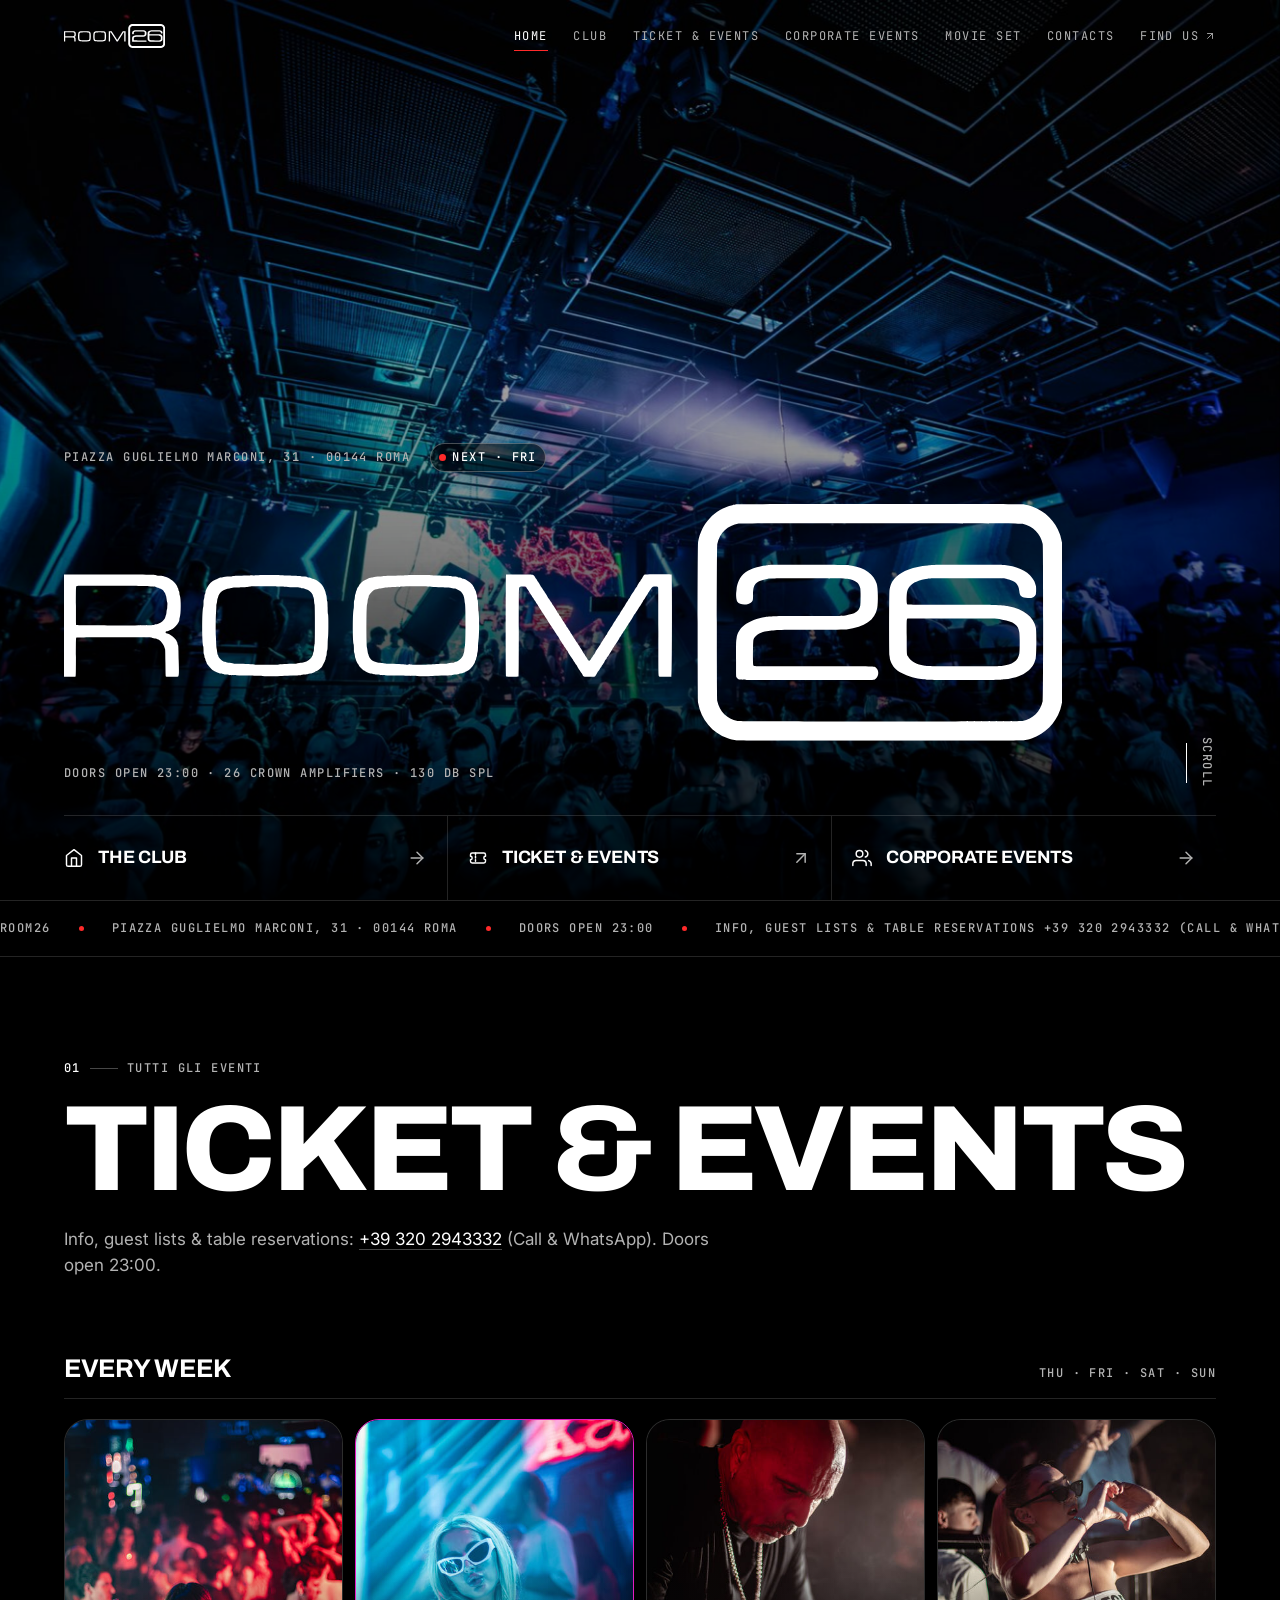
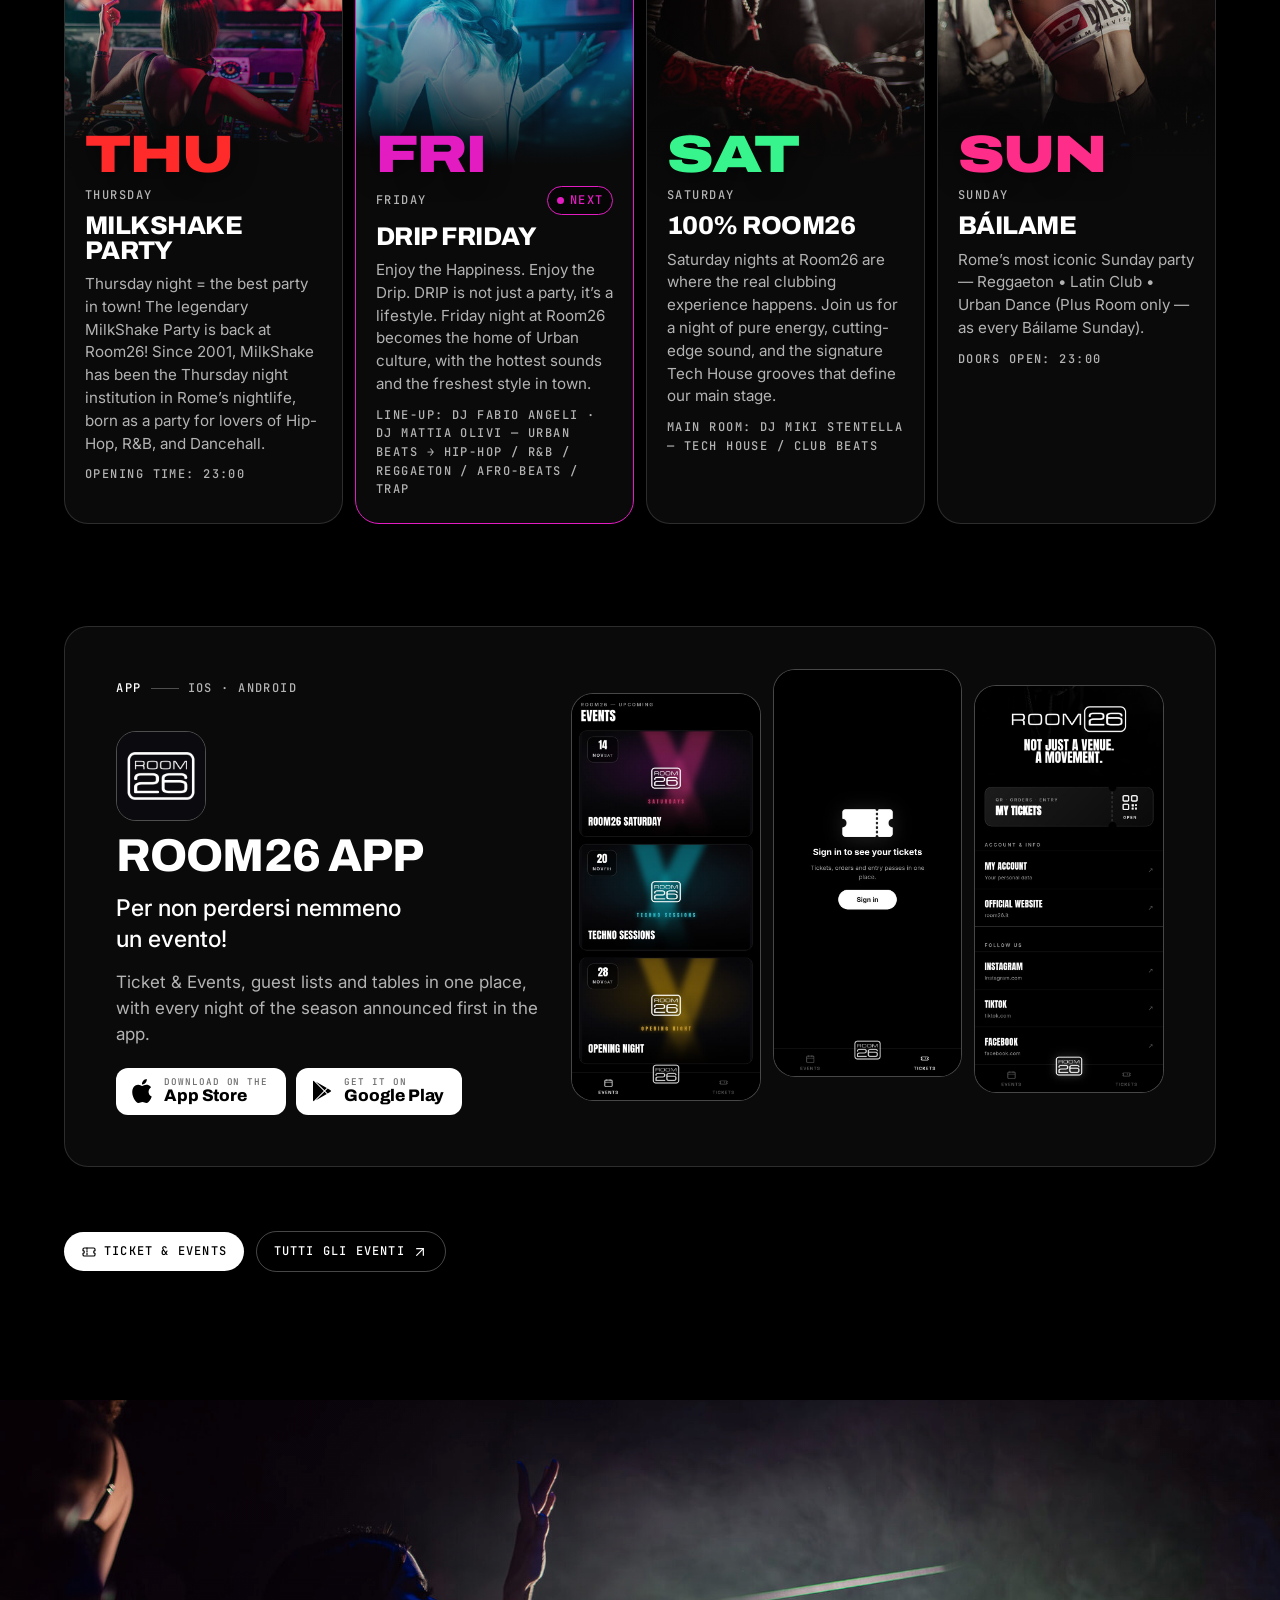
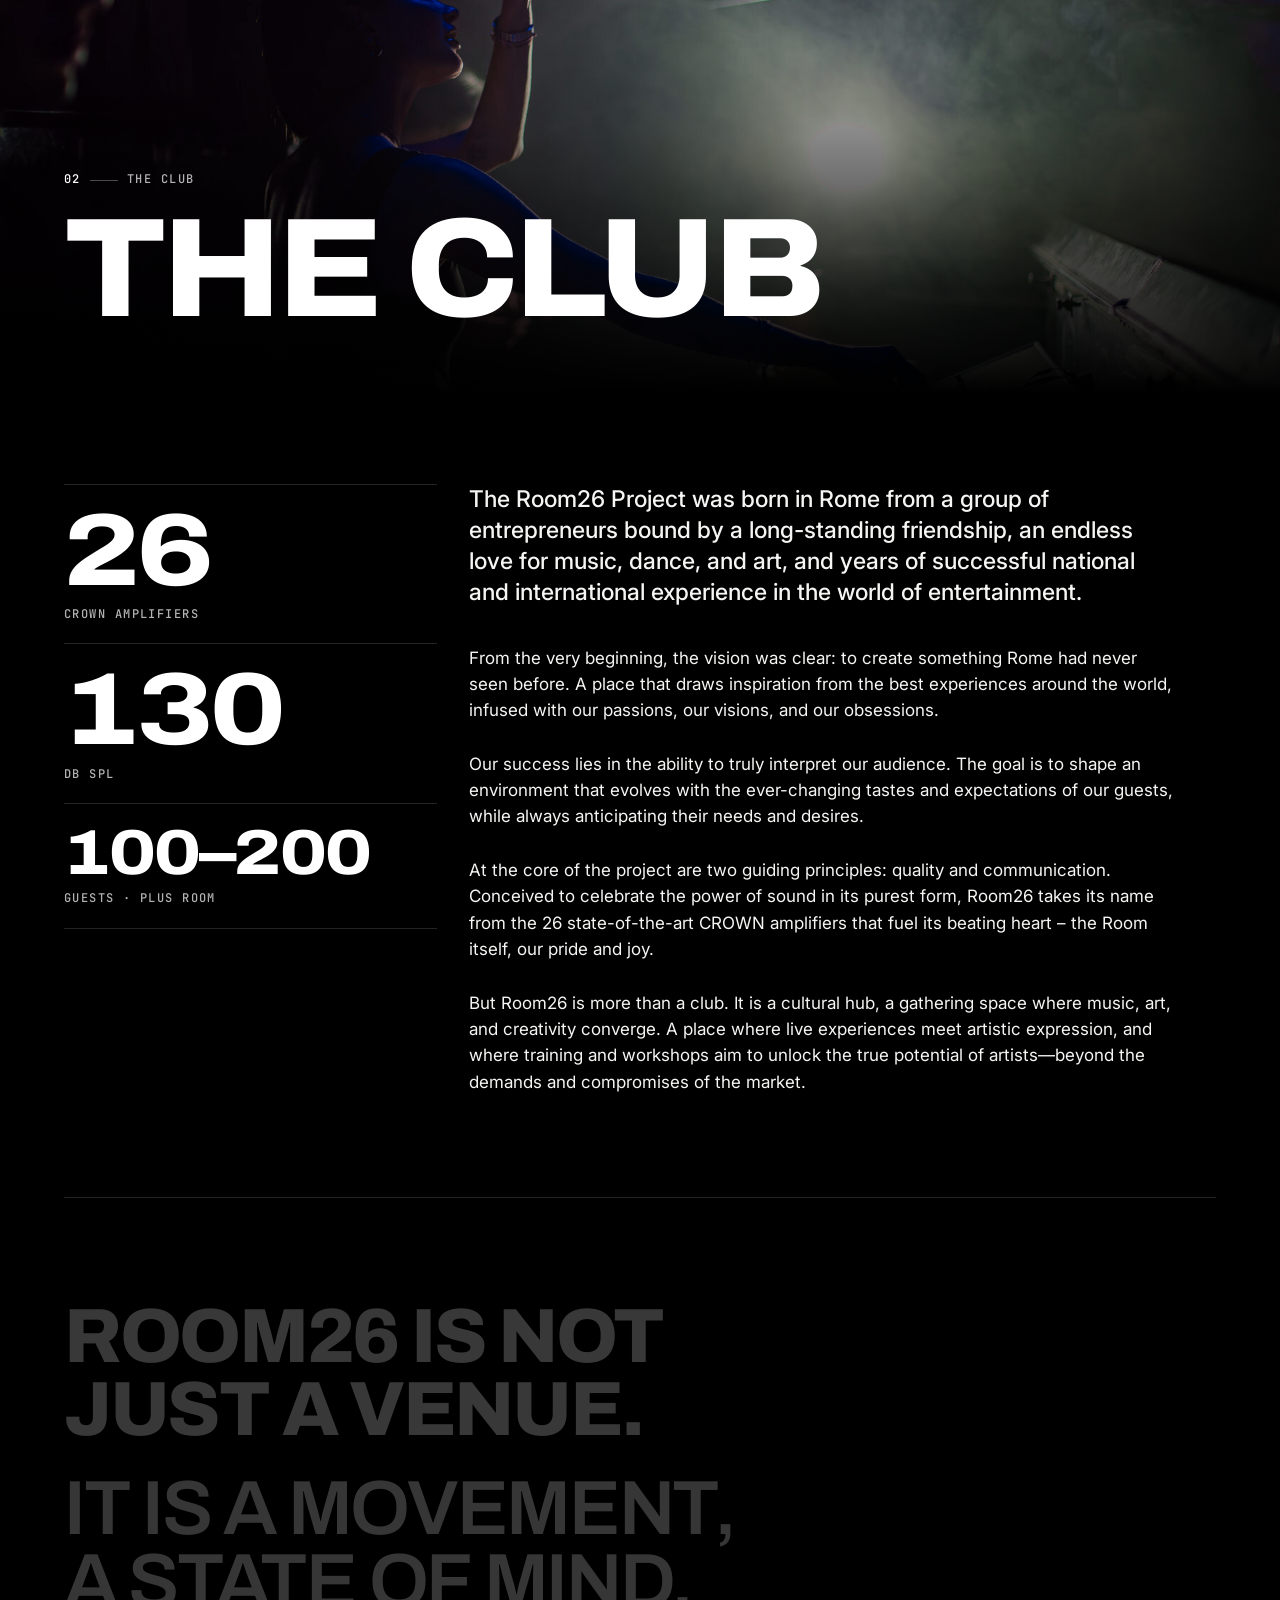
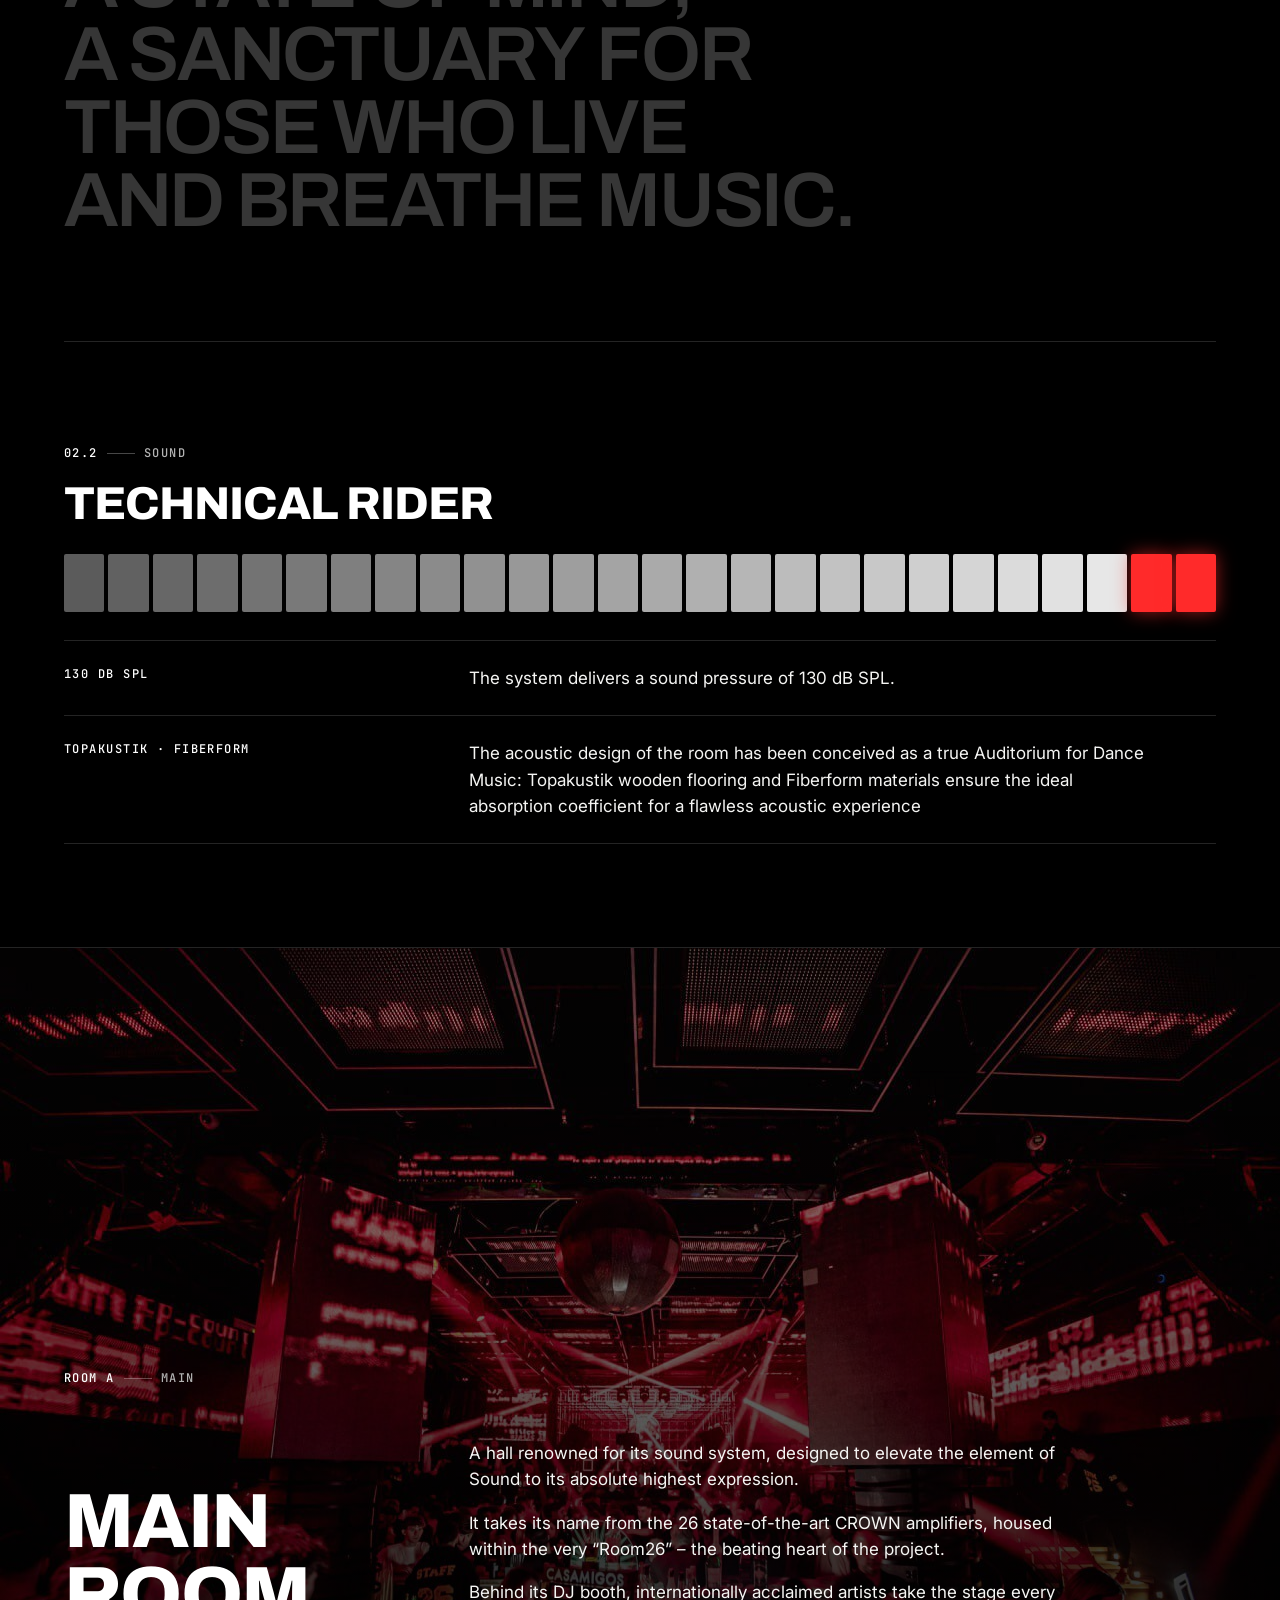
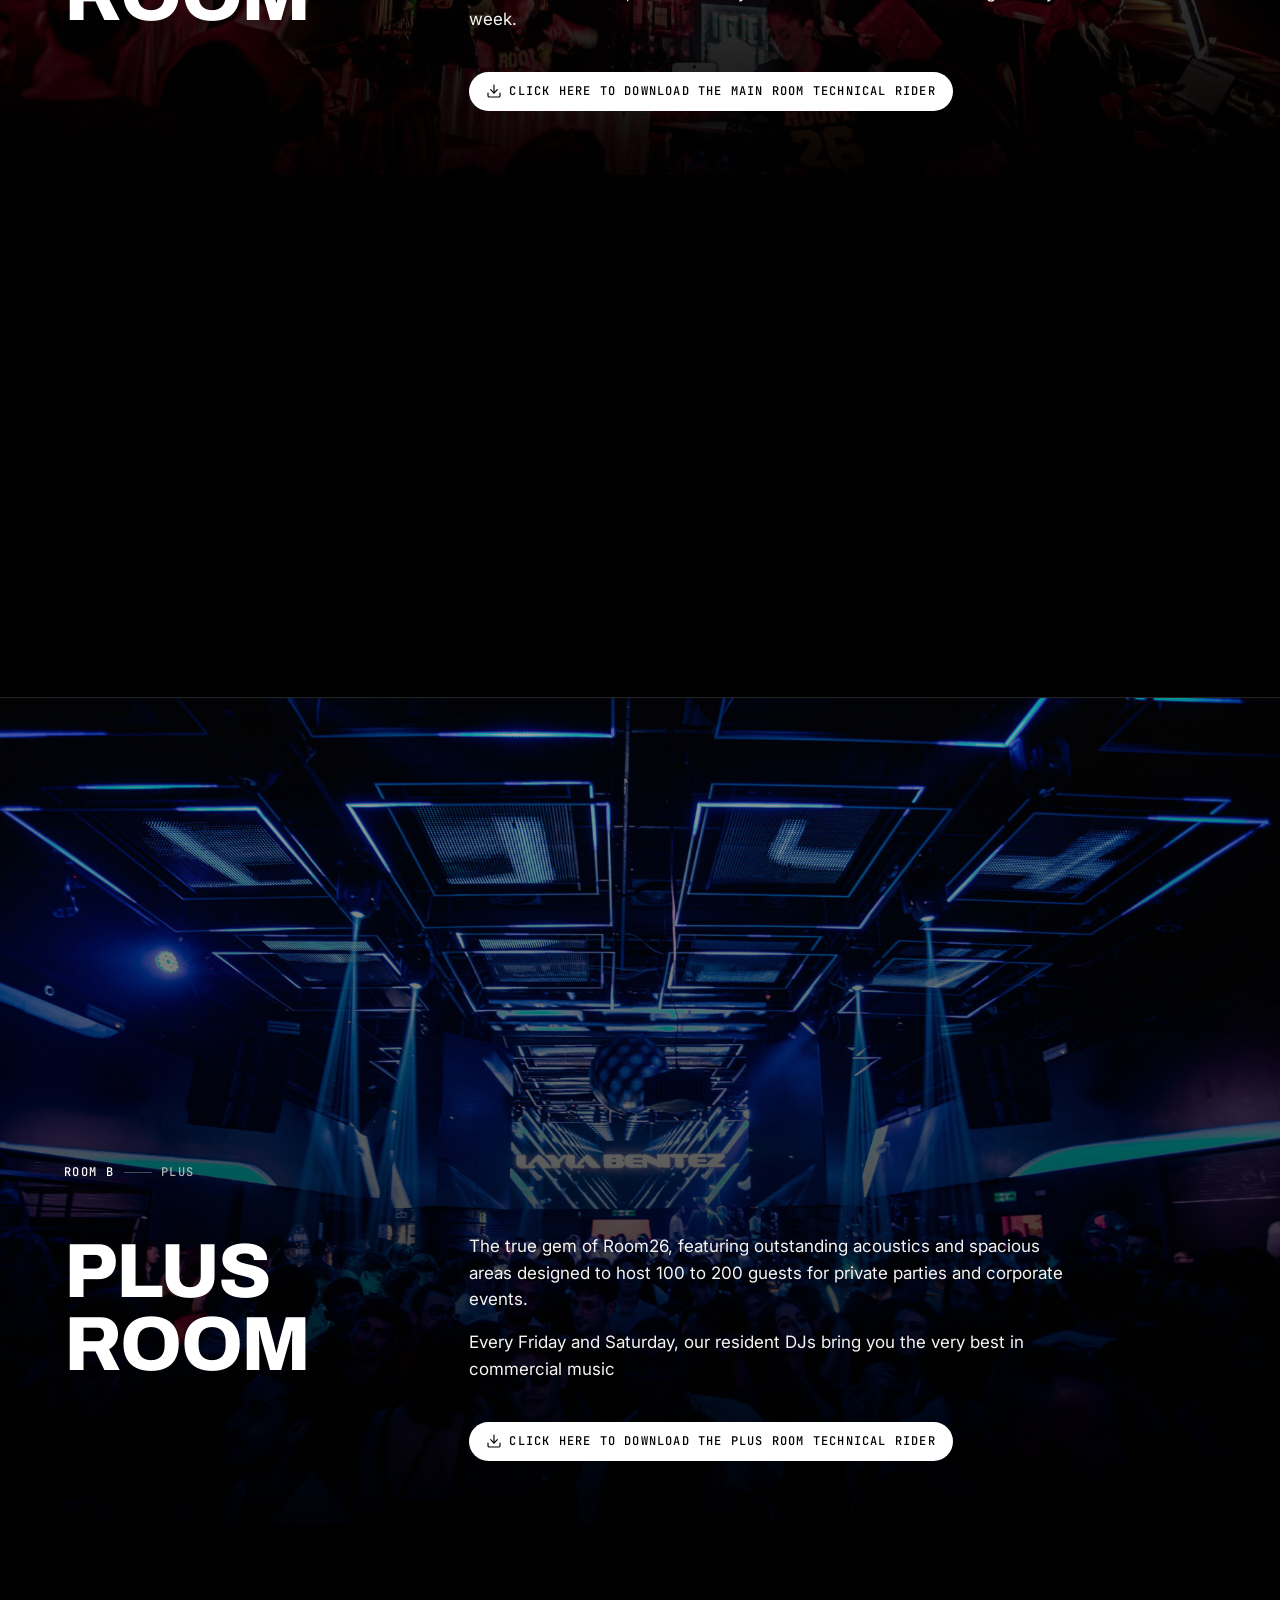
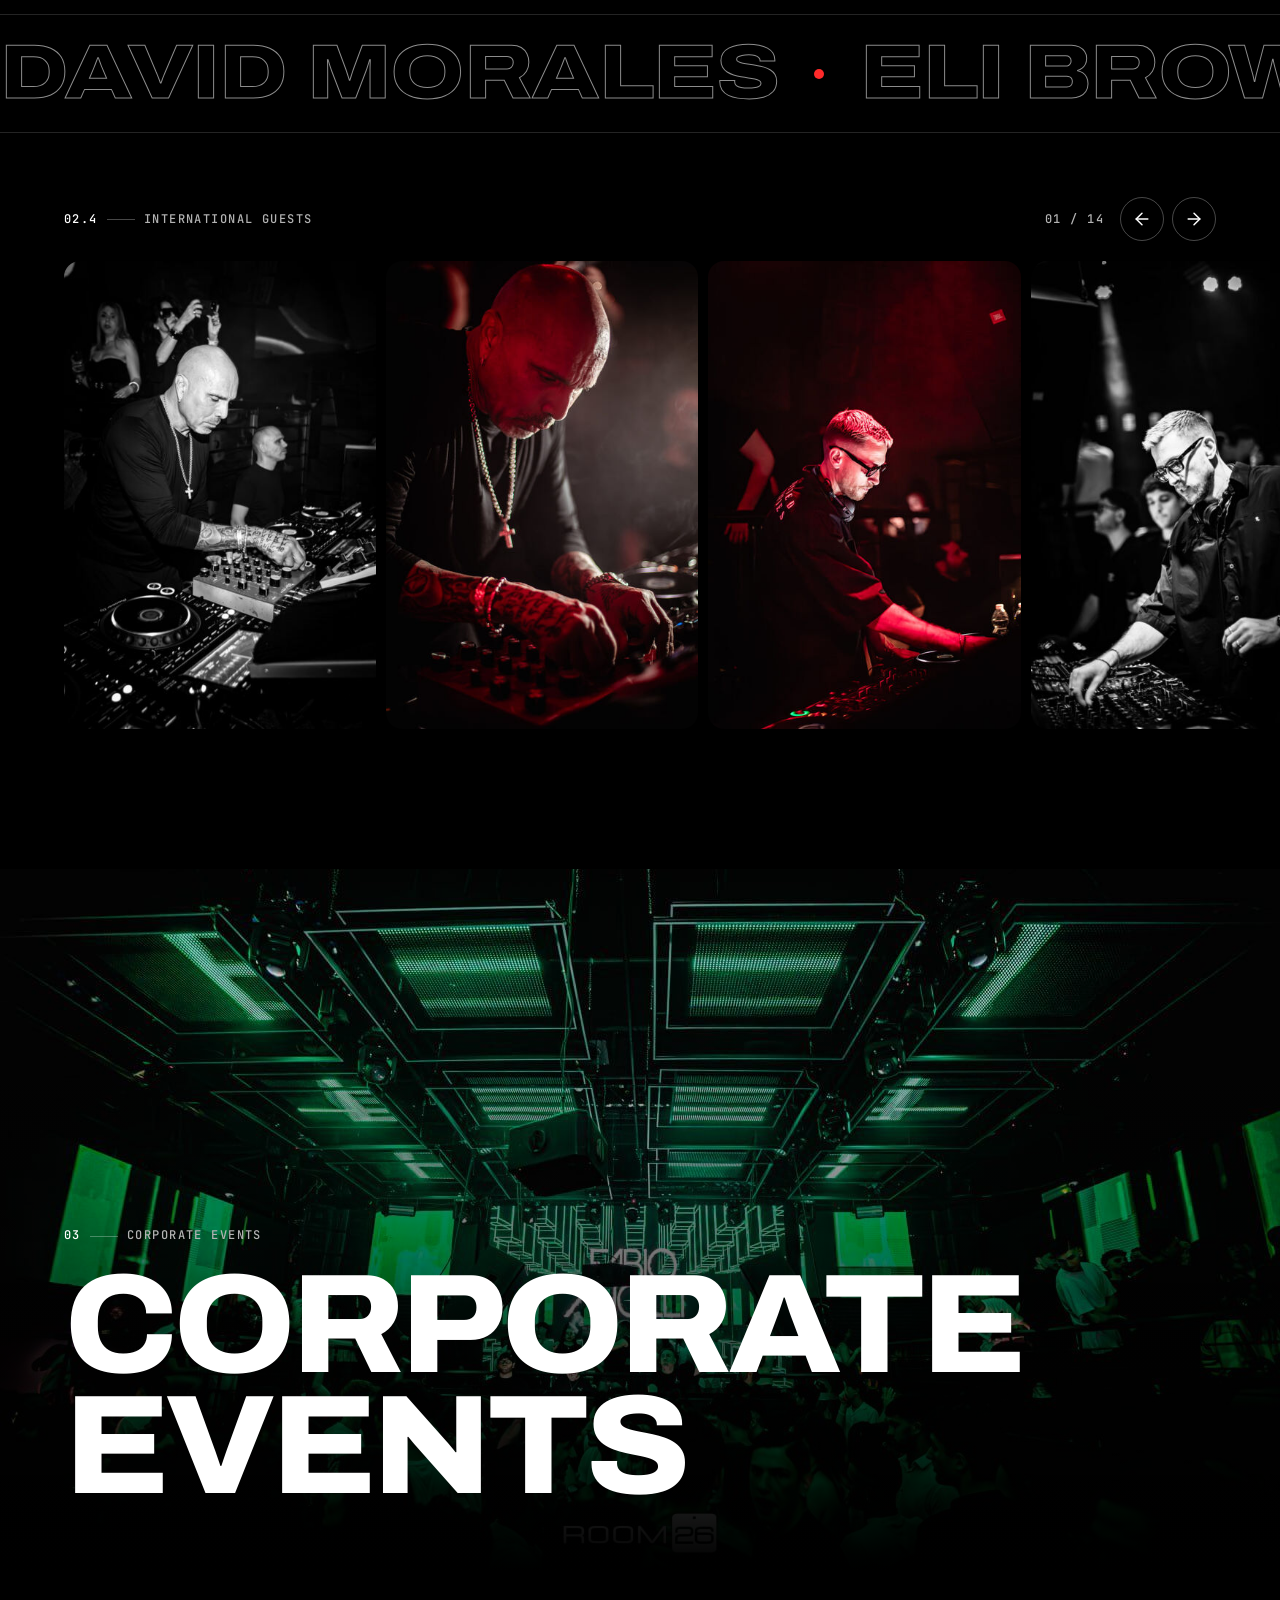
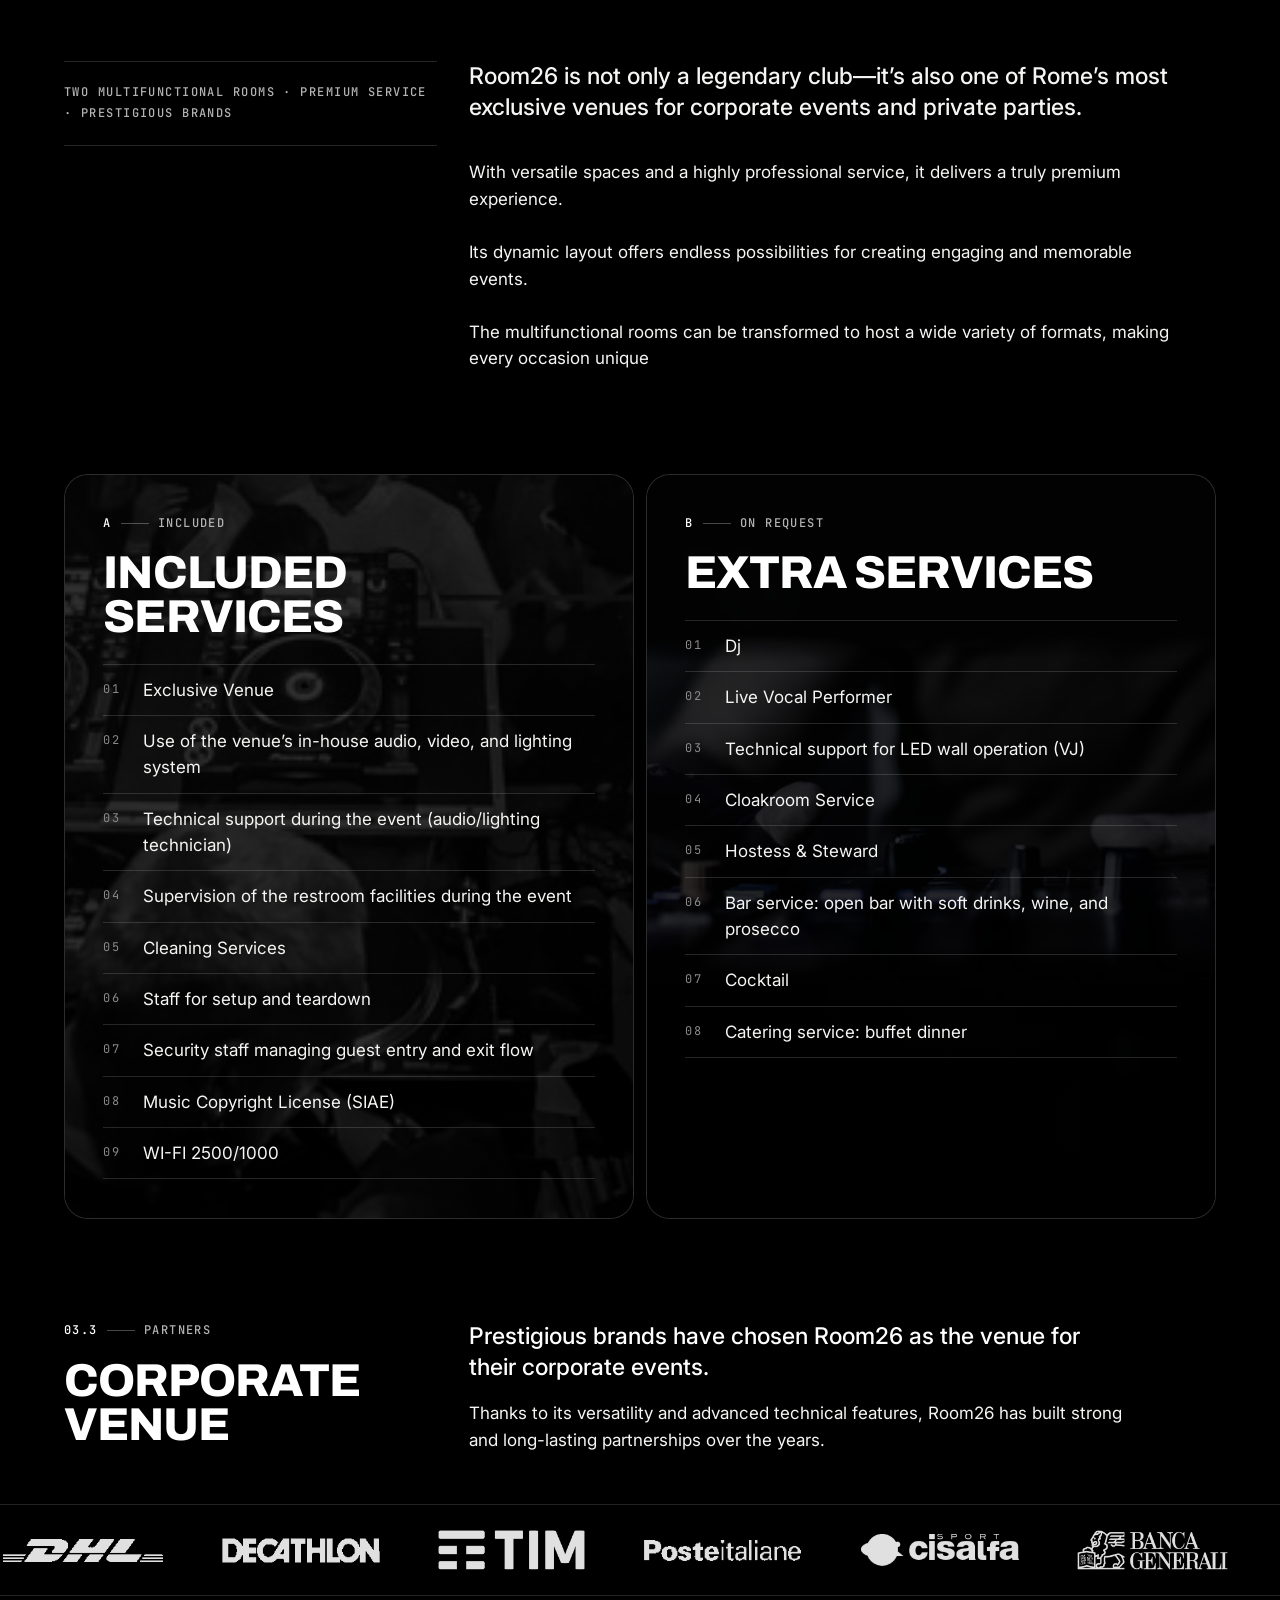
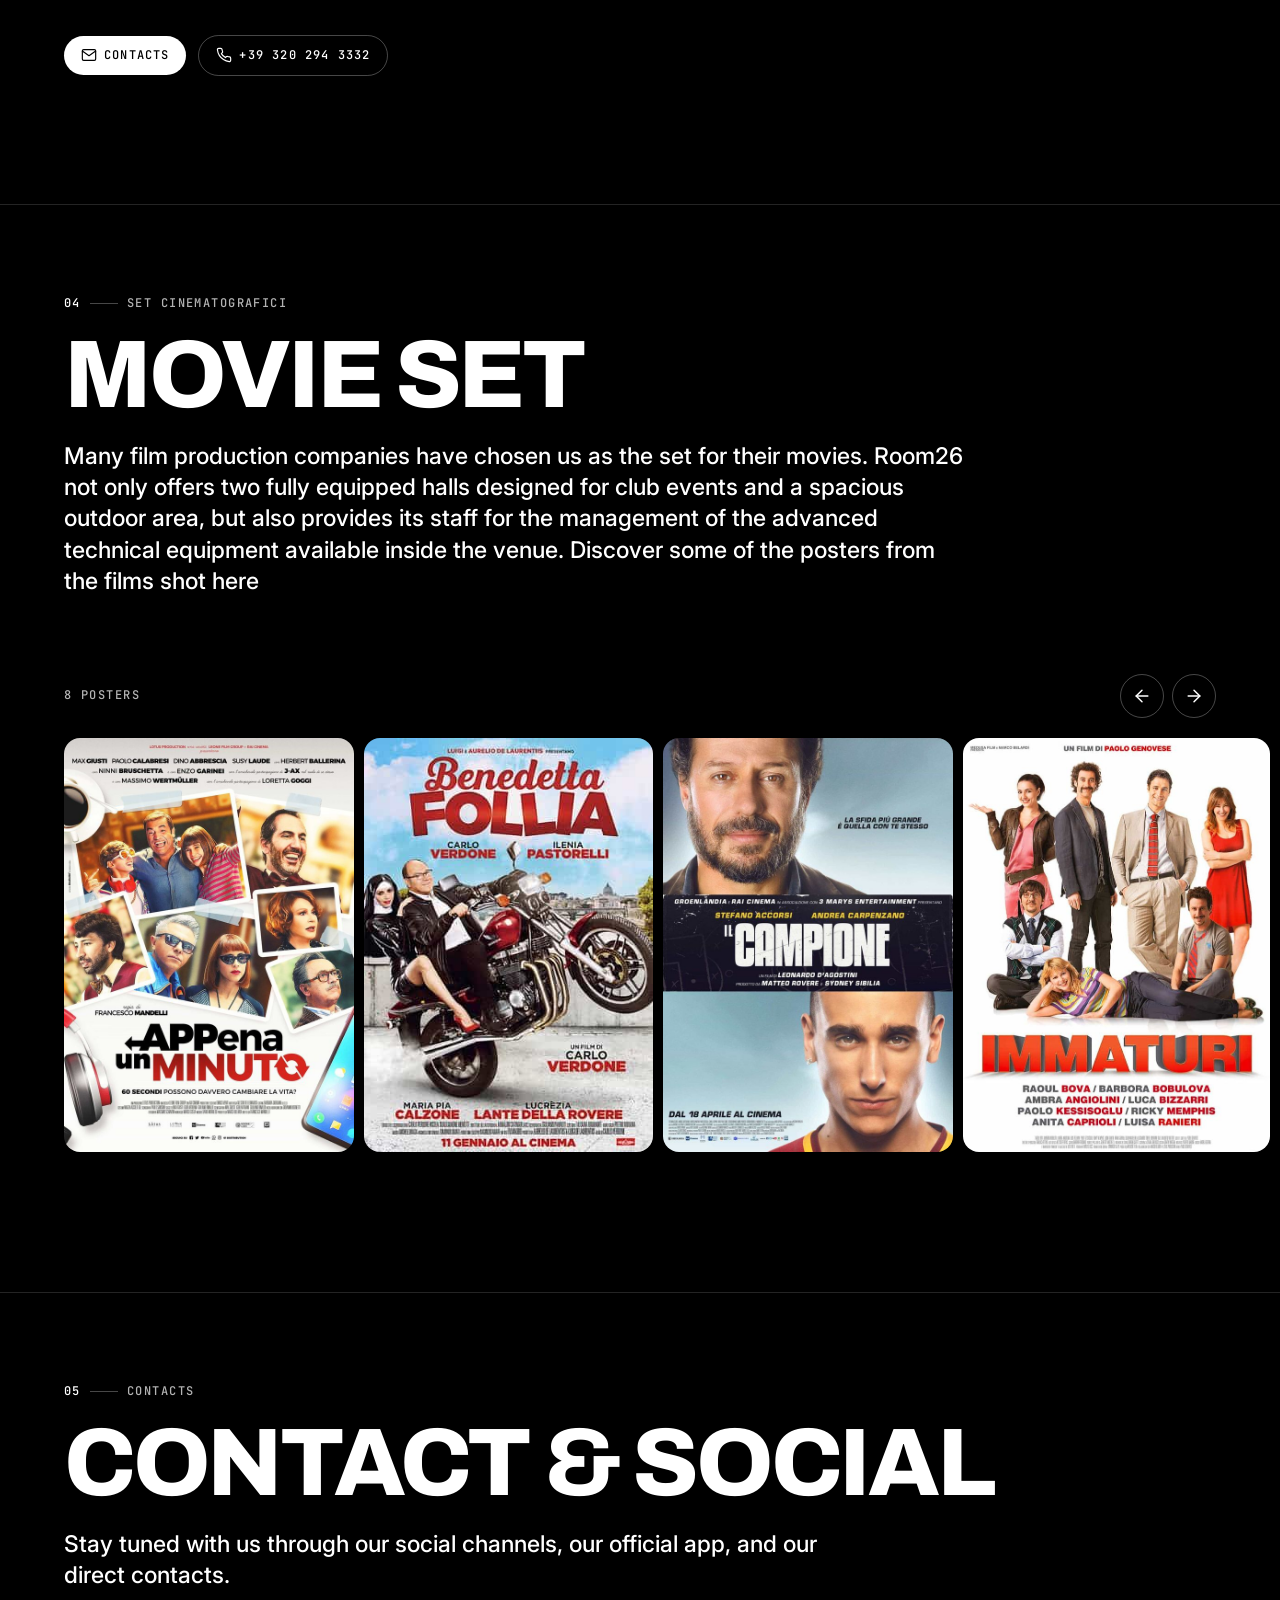
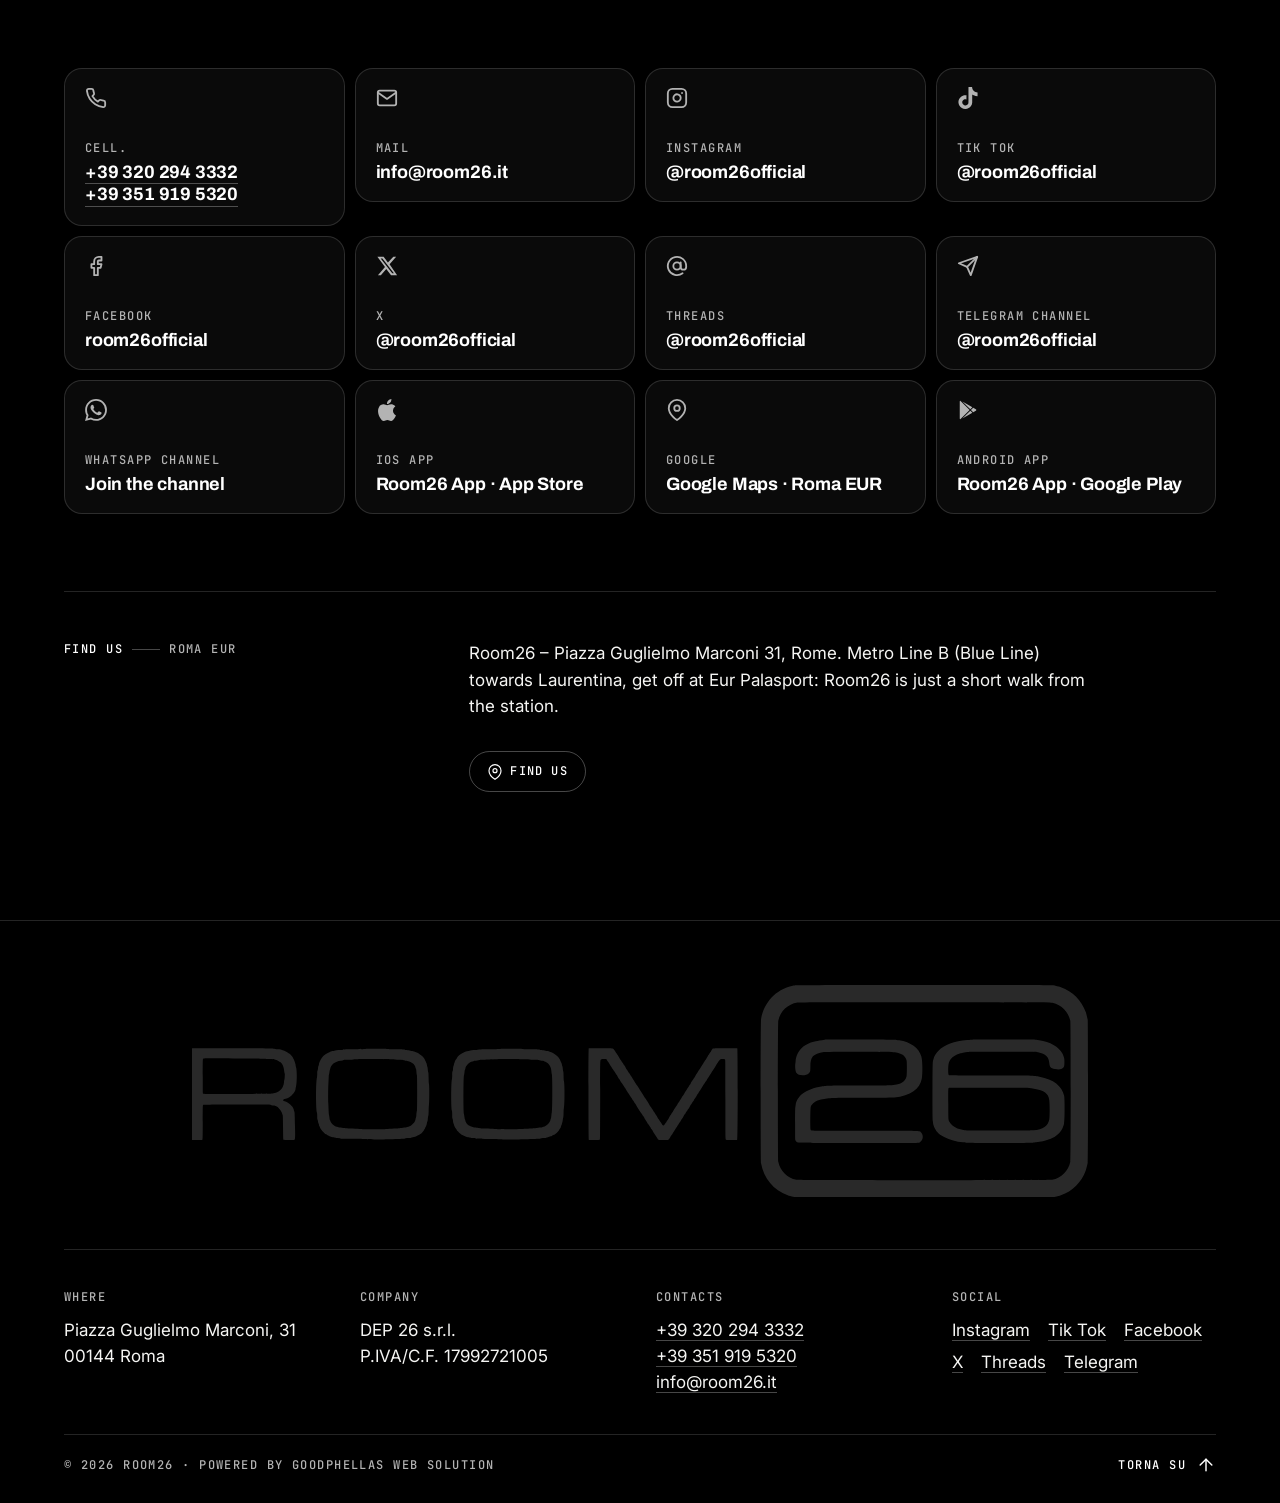
<file: index.html>
<!DOCTYPE html>
<html lang="it" class="no-js">
<head>
<meta charset="UTF-8">
<meta name="viewport" content="width=device-width, initial-scale=1">
<title>Room26</title>
<meta name="description" content="Storico locale Romano famoso per il suo impianto audio e per i suoi ospiti internazionali. Ideale per i party privati e per le feste aziendali.">
<meta name="theme-color" content="#000000">
<meta name="color-scheme" content="dark">
<meta name="robots" content="index, follow, max-image-preview:large, max-snippet:-1, max-video-preview:-1">
<link rel="canonical" href="https://www.room26.it/">
<meta property="og:locale" content="it_IT">
<meta property="og:type" content="website">
<meta property="og:title" content="Room26">
<meta property="og:description" content="Storico locale Romano famoso per il suo impianto audio e per i suoi ospiti internazionali. Ideale per i party privati e per le feste aziendali.">
<meta property="og:url" content="https://www.room26.it/">
<meta property="og:site_name" content="Room26">
<meta property="og:image" content="https://awioinfo-creator.github.io/room26-site/assets/logos/logo-01.png">
<meta property="og:image:width" content="400">
<meta property="og:image:height" content="300">
<meta property="article:publisher" content="https://www.facebook.com/room26official">
<meta name="twitter:card" content="summary_large_image">
<meta name="twitter:title" content="Room26">
<meta name="twitter:site" content="@room26official">
<link rel="icon" href="assets/logos/fave.png" sizes="70x70" type="image/png">
<link rel="icon" href="assets/logos/FAVI-HD-ROOM.png" sizes="33x24" type="image/png">
<link rel="apple-touch-icon" href="assets/logos/fave.png">
<link rel="preconnect" href="https://fonts.googleapis.com">
<link rel="preconnect" href="https://fonts.gstatic.com" crossorigin>
<link rel="preload" as="image" href="assets/gallery/DavidMorales000010.jpg" imagesrcset="assets/gallery/DavidMorales000010-900.jpg 900w, assets/gallery/DavidMorales000010-1400.jpg 1400w, assets/gallery/DavidMorales000010.jpg 1800w" imagesizes="100vw" fetchpriority="high">
<link href="https://fonts.googleapis.com/css2?family=Archivo:wdth,wght@100..125,500..900&family=Inter:wght@400;500;600&family=JetBrains+Mono:wght@400;500&display=swap" rel="stylesheet">
<link rel="stylesheet" href="css/style.css">
<script>
/* progressive enhancement flag + legacy hash routes + QA screenshot hook */
(function () {
  var h = document.documentElement;
  h.className = h.className.replace('no-js', 'js');
  var map = { '#!/club': '#club', '#!/aziendali': '#aziendali', '#!/contact': '#contact', '#!/events': '#events', '#!/home': '#top' };
  var hash = location.hash || '';
  if (map[hash]) {
    history.replaceState(null, '', map[hash]);
    window.addEventListener('load', function () {
      var t = document.getElementById(map[hash].slice(1));
      if (!t) return;
      try { t.scrollIntoView({ behavior: 'instant', block: 'start' }); } catch (e) { t.scrollIntoView(true); }
    });
  }
  if (hash.indexOf('#__scroll=') === 0) {
    h.classList.add('no-anim');
    var y = parseInt(hash.slice(10), 10) || 0;
    window.addEventListener('load', function () { window.scrollTo({ top: y, left: 0, behavior: 'instant' }); });
  }
  if (window.matchMedia && window.matchMedia('(prefers-reduced-motion: reduce)').matches) { h.classList.add('reduced'); }
  /* if main.js never runs (blocked / failed), show everything after a moment */
  setTimeout(function () { if (!window.__room26) h.classList.add('no-anim'); }, 3500);
})();
</script>
<script type="application/ld+json">
{"@context":"https://schema.org","@type":"NightClub","name":"Room26","url":"https://www.room26.it/","image":"https://awioinfo-creator.github.io/room26-site/assets/logos/logo-01.png","logo":"https://awioinfo-creator.github.io/room26-site/assets/logos/logo-01.png","description":"Storico locale Romano famoso per il suo impianto audio e per i suoi ospiti internazionali. Ideale per i party privati e per le feste aziendali.","telephone":["+39 320 2943332","+39 351 9195320"],"email":"info@room26.it","address":{"@type":"PostalAddress","streetAddress":"Piazza Guglielmo Marconi, 31","postalCode":"00144","addressLocality":"Roma","addressCountry":"IT"},"sameAs":["https://www.facebook.com/room26official","https://x.com/room26official","https://instagram.com/room26official"],"parentOrganization":{"@type":"Organization","name":"DEP 26 s.r.l.","vatID":"IT17992721005"}}
</script>
<!-- Cookie banner (iubenda) — enable on the live domain by removing this comment wrapper:
<script type="text/javascript" class="_iub_cs_skip">
  var _iub = _iub || {}; _iub.csConfiguration = _iub.csConfiguration || {};
  _iub.csConfiguration.siteId = "3532813"; _iub.csConfiguration.cookiePolicyId = "85160644";
  _iub.csConfiguration.banner = { backgroundColor: "#000000", textColor: "#ffffff" };
</script>
<script class="_iub_cs_skip" src="https://cs.iubenda.com/autoblocking/3532813.js" fetchpriority="low"></script>
-->
</head>
<body>

<svg xmlns="http://www.w3.org/2000/svg" style="display:none" aria-hidden="true">
  <symbol id="logo-wide" viewBox="0 0 4680 1110"><g transform="translate(0.000000,1110.000000) scale(0.100000,-0.100000)" fill="currentColor" stroke="none"><path d="M31505 11083 c-33 -8 -112 -26 -175 -40 -830 -186 -1450 -854 -1607 -1728 -28 -155 -28 -7375 0 -7530 142 -793 660 -1414 1392 -1668 89 -31 153 -47 405 -103 98 -21 13362 -21 13460 0 252 56 316 72 405 103 601 209 1089 697 1298 1298 31 89 47 153 103 405 21 98 21 7362 0 7460 -56 252 -72 316 -103 405 -209 601 -697 1089 -1298 1298 -89 31 -153 47 -405 103 -97 21 -13384 19 -13475 -3z m13435 -907 c493 -119 833 -462 937 -946 28 -133 28 -7227 0 -7360 -105 -488 -459 -842 -947 -947 -133 -28 -13227 -28 -13360 0 -488 105 -842 459 -947 947 -28 133 -28 7227 0 7360 110 509 492 874 1002 955 147 24 13217 15 13315 -9z"/> <path d="M33045 8239 c-33 -5 -96 -14 -140 -19 -201 -26 -263 -37 -430 -80 -428 -110 -695 -311 -845 -634 -54 -114 -100 -283 -100 -364 0 -26 -5 -74 -10 -107 -31 -183 -9 -426 45 -519 96 -164 501 -177 656 -22 73 72 79 98 79 340 0 527 120 656 705 765 156 28 3549 21 3710 -8 392 -72 544 -180 610 -435 22 -84 22 -719 -1 -826 -31 -152 -117 -266 -250 -333 -102 -51 -167 -69 -439 -118 -123 -22 -578 -29 -1856 -30 -1430 0 -1599 -5 -1904 -48 -370 -52 -744 -198 -990 -385 -186 -141 -329 -374 -355 -581 -4 -33 -13 -98 -19 -145 -8 -59 -11 -325 -9 -880 3 -792 3 -795 25 -835 27 -51 57 -79 113 -104 45 -21 46 -21 3175 -21 3130 0 3130 0 3190 29 181 85 224 370 80 517 -103 104 215 94 -2933 94 -3009 0 -2797 -4 -2837 54 -26 36 -22 1112 4 1195 52 166 293 339 533 382 493 88 534 89 2272 89 952 0 1500 4 1555 10 862 105 1340 436 1442 1000 50 275 36 936 -24 1145 -125 434 -564 752 -1162 843 -38 6 -101 16 -140 23 -84 16 -3649 23 -3750 8z"/> <path d="M40690 8239 c-47 -5 -134 -13 -195 -18 -675 -60 -1207 -254 -1503 -549 -171 -171 -245 -321 -297 -600 -22 -122 -22 -2980 0 -3087 8 -38 15 -84 15 -101 0 -95 115 -344 205 -443 118 -131 192 -187 374 -280 301 -155 632 -249 981 -281 52 -5 129 -13 170 -19 105 -14 3380 -14 3475 0 39 6 115 15 170 19 229 21 507 84 690 158 28 11 75 30 105 42 229 91 474 310 577 515 37 72 81 200 95 269 38 197 40 1283 3 1451 -114 515 -552 853 -1290 995 -137 26 -222 35 -575 59 -86 6 -953 10 -2141 10 -1996 1 -1996 1 -2024 22 -37 30 -34 489 4 619 70 234 232 382 535 486 105 36 168 50 426 95 60 11 424 13 1825 13 1750 -1 1750 -1 1879 -28 401 -84 558 -236 585 -566 20 -243 102 -310 405 -327 191 -11 320 48 371 169 18 45 21 321 4 395 -18 75 -59 193 -87 248 -186 370 -661 647 -1227 715 -44 5 -111 14 -150 19 -86 13 -3281 12 -3405 0z m2805 -2512 c208 -7 276 -14 485 -48 546 -88 743 -233 798 -584 27 -171 29 -863 3 -1006 -62 -347 -320 -528 -831 -582 -85 -9 -533 -12 -1730 -12 -1611 0 -1793 3 -1936 35 -27 6 -71 15 -99 21 -286 61 -528 219 -625 410 -55 106 -53 83 -57 933 -4 873 -8 816 59 834 39 10 3646 9 3933 -1z"/> <path d="M0 5401 l0 -2401 264 0 c227 0 267 2 280 16 14 14 16 110 16 909 0 799 2 895 16 909 22 23 3498 25 3542 2 29 -14 140 -36 186 -36 15 0 44 -11 64 -25 20 -14 44 -25 54 -25 61 0 263 -257 284 -360 3 -19 14 -51 24 -70 16 -32 18 -94 24 -665 7 -564 9 -631 24 -643 26 -20 555 -17 576 3 38 39 42 174 22 760 -3 88 -8 276 -10 418 -5 231 -8 263 -25 295 -11 21 -22 59 -24 85 -3 29 -13 57 -25 70 -11 12 -23 36 -26 53 -20 91 -332 334 -430 334 -67 0 -101 61 -54 94 12 9 41 16 63 16 25 1 55 10 80 25 22 14 47 25 56 25 8 0 30 11 49 25 19 14 42 25 53 25 11 0 69 50 136 118 132 131 191 236 191 337 0 25 7 62 15 82 61 146 64 892 5 1035 -12 28 -20 70 -20 105 0 40 -6 68 -19 89 -11 18 -23 54 -27 80 -3 27 -15 61 -25 76 -11 14 -19 33 -19 41 0 8 -11 31 -25 51 -14 20 -25 41 -25 45 0 22 -101 140 -176 205 -73 63 -112 87 -274 167 -19 9 -55 20 -80 24 -25 4 -58 14 -75 23 -19 10 -75 17 -170 21 -77 4 -146 10 -153 15 -59 37 -167 39 -2284 43 l-2058 4 0 -2400z m3792 1851 c31 -7 154 -16 275 -20 196 -8 222 -11 258 -30 22 -12 52 -22 67 -22 15 0 77 -26 138 -57 102 -53 112 -61 145 -114 19 -31 41 -62 50 -69 8 -7 20 -31 26 -54 5 -22 19 -63 29 -91 10 -27 24 -99 30 -159 7 -60 19 -125 27 -145 12 -27 14 -55 8 -116 -3 -44 -6 -101 -6 -126 1 -25 -5 -61 -13 -80 -8 -19 -17 -79 -21 -134 -4 -59 -14 -117 -25 -141 -10 -23 -21 -56 -25 -74 -20 -93 -131 -233 -217 -276 -24 -12 -67 -33 -97 -48 -29 -15 -85 -31 -123 -36 -38 -6 -84 -18 -101 -28 -48 -26 -3615 -33 -3641 -7 -15 15 -16 97 -16 906 0 890 0 890 25 915 25 24 25 24 1587 21 1142 -3 1578 -7 1620 -15z"/> <path d="M20723 7793 c-25 -9 -18 -4770 6 -4783 29 -15 563 -14 579 2 9 9 12 482 12 2065 0 2216 -3 2099 51 2137 38 26 262 23 289 -4 11 -11 20 -27 20 -35 0 -8 20 -39 45 -69 24 -30 51 -70 60 -88 23 -50 84 -150 105 -173 10 -11 27 -38 38 -61 11 -22 37 -60 56 -83 20 -24 36 -49 36 -57 0 -7 20 -38 45 -68 24 -30 51 -70 59 -89 8 -19 30 -53 50 -75 20 -22 36 -45 36 -52 0 -15 84 -152 122 -200 15 -19 28 -40 28 -46 0 -7 18 -34 39 -62 21 -27 48 -67 60 -90 12 -23 34 -56 50 -74 16 -18 35 -49 43 -68 8 -20 34 -57 57 -83 22 -27 41 -53 41 -58 0 -13 92 -162 177 -287 18 -26 45 -69 60 -96 15 -26 43 -66 61 -89 18 -22 40 -56 48 -76 8 -20 28 -49 44 -66 16 -16 36 -47 45 -68 8 -20 30 -54 49 -75 18 -20 43 -57 55 -82 29 -61 89 -161 111 -185 10 -11 25 -36 35 -55 10 -19 33 -54 51 -77 19 -22 38 -52 43 -65 5 -13 27 -46 49 -74 22 -27 43 -60 47 -73 4 -12 27 -45 51 -72 24 -27 44 -57 44 -66 0 -17 8 -30 86 -147 21 -32 54 -84 72 -115 18 -31 44 -67 57 -81 12 -14 26 -35 29 -47 4 -12 27 -48 51 -79 25 -32 45 -63 45 -70 0 -7 23 -41 50 -75 28 -34 50 -68 50 -74 0 -12 71 -128 108 -175 10 -14 27 -41 37 -60 10 -19 32 -53 50 -75 17 -22 40 -57 50 -78 46 -98 44 -97 323 -97 250 0 250 0 279 38 37 48 103 157 103 170 0 5 18 32 41 58 22 27 46 63 54 81 7 17 32 55 54 83 23 29 41 58 41 66 0 7 13 28 28 46 16 18 42 56 57 83 16 28 37 61 47 74 10 13 18 30 18 37 0 8 20 39 45 70 25 30 45 61 45 69 0 8 13 30 30 48 16 19 44 59 62 89 18 30 51 82 73 114 21 32 53 87 70 121 18 34 46 78 63 98 18 19 39 52 47 72 8 19 29 51 46 70 17 20 36 47 42 62 6 14 23 42 38 61 38 49 119 186 119 201 0 6 16 29 36 51 20 22 42 56 50 75 8 19 35 59 59 89 25 30 45 61 45 69 0 8 13 29 28 47 16 18 42 56 57 83 16 28 34 57 41 65 6 8 15 26 19 39 4 13 27 48 51 78 24 30 44 60 44 67 0 8 16 33 36 57 19 23 45 61 56 83 11 22 33 56 49 76 30 38 66 98 100 170 12 25 37 62 55 82 19 21 40 54 49 74 8 20 29 52 46 72 17 20 38 50 45 68 7 17 24 45 38 61 13 15 40 55 61 88 20 33 60 98 90 145 30 47 54 90 55 96 0 7 20 36 43 65 24 30 53 70 63 91 10 20 37 62 58 95 22 32 47 69 56 83 9 14 21 39 27 55 6 17 25 46 43 65 18 19 41 53 50 75 10 22 42 66 72 98 54 57 54 57 159 57 78 0 110 -4 127 -16 22 -15 22 -15 22 -2069 0 -2122 -1 -2081 38 -2127 21 -26 544 -27 580 -2 33 23 35 4756 3 4774 -33 17 -1251 14 -1277 -4 -22 -16 -94 -127 -94 -146 0 -7 -16 -30 -36 -52 -19 -22 -43 -58 -53 -81 -10 -23 -26 -48 -35 -56 -9 -7 -30 -39 -48 -70 -17 -31 -40 -67 -50 -80 -10 -13 -18 -32 -18 -43 0 -10 -17 -37 -39 -61 -21 -23 -47 -58 -57 -78 -17 -31 -55 -92 -123 -194 -51 -78 -121 -195 -121 -204 0 -5 -16 -29 -36 -53 -20 -23 -44 -59 -52 -78 -9 -19 -26 -46 -38 -60 -26 -29 -84 -126 -113 -186 -10 -22 -31 -54 -46 -70 -15 -16 -36 -48 -47 -71 -10 -23 -29 -55 -42 -70 -30 -37 -103 -156 -112 -185 -3 -13 -22 -40 -41 -62 -19 -21 -42 -55 -50 -75 -9 -20 -28 -51 -44 -69 -16 -18 -38 -52 -50 -75 -12 -23 -29 -51 -39 -62 -23 -27 -106 -164 -114 -191 -3 -11 -20 -36 -37 -55 -17 -19 -40 -52 -51 -74 -12 -22 -38 -65 -58 -95 -69 -102 -100 -153 -100 -168 0 -8 -20 -36 -44 -63 -24 -27 -47 -61 -51 -76 -3 -15 -20 -42 -36 -60 -16 -19 -38 -52 -49 -73 -11 -22 -37 -63 -58 -90 -20 -27 -53 -80 -72 -117 -19 -37 -52 -90 -74 -117 -21 -28 -42 -61 -47 -74 -5 -13 -22 -40 -39 -60 -32 -40 -68 -101 -101 -172 -12 -25 -37 -62 -55 -82 -19 -21 -41 -55 -49 -75 -9 -21 -27 -50 -41 -64 -13 -14 -37 -50 -52 -79 -49 -98 -115 -82 -168 40 -9 19 -33 55 -53 80 -21 25 -42 56 -46 70 -4 14 -27 49 -51 79 -24 29 -44 58 -44 63 0 12 -87 157 -110 183 -10 11 -27 39 -39 62 -12 23 -35 58 -51 77 -17 18 -37 50 -45 70 -9 20 -31 53 -49 74 -19 20 -41 55 -50 77 -9 22 -32 56 -50 75 -19 19 -37 45 -41 58 -8 28 -99 178 -125 207 -9 11 -25 36 -34 56 -10 20 -32 54 -50 75 -18 22 -36 49 -40 61 -4 12 -27 48 -51 79 -25 32 -45 62 -45 68 0 5 -10 26 -23 45 -13 20 -43 68 -68 106 -25 39 -63 96 -85 129 -21 32 -54 83 -72 114 -18 30 -46 70 -62 89 -17 18 -30 40 -30 48 0 8 -20 38 -44 68 -24 30 -47 65 -51 78 -4 13 -15 35 -25 49 -70 103 -97 147 -114 178 -10 21 -36 58 -57 83 -21 26 -41 58 -44 72 -4 15 -25 47 -46 71 -22 25 -46 61 -54 80 -9 20 -30 53 -49 74 -18 20 -43 57 -55 82 -32 69 -64 122 -104 175 -20 26 -37 53 -37 59 0 6 -18 34 -41 61 -22 27 -46 63 -53 80 -7 17 -32 52 -55 78 -22 27 -41 54 -41 62 0 15 -92 169 -120 200 -10 11 -27 39 -39 62 -12 23 -34 57 -49 75 -15 18 -35 49 -43 68 -9 19 -38 59 -64 88 -47 52 -47 52 -668 51 -342 0 -628 -3 -634 -6z"/> <path d="M8780 7757 c-17 -7 -164 -13 -445 -17 -364 -5 -425 -8 -459 -23 -27 -12 -66 -17 -134 -17 -117 0 -268 -18 -304 -36 -15 -8 -48 -14 -74 -14 -41 0 -82 -13 -189 -61 -11 -5 -27 -13 -35 -19 -8 -5 -31 -17 -50 -25 -164 -73 -293 -196 -378 -360 -62 -120 -82 -173 -82 -221 0 -30 -7 -59 -21 -81 -16 -25 -23 -57 -27 -121 -3 -57 -11 -99 -23 -122 -16 -29 -19 -58 -19 -181 0 -99 -5 -160 -14 -190 -64 -198 -62 -1688 3 -1852 6 -16 11 -89 11 -168 0 -115 3 -149 19 -187 11 -26 22 -75 24 -109 4 -43 12 -71 26 -89 12 -16 21 -42 21 -63 0 -20 11 -53 25 -76 14 -22 25 -45 25 -51 0 -62 228 -327 320 -374 25 -12 52 -28 60 -35 8 -7 32 -18 52 -24 20 -7 42 -19 48 -27 7 -7 21 -14 32 -14 10 0 40 -11 66 -25 32 -17 63 -25 97 -25 31 0 64 -8 88 -20 28 -15 65 -22 145 -26 59 -3 127 -13 152 -22 39 -14 129 -16 645 -19 343 -2 624 -7 655 -13 121 -22 889 -30 1185 -12 121 8 366 17 545 21 269 5 330 9 355 22 20 11 69 18 152 22 81 4 134 12 160 23 21 9 64 20 95 24 62 8 184 51 228 80 8 5 31 17 50 25 96 43 141 73 212 145 46 46 86 96 98 123 11 26 25 49 30 52 4 3 14 22 21 43 6 20 20 48 30 61 11 13 19 31 19 40 0 9 10 34 21 56 12 21 24 66 26 100 3 33 14 74 24 91 15 24 21 60 25 145 5 80 11 121 23 139 13 21 17 68 21 290 3 147 9 272 15 280 26 40 28 1034 2 1115 -12 39 -17 108 -19 315 -3 217 -7 270 -19 295 -10 19 -19 71 -23 139 -4 76 -12 121 -25 150 -11 22 -22 66 -24 97 -3 31 -15 73 -26 95 -12 21 -21 46 -21 55 0 9 -8 27 -19 40 -10 13 -24 41 -30 61 -7 21 -17 40 -22 44 -5 3 -18 22 -29 43 -28 55 -115 147 -169 178 -25 15 -68 44 -94 65 -27 21 -54 38 -60 38 -7 0 -33 11 -59 25 -26 14 -57 25 -70 25 -13 0 -45 11 -73 25 -31 15 -68 24 -98 25 -28 0 -65 9 -88 21 -31 15 -67 22 -147 25 -63 4 -124 12 -147 22 -33 13 -109 17 -435 23 -217 4 -431 12 -475 18 -141 17 -1176 14 -1246 -4 -57 -15 -79 -14 -139 8 -8 3 -26 1 -40 -6z m1207 -526 c19 -6 49 -5 79 1 35 8 66 7 109 -1 64 -12 346 -28 660 -38 124 -4 201 -10 223 -19 19 -8 73 -19 120 -25 48 -6 105 -19 127 -29 22 -10 55 -21 73 -25 18 -4 45 -17 60 -29 15 -13 52 -39 82 -58 72 -47 150 -158 150 -216 0 -9 9 -34 20 -54 11 -21 22 -61 24 -90 3 -29 8 -91 11 -138 4 -47 14 -101 22 -120 18 -45 23 -1793 5 -1827 -13 -23 -30 -156 -36 -279 -2 -45 -11 -95 -19 -110 -8 -16 -19 -59 -25 -97 -6 -40 -19 -78 -31 -93 -12 -15 -21 -34 -21 -43 0 -20 -154 -173 -195 -193 -16 -9 -43 -23 -60 -32 -16 -9 -40 -16 -53 -16 -12 0 -40 -9 -62 -20 -25 -13 -59 -20 -94 -20 -75 0 -203 -18 -249 -36 -25 -9 -80 -14 -170 -14 -184 0 -670 -28 -702 -40 -36 -14 -1028 -14 -1075 0 -49 15 -544 40 -782 40 -148 0 -207 4 -235 14 -49 19 -165 36 -245 36 -46 0 -71 5 -93 20 -16 11 -41 20 -54 20 -103 0 -321 199 -321 292 0 9 -9 27 -20 41 -15 19 -23 51 -30 129 -6 56 -17 123 -24 148 -9 27 -17 119 -21 225 -3 99 -10 257 -15 350 -14 261 -11 832 5 1090 8 127 15 274 15 328 0 66 5 107 14 126 8 15 19 71 25 124 5 52 16 108 24 124 9 16 18 47 22 68 36 198 262 367 530 396 50 6 110 19 134 30 36 16 67 19 180 19 75 0 201 5 281 10 80 6 191 12 246 15 56 3 112 9 125 14 31 12 1223 14 1266 2z"/> <path d="M16010 7756 c-31 -8 -173 -13 -460 -14 -461 -3 -579 -8 -629 -28 -20 -8 -70 -14 -125 -14 -113 0 -260 -17 -305 -36 -18 -8 -51 -14 -72 -14 -41 0 -183 -49 -229 -80 -8 -5 -31 -16 -50 -25 -119 -52 -274 -186 -310 -268 -11 -24 -26 -50 -34 -57 -25 -20 -66 -97 -66 -122 0 -13 -11 -44 -25 -70 -14 -26 -25 -60 -25 -76 0 -16 -9 -50 -20 -76 -14 -31 -23 -78 -27 -148 -4 -71 -12 -114 -25 -138 -15 -30 -18 -58 -18 -201 0 -112 -5 -181 -14 -215 -49 -169 -49 -1495 0 -1643 10 -31 14 -93 14 -208 0 -139 3 -172 19 -211 11 -26 22 -82 25 -125 4 -48 13 -92 26 -117 11 -21 20 -50 20 -62 0 -13 8 -39 19 -58 10 -19 23 -51 30 -72 7 -20 29 -56 50 -80 20 -23 43 -57 50 -75 16 -39 186 -206 232 -228 19 -8 45 -22 59 -30 107 -62 241 -115 289 -115 23 0 62 -9 87 -21 35 -15 74 -21 167 -25 78 -4 136 -12 162 -22 35 -14 118 -17 655 -22 338 -3 620 -8 627 -13 12 -7 325 -16 728 -20 121 -1 319 4 440 12 121 7 371 16 555 20 264 6 344 11 380 23 25 9 91 19 148 22 64 4 115 12 134 22 17 9 62 20 99 25 37 4 85 17 106 29 21 11 45 20 54 20 9 0 27 8 40 18 13 11 39 24 58 31 19 6 42 17 50 25 9 7 29 16 45 20 39 9 221 191 230 230 4 17 21 46 38 65 34 39 58 89 58 123 0 13 12 41 25 63 14 22 25 54 25 71 0 17 9 52 20 77 12 26 23 79 26 124 3 43 13 96 21 118 12 30 17 91 20 250 3 140 9 225 18 255 46 147 46 1265 0 1410 -9 31 -15 114 -17 265 -3 174 -7 226 -20 250 -9 18 -18 69 -21 125 -3 62 -13 114 -26 148 -12 29 -21 66 -21 83 0 16 -11 51 -25 77 -14 26 -25 52 -25 58 0 6 -8 22 -19 35 -10 13 -22 38 -25 56 -4 17 -14 37 -22 44 -9 7 -23 30 -31 51 -40 100 -356 330 -453 328 -14 0 -46 11 -72 25 -32 17 -63 25 -98 25 -32 0 -66 8 -91 21 -31 16 -68 22 -153 26 -73 4 -121 11 -141 22 -26 13 -93 16 -455 21 -300 4 -433 9 -453 18 -40 17 -1182 15 -1247 -2z m1024 -526 c14 -5 144 -12 288 -15 145 -2 322 -9 393 -15 72 -5 181 -9 242 -10 72 0 126 -5 150 -14 44 -17 154 -36 204 -36 53 0 245 -100 301 -157 91 -93 147 -226 159 -373 5 -69 16 -145 24 -170 37 -113 37 -1885 0 -1982 -8 -21 -19 -98 -25 -171 -8 -97 -16 -145 -30 -173 -11 -21 -20 -48 -20 -60 0 -110 -213 -322 -355 -354 -26 -6 -60 -17 -76 -25 -15 -8 -50 -15 -78 -15 -70 0 -198 -18 -250 -35 -30 -10 -92 -15 -190 -16 -134 -1 -489 -21 -621 -36 -137 -15 -871 -14 -916 1 -39 13 -49 13 -85 0 -49 -17 -92 -18 -139 -3 -46 14 -514 38 -753 39 -108 0 -196 4 -207 10 -25 14 -227 40 -303 40 -41 0 -69 6 -91 19 -17 10 -50 22 -73 26 -23 4 -53 15 -65 24 -13 10 -34 22 -48 26 -35 10 -119 93 -141 140 -11 22 -26 51 -34 65 -8 14 -15 35 -15 48 0 12 -9 40 -20 62 -12 24 -24 77 -30 137 -6 54 -17 118 -24 143 -38 124 -38 1965 -1 2040 13 26 20 72 31 194 3 40 14 81 25 100 10 17 19 43 19 58 0 116 240 357 356 358 10 0 39 9 63 20 24 11 60 20 80 20 45 0 186 25 224 39 16 6 81 11 145 11 64 0 213 7 331 15 117 8 217 13 221 10 4 -2 27 2 51 9 54 17 1240 23 1283 6z"/></g></symbol>
  
  <symbol id="i-home" viewBox="0 0 24 24"><path d="M3 9l9-7 9 7v11a2 2 0 0 1-2 2H5a2 2 0 0 1-2-2z"/><path d="M9 22V12h6v10"/></symbol>
  <symbol id="i-ticket" viewBox="0 0 24 24"><path d="M3 8a2 2 0 0 1 2-2h14a2 2 0 0 1 2 2v2a2 2 0 0 0 0 4v2a2 2 0 0 1-2 2H5a2 2 0 0 1-2-2v-2a2 2 0 0 0 0-4z"/><path d="M9 6v12" stroke-dasharray="2 2"/></symbol>
  <symbol id="i-users" viewBox="0 0 24 24"><path d="M17 21v-2a4 4 0 0 0-4-4H5a4 4 0 0 0-4 4v2"/><circle cx="9" cy="7" r="4"/><path d="M23 21v-2a4 4 0 0 0-3-3.87"/><path d="M16 3.13a4 4 0 0 1 0 7.75"/></symbol>
  <symbol id="i-phone" viewBox="0 0 24 24"><path d="M22 16.92v3a2 2 0 0 1-2.18 2 19.79 19.79 0 0 1-8.63-3.07 19.5 19.5 0 0 1-6-6 19.79 19.79 0 0 1-3.07-8.67A2 2 0 0 1 4.11 2h3a2 2 0 0 1 2 1.72 12.84 12.84 0 0 0 .7 2.81 2 2 0 0 1-.45 2.11L8.09 9.91a16 16 0 0 0 6 6l1.27-1.27a2 2 0 0 1 2.11-.45 12.84 12.84 0 0 0 2.81.7A2 2 0 0 1 22 16.92z"/></symbol>
  <symbol id="i-mail" viewBox="0 0 24 24"><path d="M4 4h16c1.1 0 2 .9 2 2v12c0 1.1-.9 2-2 2H4c-1.1 0-2-.9-2-2V6c0-1.1.9-2 2-2z"/><path d="M22 6l-10 7L2 6"/></symbol>
  <symbol id="i-instagram" viewBox="0 0 24 24"><rect x="2" y="2" width="20" height="20" rx="5" ry="5"/><path d="M16 11.37A4 4 0 1 1 12.63 8 4 4 0 0 1 16 11.37z"/><path d="M17.5 6.5h.01"/></symbol>
  <symbol id="i-tiktok" viewBox="0 0 24 24"><path fill="currentColor" stroke="none" d="M12.53.02c1.31-.02 2.61-.01 3.91-.02.08 1.53.63 3.09 1.75 4.17 1.12 1.11 2.7 1.62 4.24 1.79v4.03c-1.44-.05-2.89-.35-4.2-.97-.57-.26-1.1-.59-1.62-.93-.01 2.92.01 5.84-.02 8.75-.08 1.4-.54 2.79-1.35 3.94-1.31 1.92-3.58 3.17-5.91 3.21-1.43.08-2.86-.31-4.08-1.03-2.02-1.19-3.44-3.37-3.65-5.71-.02-.5-.03-1-.01-1.49.18-1.9 1.12-3.72 2.58-4.96 1.66-1.44 3.98-2.13 6.15-1.72.02 1.48-.04 2.96-.04 4.44-.99-.32-2.15-.23-3.02.37-.63.41-1.11 1.04-1.36 1.75-.21.51-.15 1.07-.14 1.61.24 1.64 1.82 3.02 3.5 2.87 1.12-.01 2.19-.66 2.77-1.61.19-.33.4-.67.41-1.06.1-1.79.06-3.57.07-5.36.01-4.03-.01-8.05.02-12.07z"/></symbol>
  <symbol id="i-facebook" viewBox="0 0 24 24"><path d="M18 2h-3a5 5 0 0 0-5 5v3H7v4h3v8h4v-8h3l1-4h-4V7a1 1 0 0 1 1-1h3z"/></symbol>
  <symbol id="i-x" viewBox="0 0 24 24"><path fill="currentColor" stroke="none" d="M18.9 2H22l-7.2 8.2L23 22h-6.6l-5.2-6.8L5.3 22H2.1l7.7-8.8L1.5 2h6.8l4.7 6.2L18.9 2zm-1.2 18h1.8L7 3.9H5.1L17.7 20z"/></symbol>
  <symbol id="i-threads" viewBox="0 0 24 24"><circle cx="12" cy="12" r="4"/><path d="M16 8v5a3 3 0 0 0 6 0v-1a10 10 0 1 0-3.92 7.94"/></symbol>
  <symbol id="i-telegram" viewBox="0 0 24 24"><path d="M22 2L11 13"/><path d="M22 2l-7 20-4-9-9-4 20-7z"/></symbol>
  <symbol id="i-whatsapp" viewBox="0 0 24 24"><path fill="currentColor" stroke="none" d="M17.472 14.382c-.297-.149-1.758-.867-2.03-.967-.273-.099-.471-.148-.67.15-.197.297-.767.966-.94 1.164-.173.199-.347.223-.644.075-.297-.15-1.255-.463-2.39-1.475-.883-.788-1.48-1.761-1.653-2.059-.173-.297-.018-.458.13-.606.134-.133.298-.347.446-.52.149-.174.198-.298.298-.497.099-.198.05-.371-.025-.52-.075-.149-.669-1.612-.916-2.207-.242-.579-.487-.5-.669-.51-.173-.008-.371-.01-.57-.01-.198 0-.52.074-.792.372-.272.297-1.04 1.016-1.04 2.479 0 1.462 1.065 2.875 1.213 3.074.149.198 2.096 3.2 5.077 4.487.709.306 1.262.489 1.694.625.712.227 1.36.195 1.871.118.571-.085 1.758-.719 2.006-1.413.248-.694.248-1.289.173-1.413-.074-.124-.272-.198-.57-.347m-5.421 7.403h-.004a9.87 9.87 0 0 1-5.031-1.378l-.361-.214-3.741.982.998-3.648-.235-.374a9.86 9.86 0 0 1-1.51-5.26c.001-5.45 4.436-9.884 9.888-9.884 2.64 0 5.122 1.03 6.988 2.898a9.825 9.825 0 0 1 2.893 6.994c-.003 5.45-4.437 9.885-9.885 9.885m8.413-18.297A11.815 11.815 0 0 0 12.05 0C5.495 0 .16 5.335.157 11.892c0 2.096.547 4.142 1.588 5.945L.057 24l6.305-1.654a11.882 11.882 0 0 0 5.683 1.448h.005c6.554 0 11.89-5.335 11.893-11.893a11.821 11.821 0 0 0-3.48-8.413Z"/></symbol>
  <symbol id="i-apple" viewBox="0 0 24 24"><path fill="currentColor" stroke="none" d="M12.152 6.896c-.948 0-2.415-1.078-3.96-1.04-2.04.027-3.91 1.183-4.961 3.014-2.117 3.675-.546 9.103 1.519 12.09 1.013 1.454 2.208 3.09 3.792 3.039 1.52-.065 2.09-.987 3.935-.987 1.831 0 2.35.987 3.96.948 1.637-.026 2.676-1.48 3.676-2.948 1.156-1.688 1.636-3.325 1.662-3.415-.039-.013-3.182-1.221-3.22-4.857-.026-3.04 2.48-4.494 2.597-4.559-1.429-2.09-3.623-2.324-4.39-2.376-2-.156-3.675 1.09-4.61 1.09zM15.53 3.83c.843-1.012 1.4-2.427 1.245-3.83-1.207.052-2.662.805-3.532 1.818-.78.896-1.454 2.338-1.273 3.714 1.338.104 2.715-.688 3.559-1.701"/></symbol>
  <symbol id="i-play" viewBox="0 0 24 24"><path fill="currentColor" stroke="none" d="M3.609 1.814L13.792 12 3.61 22.186a.996.996 0 0 1-.61-.92V2.734a1 1 0 0 1 .609-.92zm10.89 10.893l2.302 2.302-10.937 6.333 8.635-8.635zm3.199-3.198l2.807 1.626a1 1 0 0 1 0 1.73l-2.808 1.626L15.206 12l2.492-2.491zM5.864 2.658L16.802 8.99l-2.303 2.303-8.635-8.635z"/></symbol>
  <symbol id="i-map" viewBox="0 0 24 24"><path d="M21 10c0 7-9 13-9 13s-9-6-9-13a9 9 0 0 1 18 0z"/><circle cx="12" cy="10" r="3"/></symbol>
  <symbol id="i-download" viewBox="0 0 24 24"><path d="M21 15v4a2 2 0 0 1-2 2H5a2 2 0 0 1-2-2v-4"/><path d="M7 10l5 5 5-5"/><path d="M12 15V3"/></symbol>
  <symbol id="i-arrow" viewBox="0 0 24 24"><path d="M5 12h14"/><path d="M12 5l7 7-7 7"/></symbol>
  <symbol id="i-arrow-left" viewBox="0 0 24 24"><path d="M19 12H5"/><path d="M12 19l-7-7 7-7"/></symbol>
  <symbol id="i-up" viewBox="0 0 24 24"><path d="M12 19V5"/><path d="M5 12l7-7 7 7"/></symbol>
  <symbol id="i-ext" viewBox="0 0 24 24"><path d="M7 17L17 7"/><path d="M7 7h10v10"/></symbol>
  <symbol id="i-close" viewBox="0 0 24 24"><path d="M18 6L6 18"/><path d="M6 6l12 12"/></symbol>
  <symbol id="i-zoom" viewBox="0 0 24 24"><circle cx="11" cy="11" r="8"/><path d="M21 21l-4.35-4.35"/><path d="M11 8v6"/><path d="M8 11h6"/></symbol>
</svg>

<a class="skip" href="#content">Vai ai contenuti</a>

<header class="site-head" id="site-head">
  <a class="brand" href="#top" aria-label="Room26 – Home">
    <svg class="logo-wide" aria-hidden="true"><use href="#logo-wide"/></svg>
  </a>
  <nav class="nav" aria-label="Menu principale">
    <ul>
      <li><a href="#top">Home</a></li>
      <li><a href="#club">Club</a></li>
      <li><a href="#events">Ticket &amp; Events</a></li>
      <li><a href="#aziendali">Corporate Events</a></li>
      <li><a href="#movie-set">Movie Set</a></li>
      <li><a href="#contact">Contacts</a></li>
      <li><a href="https://g.page/room26official" target="_blank" rel="noopener">Find Us <svg class="ic ic-xs" aria-hidden="true"><use href="#i-ext"/></svg></a></li>
    </ul>
  </nav>
  <button class="menu-btn" type="button" aria-expanded="false" aria-controls="menu-overlay"><span class="menu-btn-t">Menu</span><span class="menu-btn-x">Close</span></button>
</header>

<div id="menu-overlay" class="menu-overlay" role="dialog" aria-modal="true" aria-label="Menu" hidden>
  <nav class="menu-nav" aria-label="Menu">
    <ol>
      <li><a href="#top">Home</a></li>
      <li><a href="#club">Club</a></li>
      <li><a href="#events">Ticket &amp; Events</a></li>
      <li><a href="#aziendali">Corporate Events</a></li>
      <li><a href="#movie-set">Movie Set</a></li>
      <li><a href="#contact">Contacts</a></li>
      <li><a href="https://g.page/room26official" target="_blank" rel="noopener">Find Us <svg class="ic" aria-hidden="true"><use href="#i-ext"/></svg></a></li>
    </ol>
  </nav>
  <div class="menu-foot">
    <p class="mono">Piazza Guglielmo Marconi, 31 · 00144 Roma</p>
    <p class="mono"><a href="tel:+393202943332">+39 320 294 3332</a> · <a href="mailto:info@room26.it">info@room26.it</a></p>
  </div>
</div>

<main id="content">

  <!-- ===================== HERO ===================== -->
  <section class="hero" id="top" aria-label="Room26">
    <picture class="hero-media">
      <img src="assets/gallery/DavidMorales000010.jpg" srcset="assets/gallery/DavidMorales000010-900.jpg 900w, assets/gallery/DavidMorales000010-1400.jpg 1400w, assets/gallery/DavidMorales000010.jpg 1800w" sizes="100vw" width="1800" height="1200" alt="La Main Room di Room26 durante una serata, luci blu e pubblico" fetchpriority="high" decoding="async">
    </picture>
    <div class="hero-scrim" aria-hidden="true"></div>
    <div class="hero-in">
      <p class="hero-kicker mono">
        <span>Piazza Guglielmo Marconi, 31 · 00144 Roma</span>
        <span class="chip" id="tonight-chip" hidden><i class="dot" aria-hidden="true"></i><span id="tonight-label">Tonight</span></span>
      </p>
      <h1 class="hero-wm">
        <svg class="hero-logo" aria-hidden="true"><use href="#logo-wide"/></svg>
        <span class="sr-only">Room26 – Roma</span>
      </h1>
      <p class="hero-sub mono">Doors open 23:00 · 26 CROWN amplifiers · 130 dB SPL</p>
    </div>
    <nav class="hero-tiles" aria-label="Scorciatoie">
      <a class="tile" href="#club"><svg class="ic" aria-hidden="true"><use href="#i-home"/></svg><span>The Club</span><svg class="ic ic-go" aria-hidden="true"><use href="#i-arrow"/></svg></a>
      <a class="tile" href="https://bit.ly/AppRoom26" target="_blank" rel="noopener"><svg class="ic" aria-hidden="true"><use href="#i-ticket"/></svg><span>Ticket &amp; Events</span><svg class="ic ic-go" aria-hidden="true"><use href="#i-ext"/></svg></a>
      <a class="tile" href="#aziendali"><svg class="ic" aria-hidden="true"><use href="#i-users"/></svg><span>Corporate Events</span><svg class="ic ic-go" aria-hidden="true"><use href="#i-arrow"/></svg></a>
    </nav>
    <a class="scroll-cue mono" href="#events" aria-label="Scorri"><span>Scroll</span><i aria-hidden="true"></i></a>
  </section>

  <div class="ticker" aria-hidden="true">
    <div class="ticker-track mono">
      <span>ROOM26</span><i></i><span>Piazza Guglielmo Marconi, 31 · 00144 Roma</span><i></i><span>Doors open 23:00</span><i></i><span>Info, guest lists &amp; table reservations +39 320 2943332 (Call &amp; WhatsApp)</span><i></i><span>26 CROWN amplifiers</span><i></i><span>130 dB SPL</span><i></i><span>Auditorium for Dance Music</span><i></i>
      <span>ROOM26</span><i></i><span>Piazza Guglielmo Marconi, 31 · 00144 Roma</span><i></i><span>Doors open 23:00</span><i></i><span>Info, guest lists &amp; table reservations +39 320 2943332 (Call &amp; WhatsApp)</span><i></i><span>26 CROWN amplifiers</span><i></i><span>130 dB SPL</span><i></i><span>Auditorium for Dance Music</span><i></i>
    </div>
  </div>

  <!-- ===================== TICKET & EVENTS ===================== -->
  <section class="sec sec-events" id="events" aria-labelledby="events-title">
    <div class="sec-head wrap">
      <p class="eyebrow mono reveal"><span class="num">01</span> Tutti gli eventi</p>
      <h2 class="title title-lg reveal" id="events-title">Ticket &amp; Events</h2>
      <p class="sec-intro reveal">Info, guest lists &amp; table reservations: <a href="tel:+393202943332">+39 320 2943332</a> (Call &amp; WhatsApp). Doors open 23:00.</p>
    </div>

    <div class="residencies wrap" id="residencies">
      <div class="res-head">
        <h3 class="h3 reveal">Every week</h3>
        <p class="mono muted reveal">THU · FRI · SAT · SUN</p>
      </div>
      <div class="res-row reveal" role="list" aria-label="Format settimanali">
        <article class="res" role="listitem" data-day="4" style="--tint:#ff2a2a">
          <div class="res-media"><img src="assets/gallery/thumbs/Lovra000050.jpg" srcset="assets/gallery/thumbs/Lovra000050.jpg 427w, assets/gallery/Lovra000050.jpg 1200w" sizes="(max-width: 640px) 82vw, (max-width: 1100px) 46vw, 24vw" width="427" height="640" alt="Il pubblico della Main Room di Room26 – Thursday" loading="lazy" decoding="async"></div>
          <div class="res-body">
            <div class="res-spine" aria-hidden="true">THU</div>
            <p class="eyebrow mono"><span class="res-dayname">Thursday</span><span class="chip res-chip" hidden><i class="dot" aria-hidden="true"></i><span>Tonight</span></span></p>
            <h4 class="res-title">MILKSHAKE PARTY</h4>
            <p class="res-txt" lang="en">Thursday night = the best party in town! The legendary MilkShake Party is back at Room26! Since 2001, MilkShake has been the Thursday night institution in Rome’s nightlife, born as a party for lovers of Hip-Hop, R&amp;B, and Dancehall.</p>
            <p class="mono muted">Opening Time: 23:00</p>
          </div>
        </article>
        <article class="res" role="listitem" data-day="5" style="--tint:#e31cc2">
          <div class="res-media"><img src="assets/gallery/thumbs/Kasia000022.jpg" srcset="assets/gallery/thumbs/Kasia000022.jpg 427w, assets/gallery/Kasia000022.jpg 1200w" sizes="(max-width: 640px) 82vw, (max-width: 1100px) 46vw, 24vw" width="427" height="640" alt="Pista di Room26, luci blu – Friday" loading="lazy" decoding="async"></div>
          <div class="res-body">
            <div class="res-spine" aria-hidden="true">FRI</div>
            <p class="eyebrow mono"><span class="res-dayname">Friday</span><span class="chip res-chip" hidden><i class="dot" aria-hidden="true"></i><span>Tonight</span></span></p>
            <h4 class="res-title">DRIP FRIDAY</h4>
            <p class="res-txt" lang="en">Enjoy the Happiness. Enjoy the Drip. DRIP is not just a party, it’s a lifestyle. Friday night at Room26 becomes the home of Urban culture, with the hottest sounds and the freshest style in town.</p>
            <p class="mono muted">Line-up: DJ Fabio Angeli · DJ Mattia Olivi — Urban Beats → Hip-Hop / R&amp;B / Reggaeton / Afro-Beats / Trap</p>
          </div>
        </article>
        <article class="res" role="listitem" data-day="6" style="--tint:#37f58c">
          <div class="res-media"><img src="assets/gallery/thumbs/DavidMorales000087.jpg" srcset="assets/gallery/thumbs/DavidMorales000087.jpg 427w, assets/gallery/DavidMorales000087.jpg 1200w" sizes="(max-width: 640px) 82vw, (max-width: 1100px) 46vw, 24vw" width="427" height="640" alt="DJ in console nella Main Room di Room26 – Saturday" loading="lazy" decoding="async"></div>
          <div class="res-body">
            <div class="res-spine" aria-hidden="true">SAT</div>
            <p class="eyebrow mono"><span class="res-dayname">Saturday</span><span class="chip res-chip" hidden><i class="dot" aria-hidden="true"></i><span>Tonight</span></span></p>
            <h4 class="res-title">100% ROOM26</h4>
            <p class="res-txt" lang="en">Saturday nights at Room26 are where the real clubbing experience happens. Join us for a night of pure energy, cutting-edge sound, and the signature Tech House grooves that define our main stage.</p>
            <p class="mono muted">Main Room: DJ Miki Stentella — Tech House / Club Beats</p>
          </div>
        </article>
        <article class="res" role="listitem" data-day="0" style="--tint:#ff2d8a">
          <div class="res-media"><img src="assets/gallery/thumbs/TitaLau000102.jpg" srcset="assets/gallery/thumbs/TitaLau000102.jpg 427w, assets/gallery/TitaLau000102.jpg 1200w" sizes="(max-width: 640px) 82vw, (max-width: 1100px) 46vw, 24vw" width="427" height="640" alt="Il pubblico di Room26 – Sunday" loading="lazy" decoding="async"></div>
          <div class="res-body">
            <div class="res-spine" aria-hidden="true">SUN</div>
            <p class="eyebrow mono"><span class="res-dayname">Sunday</span><span class="chip res-chip" hidden><i class="dot" aria-hidden="true"></i><span>Tonight</span></span></p>
            <h4 class="res-title">BÁILAME</h4>
            <p class="res-txt" lang="en">Rome’s most iconic Sunday party — Reggaeton • Latin Club • Urban Dance (Plus Room only — as every Báilame Sunday).</p>
            <p class="mono muted">Doors open: 23:00</p>
          </div>
        </article>
      </div>
    </div>

    <div class="live wrap" id="live">
      <div class="res-head">
        <h3 class="h3" id="live-title">Events</h3>
        <p class="mono muted" id="live-count" aria-live="polite">Loading…</p>
      </div>
      <div class="live-empty" id="live-empty" hidden>
        <p class="live-empty-t">New season dates coming soon.</p>
        <p class="muted">Follow the Room26 App and our social channels: every night is announced there first.</p>
      </div>
      <div class="live-grid" id="live-grid">
        <div class="ev ev-skel" aria-hidden="true"><div class="ev-media"></div><div class="ev-body"><i class="sk"></i><i class="sk sk-w"></i><i class="sk sk-s"></i></div></div>
        <div class="ev ev-skel" aria-hidden="true"><div class="ev-media"></div><div class="ev-body"><i class="sk"></i><i class="sk sk-w"></i><i class="sk sk-s"></i></div></div>
        <div class="ev ev-skel" aria-hidden="true"><div class="ev-media"></div><div class="ev-body"><i class="sk"></i><i class="sk sk-w"></i><i class="sk sk-s"></i></div></div>
        <div class="ev ev-skel" aria-hidden="true"><div class="ev-media"></div><div class="ev-body"><i class="sk"></i><i class="sk sk-w"></i><i class="sk sk-s"></i></div></div>
      </div>
    </div>

    <div class="app wrap" id="app">
      <div class="app-txt">
        <p class="eyebrow mono reveal"><span class="num">App</span> iOS · Android</p>
        <img class="app-icon reveal" src="assets/app/icon.png" width="512" height="512" alt="Icona della Room26 App" loading="lazy" decoding="async">
        <h3 class="h2 reveal">Room26 App</h3>
        <p class="lead reveal">Per non perdersi nemmeno un evento!</p>
        <p class="reveal" lang="en">Ticket &amp; Events, guest lists and tables in one place, with every night of the season announced first in the app.</p>
        <div class="stores reveal">
          <a class="store" href="https://apps.apple.com/it/app/room26-club/id6478856480" target="_blank" rel="noopener"><svg class="ic" aria-hidden="true"><use href="#i-apple"/></svg><span><small>Download on the</small>App Store</span></a>
          <a class="store" href="https://play.google.com/store/apps/details?id=it.room26.stardance" target="_blank" rel="noopener"><svg class="ic" aria-hidden="true"><use href="#i-play"/></svg><span><small>Get it on</small>Google Play</span></a>
        </div>
      </div>
      <div class="app-shots reveal" aria-hidden="true">
        <img src="assets/app/screen-1.jpg" width="640" height="1385" alt="" loading="lazy" decoding="async">
        <img src="assets/app/screen-2.jpg" width="640" height="1385" alt="" loading="lazy" decoding="async">
        <img src="assets/app/screen-3.jpg" width="640" height="1385" alt="" loading="lazy" decoding="async">
      </div>
    </div>
    <div class="cta-row wrap reveal">
      <a class="btn btn-solid" href="https://bit.ly/AppRoom26" target="_blank" rel="noopener"><svg class="ic" aria-hidden="true"><use href="#i-ticket"/></svg>Ticket &amp; Events</a>
      <a class="btn btn-line" href="https://www.room26.it/events/" target="_blank" rel="noopener">Tutti gli eventi <svg class="ic" aria-hidden="true"><use href="#i-ext"/></svg></a>
    </div>
  </section>

  <!-- ===================== THE CLUB ===================== -->
  <section class="sec sec-club" id="club" aria-labelledby="club-title">
    <header class="tcard">
      <img class="tcard-img" src="assets/gallery/Lovra000037.jpg" width="1800" height="1200" alt="Lovra in console nella Main Room di Room26" loading="lazy" decoding="async">
      <div class="tcard-scrim" aria-hidden="true"></div>
      <div class="tcard-in wrap">
        <p class="eyebrow mono"><span class="num">02</span> The Club</p>
        <h2 class="title title-xl" id="club-title">The Club</h2>
      </div>
    </header>

    <div class="editorial wrap">
      <aside class="rail" aria-label="Numeri di Room26">
        <div class="ro reveal"><span class="ro-n" data-count="26">26</span><span class="ro-l mono">CROWN amplifiers</span></div>
        <div class="ro reveal"><span class="ro-n" data-count="130">130</span><span class="ro-l mono">dB SPL</span></div>
        <div class="ro reveal"><span class="ro-n ro-n-sm"><span data-count="100">100</span>–<span data-count="200">200</span></span><span class="ro-l mono">guests · Plus Room</span></div>
      </aside>
      <div class="prose" lang="en">
        <p class="lead reveal">The Room26 Project was born in Rome from a group of entrepreneurs bound by a long-standing friendship, an endless love for music, dance, and art, and years of successful national and international experience in the world of entertainment.</p>
        <p class="reveal">From the very beginning, the vision was clear: to create something Rome had never seen before. A place that draws inspiration from the best experiences around the world, infused with our passions, our visions, and our obsessions.</p>
        <p class="reveal">Our success lies in the ability to truly interpret our audience. The goal is to shape an environment that evolves with the ever-changing tastes and expectations of our guests, while always anticipating their needs and desires.</p>
        <p class="reveal">At the core of the project are two guiding principles: quality and communication. Conceived to celebrate the power of sound in its purest form, Room26 takes its name from the 26 state-of-the-art CROWN amplifiers that fuel its beating heart – the Room itself, our pride and joy.</p>
        <p class="reveal">But Room26 is more than a club. It is a cultural hub, a gathering space where music, art, and creativity converge. A place where live experiences meet artistic expression, and where training and workshops aim to unlock the true potential of artists—beyond the demands and compromises of the market.</p>
      </div>
    </div>

    <div class="manifesto wrap" lang="en">
      <p class="mani mani-1">Room26 is not just a venue.</p>
      <p class="mani mani-2">It is a movement, a state of mind, a sanctuary for those who live and breathe music.</p>
    </div>

    <div class="rider wrap" id="rider">
      <div class="rider-head">
        <p class="eyebrow mono reveal"><span class="num">02.2</span> Sound</p>
        <h3 class="h2 reveal">Technical Rider</h3>
      </div>
      <div class="meter reveal" id="meter" aria-hidden="true">
        <i></i><i></i><i></i><i></i><i></i><i></i><i></i><i></i><i></i><i></i><i></i><i></i><i></i><i></i><i></i><i></i><i></i><i></i><i></i><i></i><i></i><i></i><i></i><i></i><i></i><i></i>
      </div>
      <dl class="specs" lang="en">
        <div class="spec reveal"><dt class="mono">130 dB SPL</dt><dd>The system delivers a sound pressure of 130 dB SPL.</dd></div>
        <div class="spec reveal"><dt class="mono">Topakustik · Fiberform</dt><dd>The acoustic design of the room has been conceived as a true Auditorium for Dance Music: Topakustik wooden flooring and Fiberform materials ensure the ideal absorption coefficient for a flawless acoustic experience</dd></div>
      </dl>
    </div>

    <div class="rooms" id="rooms">
      <div class="room-wrap"><article class="room" id="main-room">
        <img class="room-bg" src="assets/rooms/main-room.jpg" width="1280" height="853" alt="" loading="lazy" decoding="async">
        <div class="room-scrim" aria-hidden="true"></div>
        <div class="room-in wrap">
          <p class="eyebrow mono"><span class="num">Room A</span> Main</p>
          <h3 class="h2">Main Room</h3>
          <div class="room-txt" lang="en">
            <p>A hall renowned for its sound system, designed to elevate the element of Sound to its absolute highest expression.</p>
            <p>It takes its name from the 26 state-of-the-art CROWN amplifiers, housed within the very “Room26” – the beating heart of the project.</p>
            <p>Behind its DJ booth, internationally acclaimed artists take the stage every week.</p>
          </div>
          <a class="btn btn-solid" href="assets/pdf/Scheda-Tecnica-Room26.pdf" download="Scheda-Tecnica-Room26.pdf"><svg class="ic" aria-hidden="true"><use href="#i-download"/></svg>Click here to download the MAIN Room Technical Rider</a>
        </div>
      </article></div>
      <div class="room-wrap"><article class="room" id="plus-room">
        <img class="room-bg" src="assets/gallery/LaylaBenitez000042.jpg" width="1800" height="1200" alt="" loading="lazy" decoding="async">
        <div class="room-scrim" aria-hidden="true"></div>
        <div class="room-in wrap">
          <p class="eyebrow mono"><span class="num">Room B</span> Plus</p>
          <h3 class="h2">Plus Room</h3>
          <div class="room-txt" lang="en">
            <p>The true gem of Room26, featuring outstanding acoustics and spacious areas designed to host 100 to 200 guests for private parties and corporate events.</p>
            <p>Every Friday and Saturday, our resident DJs bring you the very best in commercial music</p>
          </div>
          <a class="btn btn-solid" href="assets/pdf/Scheda-Tecnica-Plus.pdf" download="Scheda-Tecnica-Plus.pdf"><svg class="ic" aria-hidden="true"><use href="#i-download"/></svg>Click here to download the PLUS Room Technical Rider</a>
        </div>
      </article></div>
    </div>

    <div class="guests" id="guests">
      <div class="names" aria-hidden="true">
        <div class="names-track">
          <span>David Morales</span><i></i><span>Eli Brown</span><i></i><span>Kasia</span><i></i><span>Korolova</span><i></i><span>Layla Benitez</span><i></i><span>Lovra</span><i></i><span>Olympe</span><i></i><span>Tita Lau</span><i></i><span>Viviana Casanova</span><i></i>
          <span>David Morales</span><i></i><span>Eli Brown</span><i></i><span>Kasia</span><i></i><span>Korolova</span><i></i><span>Layla Benitez</span><i></i><span>Lovra</span><i></i><span>Olympe</span><i></i><span>Tita Lau</span><i></i><span>Viviana Casanova</span><i></i>
        </div>
      </div>
      <div class="strip-head wrap">
        <p class="eyebrow mono reveal"><span class="num">02.4</span> International guests</p>
        <div class="strip-ctl">
          <span class="mono muted" id="gal-count">01 / 14</span>
          <button type="button" class="ctl" data-strip-prev="gallery" aria-label="Foto precedenti"><svg class="ic" aria-hidden="true"><use href="#i-arrow-left"/></svg></button>
          <button type="button" class="ctl" data-strip-next="gallery" aria-label="Foto successive"><svg class="ic" aria-hidden="true"><use href="#i-arrow"/></svg></button>
        </div>
      </div>
      <ul class="strip gallery" id="gallery" data-lightbox="gallery">
        <li><a href="assets/gallery/DavidMorales000081.jpg" data-caption="David Morales"><img src="assets/gallery/thumbs/DavidMorales000081.jpg" width="427" height="640" alt="David Morales in console a Room26" loading="lazy" decoding="async"><span class="cap mono">David Morales</span></a></li>
        <li><a href="assets/gallery/DavidMorales000087.jpg" data-caption="David Morales"><img src="assets/gallery/thumbs/DavidMorales000087.jpg" width="427" height="640" alt="David Morales a Room26, luci rosse" loading="lazy" decoding="async"><span class="cap mono">David Morales</span></a></li>
        <li><a href="assets/gallery/EliBrown000021.jpg" data-caption="Eli Brown"><img src="assets/gallery/thumbs/EliBrown000021.jpg" width="427" height="640" alt="Eli Brown in console a Room26" loading="lazy" decoding="async"><span class="cap mono">Eli Brown</span></a></li>
        <li><a href="assets/gallery/EliBrown000026.jpg" data-caption="Eli Brown"><img src="assets/gallery/thumbs/EliBrown000026.jpg" width="427" height="640" alt="Eli Brown a Room26, bianco e nero" loading="lazy" decoding="async"><span class="cap mono">Eli Brown</span></a></li>
        <li><a href="assets/gallery/Kasia000003.jpg" data-caption="Kasia"><img src="assets/gallery/thumbs/Kasia000003.jpg" width="427" height="640" alt="Kasia a Room26, bianco e nero" loading="lazy" decoding="async"><span class="cap mono">Kasia</span></a></li>
        <li><a href="assets/gallery/Kasia000022.jpg" data-caption="Kasia"><img src="assets/gallery/thumbs/Kasia000022.jpg" width="427" height="640" alt="Kasia a Room26, luci blu" loading="lazy" decoding="async"><span class="cap mono">Kasia</span></a></li>
        <li><a href="assets/gallery/Korolova000075.jpg" data-caption="Korolova"><img src="assets/gallery/thumbs/Korolova000075.jpg" width="427" height="640" alt="Korolova in console a Room26" loading="lazy" decoding="async"><span class="cap mono">Korolova</span></a></li>
        <li><a href="assets/gallery/LaylaBenitez000109.jpg" data-caption="Layla Benitez"><img src="assets/gallery/thumbs/LaylaBenitez000109.jpg" width="427" height="640" alt="Layla Benitez in console a Room26" loading="lazy" decoding="async"><span class="cap mono">Layla Benitez</span></a></li>
        <li class="wide"><a href="assets/gallery/Lovra000037.jpg" data-caption="Lovra"><img src="assets/gallery/thumbs/Lovra000037.jpg" width="640" height="427" alt="Lovra in console a Room26" loading="lazy" decoding="async"><span class="cap mono">Lovra</span></a></li>
        <li><a href="assets/gallery/Lovra000050.jpg" data-caption="Lovra"><img src="assets/gallery/thumbs/Lovra000050.jpg" width="427" height="640" alt="Lovra e il pubblico di Room26" loading="lazy" decoding="async"><span class="cap mono">Lovra</span></a></li>
        <li><a href="assets/gallery/Olympe000075.jpg" data-caption="Olympe"><img src="assets/gallery/thumbs/Olympe000075.jpg" width="427" height="640" alt="Olympe a Room26" loading="lazy" decoding="async"><span class="cap mono">Olympe</span></a></li>
        <li class="wide"><a href="assets/gallery/TitaLau000099.jpg" data-caption="Tita Lau"><img src="assets/gallery/thumbs/TitaLau000099.jpg" width="640" height="427" alt="Tita Lau in console a Room26, LED wall rosso" loading="lazy" decoding="async"><span class="cap mono">Tita Lau</span></a></li>
        <li><a href="assets/gallery/TitaLau000102.jpg" data-caption="Tita Lau"><img src="assets/gallery/thumbs/TitaLau000102.jpg" width="427" height="640" alt="Tita Lau a Room26" loading="lazy" decoding="async"><span class="cap mono">Tita Lau</span></a></li>
        <li><a href="assets/gallery/VivianaCasanova000037.jpg" data-caption="Viviana Casanova"><img src="assets/gallery/thumbs/VivianaCasanova000037.jpg" width="427" height="640" alt="Viviana Casanova a Room26, bianco e nero" loading="lazy" decoding="async"><span class="cap mono">Viviana Casanova</span></a></li>
      </ul>
    </div>
  </section>

  <!-- ===================== CORPORATE EVENTS ===================== -->
  <section class="sec sec-corp" id="aziendali" aria-labelledby="corp-title">
    <header class="tcard">
      <img class="tcard-img" src="assets/rooms/venue-green.jpg" width="1280" height="853" alt="La sala di Room26 con il LED wall e il pubblico" loading="lazy" decoding="async">
      <div class="tcard-scrim" aria-hidden="true"></div>
      <div class="tcard-in wrap">
        <p class="eyebrow mono"><span class="num">03</span> Corporate Events</p>
        <h2 class="title title-xl" id="corp-title">Corporate Events</h2>
      </div>
    </header>

    <div class="editorial wrap">
      <aside class="rail" aria-label="Corporate Events in breve">
        <p class="rail-note mono reveal">Two multifunctional rooms · Premium service · Prestigious brands</p>
      </aside>
      <div class="prose" lang="en">
        <p class="lead reveal">Room26 is not only a legendary club—it’s also one of Rome’s most exclusive venues for corporate events and private parties.</p>
        <p class="reveal">With versatile spaces and a highly professional service, it delivers a truly premium experience.</p>
        <p class="reveal">Its dynamic layout offers endless possibilities for creating engaging and memorable events.</p>
        <p class="reveal">The multifunctional rooms can be transformed to host a wide variety of formats, making every occasion unique</p>
      </div>
    </div>

    <div class="services wrap">
      <article class="svc reveal">
        <img class="svc-bg" src="assets/rooms/ROOM_3-1.jpg" width="1020" height="248" alt="" loading="lazy" decoding="async">
        <div class="svc-in">
          <p class="eyebrow mono"><span class="num">A</span> Included</p>
          <h3 class="h2">Included Services</h3>
          <ul class="list" lang="en">
            <li>Exclusive Venue</li>
            <li>Use of the venue’s in-house audio, video, and lighting system</li>
            <li>Technical support during the event (audio/lighting technician)</li>
            <li>Supervision of the restroom facilities during the event</li>
            <li>Cleaning Services</li>
            <li>Staff for setup and teardown</li>
            <li>Security staff managing guest entry and exit flow</li>
            <li>Music Copyright License (SIAE)</li>
            <li>WI-FI 2500/1000</li>
          </ul>
        </div>
      </article>
      <article class="svc reveal">
        <img class="svc-bg" src="assets/rooms/ROOM_7.jpg" width="1024" height="576" alt="" loading="lazy" decoding="async">
        <div class="svc-in">
          <p class="eyebrow mono"><span class="num">B</span> On request</p>
          <h3 class="h2">Extra Services</h3>
          <ul class="list" lang="en">
            <li>Dj</li>
            <li>Live Vocal Performer</li>
            <li>Technical support for LED wall operation (VJ)</li>
            <li>Cloakroom Service</li>
            <li>Hostess &amp; Steward</li>
            <li>Bar service: open bar with soft drinks, wine, and prosecco</li>
            <li>Cocktail</li>
            <li>Catering service: buffet dinner</li>
          </ul>
        </div>
      </article>
    </div>

    <div class="venue wrap">
      <div class="venue-head">
        <p class="eyebrow mono reveal"><span class="num">03.3</span> Partners</p>
        <h3 class="h2 reveal">Corporate Venue</h3>
      </div>
      <div class="venue-txt" lang="en">
        <p class="lead reveal">Prestigious brands have chosen Room26 as the venue for their corporate events.</p>
        <p class="reveal">Thanks to its versatility and advanced technical features, Room26 has built strong and long-lasting partnerships over the years.</p>
      </div>
    </div>
    <section class="brands" aria-label="Brand che hanno scelto Room26">
      <ul class="brands-track">
        <li><img class="b-mono" src="assets/brands/mono/dhl.png" width="217" height="38" alt="Dhl" loading="lazy" decoding="async"><img class="b-color" src="assets/brands/mono/dhl-color.png" width="217" height="38" alt="" aria-hidden="true" loading="lazy" decoding="async"></li>
        <li><img class="b-mono" src="assets/brands/mono/deca.png" width="226" height="44" alt="Decathlon" loading="lazy" decoding="async"><img class="b-color" src="assets/brands/mono/deca-color.png" width="226" height="44" alt="" aria-hidden="true" loading="lazy" decoding="async"></li>
        <li><img class="b-mono" src="assets/brands/mono/tim.png" width="262" height="79" alt="Tim" loading="lazy" decoding="async"><img class="b-color" src="assets/brands/mono/tim-color.png" width="262" height="79" alt="" aria-hidden="true" loading="lazy" decoding="async"></li>
        <li><img class="b-mono" src="assets/brands/mono/poste.png" width="196" height="37" alt="Poste Italiane" loading="lazy" decoding="async"><img class="b-color" src="assets/brands/mono/poste-color.png" width="196" height="37" alt="" aria-hidden="true" loading="lazy" decoding="async"></li>
        <li><img class="b-mono" src="assets/brands/mono/cisalfa.png" width="262" height="63" alt="Cisalfa" loading="lazy" decoding="async"><img class="b-color" src="assets/brands/mono/cisalfa-color.png" width="262" height="63" alt="" aria-hidden="true" loading="lazy" decoding="async"></li>
        <li><img class="b-mono" src="assets/brands/mono/generali.png" width="262" height="77" alt="Banca Generali" loading="lazy" decoding="async"><img class="b-color" src="assets/brands/mono/generali-color.png" width="262" height="77" alt="" aria-hidden="true" loading="lazy" decoding="async"></li>
        <li><img class="b-mono" src="assets/brands/mono/tiger.png" width="262" height="80" alt="Tiger" loading="lazy" decoding="async"><img class="b-color" src="assets/brands/mono/tiger-color.png" width="262" height="80" alt="" aria-hidden="true" loading="lazy" decoding="async"></li>
        <li><img class="b-mono" src="assets/brands/mono/progedil.png" width="261" height="56" alt="Progedil" loading="lazy" decoding="async"><img class="b-color" src="assets/brands/mono/progedil-color.png" width="261" height="56" alt="" aria-hidden="true" loading="lazy" decoding="async"></li>
        <li><img class="b-mono" src="assets/brands/mono/samsung.png" width="250" height="49" alt="Samsung" loading="lazy" decoding="async"><img class="b-color" src="assets/brands/mono/samsung-color.png" width="250" height="49" alt="" aria-hidden="true" loading="lazy" decoding="async"></li>
        <li><img class="b-mono" src="assets/brands/mono/riello.png" width="262" height="136" alt="Riello" loading="lazy" decoding="async"><img class="b-color" src="assets/brands/mono/riello-color.png" width="262" height="136" alt="" aria-hidden="true" loading="lazy" decoding="async"></li>
        <li><img class="b-mono" src="assets/brands/mono/toscano.png" width="262" height="58" alt="Toscano" loading="lazy" decoding="async"><img class="b-color" src="assets/brands/mono/toscano-color.png" width="262" height="58" alt="" aria-hidden="true" loading="lazy" decoding="async"></li>
        <li><img class="b-mono" src="assets/brands/mono/goldman.png" width="236" height="98" alt="Goldman Sachs" loading="lazy" decoding="async"><img class="b-color" src="assets/brands/mono/goldman-color.png" width="236" height="98" alt="" aria-hidden="true" loading="lazy" decoding="async"></li>
        <li aria-hidden="true"><img class="b-mono" src="assets/brands/mono/dhl.png" width="217" height="38" alt="" loading="lazy" decoding="async"><img class="b-color" src="assets/brands/mono/dhl-color.png" width="217" height="38" alt="" aria-hidden="true" loading="lazy" decoding="async"></li>
        <li aria-hidden="true"><img class="b-mono" src="assets/brands/mono/deca.png" width="226" height="44" alt="" loading="lazy" decoding="async"><img class="b-color" src="assets/brands/mono/deca-color.png" width="226" height="44" alt="" aria-hidden="true" loading="lazy" decoding="async"></li>
        <li aria-hidden="true"><img class="b-mono" src="assets/brands/mono/tim.png" width="262" height="79" alt="" loading="lazy" decoding="async"><img class="b-color" src="assets/brands/mono/tim-color.png" width="262" height="79" alt="" aria-hidden="true" loading="lazy" decoding="async"></li>
        <li aria-hidden="true"><img class="b-mono" src="assets/brands/mono/poste.png" width="196" height="37" alt="" loading="lazy" decoding="async"><img class="b-color" src="assets/brands/mono/poste-color.png" width="196" height="37" alt="" aria-hidden="true" loading="lazy" decoding="async"></li>
        <li aria-hidden="true"><img class="b-mono" src="assets/brands/mono/cisalfa.png" width="262" height="63" alt="" loading="lazy" decoding="async"><img class="b-color" src="assets/brands/mono/cisalfa-color.png" width="262" height="63" alt="" aria-hidden="true" loading="lazy" decoding="async"></li>
        <li aria-hidden="true"><img class="b-mono" src="assets/brands/mono/generali.png" width="262" height="77" alt="" loading="lazy" decoding="async"><img class="b-color" src="assets/brands/mono/generali-color.png" width="262" height="77" alt="" aria-hidden="true" loading="lazy" decoding="async"></li>
        <li aria-hidden="true"><img class="b-mono" src="assets/brands/mono/tiger.png" width="262" height="80" alt="" loading="lazy" decoding="async"><img class="b-color" src="assets/brands/mono/tiger-color.png" width="262" height="80" alt="" aria-hidden="true" loading="lazy" decoding="async"></li>
        <li aria-hidden="true"><img class="b-mono" src="assets/brands/mono/progedil.png" width="261" height="56" alt="" loading="lazy" decoding="async"><img class="b-color" src="assets/brands/mono/progedil-color.png" width="261" height="56" alt="" aria-hidden="true" loading="lazy" decoding="async"></li>
        <li aria-hidden="true"><img class="b-mono" src="assets/brands/mono/samsung.png" width="250" height="49" alt="" loading="lazy" decoding="async"><img class="b-color" src="assets/brands/mono/samsung-color.png" width="250" height="49" alt="" aria-hidden="true" loading="lazy" decoding="async"></li>
        <li aria-hidden="true"><img class="b-mono" src="assets/brands/mono/riello.png" width="262" height="136" alt="" loading="lazy" decoding="async"><img class="b-color" src="assets/brands/mono/riello-color.png" width="262" height="136" alt="" aria-hidden="true" loading="lazy" decoding="async"></li>
        <li aria-hidden="true"><img class="b-mono" src="assets/brands/mono/toscano.png" width="262" height="58" alt="" loading="lazy" decoding="async"><img class="b-color" src="assets/brands/mono/toscano-color.png" width="262" height="58" alt="" aria-hidden="true" loading="lazy" decoding="async"></li>
        <li aria-hidden="true"><img class="b-mono" src="assets/brands/mono/goldman.png" width="236" height="98" alt="" loading="lazy" decoding="async"><img class="b-color" src="assets/brands/mono/goldman-color.png" width="236" height="98" alt="" aria-hidden="true" loading="lazy" decoding="async"></li>
      </ul>
    </section>
    <div class="cta-row wrap reveal">
      <a class="btn btn-solid" href="#contact"><svg class="ic" aria-hidden="true"><use href="#i-mail"/></svg>Contacts</a>
      <a class="btn btn-line" href="tel:+393202943332"><svg class="ic" aria-hidden="true"><use href="#i-phone"/></svg>+39 320 294 3332</a>
    </div>
  </section>

  <!-- ===================== MOVIE SET ===================== -->
  <section class="sec sec-movie" id="movie-set" aria-labelledby="movie-title">
    <span id="set-cinematografici" class="anchor-alias" aria-hidden="true"></span>
    <div class="sec-head wrap">
      <p class="eyebrow mono reveal"><span class="num">04</span> Set cinematografici</p>
      <h2 class="title reveal" id="movie-title">Movie Set</h2>
      <p class="lead sec-intro reveal" lang="en">Many film production companies have chosen us as the set for their movies. Room26 not only offers two fully equipped halls designed for club events and a spacious outdoor area, but also provides its staff for the management of the advanced technical equipment available inside the venue. Discover some of the posters from the films shot here</p>
    </div>
    <div class="strip-head wrap">
      <p class="mono muted">8 posters</p>
      <div class="strip-ctl">
        <button type="button" class="ctl" data-strip-prev="posters" aria-label="Locandine precedenti"><svg class="ic" aria-hidden="true"><use href="#i-arrow-left"/></svg></button>
        <button type="button" class="ctl" data-strip-next="posters" aria-label="Locandine successive"><svg class="ic" aria-hidden="true"><use href="#i-arrow"/></svg></button>
      </div>
    </div>
    <ul class="strip posters" id="posters" data-lightbox="posters">
      <li><a href="assets/posters/appena-un-minuto.jpg" data-caption="Appena un minuto"><img src="assets/posters/thumbs/appena-un-minuto.jpg" width="630" height="900" alt="Locandina del film Appena un minuto" loading="lazy" decoding="async"></a></li>
      <li><a href="assets/posters/benedetta-follia.jpg" data-caption="Benedetta follia"><img src="assets/posters/thumbs/benedetta-follia.jpg" width="358" height="512" alt="Locandina del film Benedetta follia" loading="lazy" decoding="async"></a></li>
      <li><a href="assets/posters/il-campione.jpg" data-caption="Il campione"><img src="assets/posters/thumbs/il-campione.jpg" width="630" height="900" alt="Locandina del film Il campione" loading="lazy" decoding="async"></a></li>
      <li><a href="assets/posters/immaturi.jpg" data-caption="Immaturi"><img src="assets/posters/thumbs/immaturi.jpg" width="667" height="900" alt="Locandina del film Immaturi" loading="lazy" decoding="async"></a></li>
      <li><a href="assets/posters/io-loro-e-lara.jpg" data-caption="Io, loro e Lara"><img src="assets/posters/thumbs/io-loro-e-lara.jpg" width="512" height="506" alt="Locandina del film Io, loro e Lara" loading="lazy" decoding="async"></a></li>
      <li><a href="assets/posters/poster-2021-02.jpg" data-caption="Speravo de morì prima"><img src="assets/posters/thumbs/poster-2021-02.jpg" width="550" height="850" alt="Locandina della serie Speravo de morì prima" loading="lazy" decoding="async"></a></li>
      <li><a href="assets/posters/poster-2021-03.jpg" data-caption="Genitori vs Influencer"><img src="assets/posters/thumbs/poster-2021-03.jpg" width="630" height="900" alt="Locandina del film Genitori vs Influencer" loading="lazy" decoding="async"></a></li>
      <li><a href="assets/posters/ti-stimo-fratello.jpg" data-caption="Ti stimo fratello"><img src="assets/posters/thumbs/ti-stimo-fratello.jpg" width="657" height="900" alt="Locandina del film Ti stimo fratello" loading="lazy" decoding="async"></a></li>
    </ul>
  </section>

  <!-- ===================== CONTACT & SOCIAL ===================== -->
  <section class="sec sec-contact" id="contact" aria-labelledby="contact-title">
    <div class="sec-head wrap">
      <p class="eyebrow mono reveal"><span class="num">05</span> Contacts</p>
      <h2 class="title reveal" id="contact-title">Contact &amp; Social</h2>
      <p class="lead sec-intro reveal" lang="en">Stay tuned with us through our social channels, our official app, and our direct contacts.</p>
    </div>
    <ul class="contacts wrap" aria-label="Contatti e social">
      <li class="reveal"><div class="ct"><svg class="ic" aria-hidden="true"><use href="#i-phone"/></svg><span class="ct-l mono">Cell.</span><span class="ct-v"><a href="tel:+393202943332">+39 320 294 3332</a><br><a href="tel:+393519195320">+39 351 919 5320</a></span></div></li>
      <li class="reveal"><a class="ct" href="mailto:info@room26.it"><svg class="ic" aria-hidden="true"><use href="#i-mail"/></svg><span class="ct-l mono">Mail</span><span class="ct-v">info@room26.it</span></a></li>
      <li class="reveal"><a class="ct" href="https://instagram.com/room26official" target="_blank" rel="noopener"><svg class="ic" aria-hidden="true"><use href="#i-instagram"/></svg><span class="ct-l mono">Instagram</span><span class="ct-v">@room26official</span></a></li>
      <li class="reveal"><a class="ct" href="https://www.tiktok.com/@room26official" target="_blank" rel="noopener"><svg class="ic" aria-hidden="true"><use href="#i-tiktok"/></svg><span class="ct-l mono">Tik Tok</span><span class="ct-v">@room26official</span></a></li>
      <li class="reveal"><a class="ct" href="https://www.facebook.com/room26official" target="_blank" rel="noopener"><svg class="ic" aria-hidden="true"><use href="#i-facebook"/></svg><span class="ct-l mono">Facebook</span><span class="ct-v">room26official</span></a></li>
      <li class="reveal"><a class="ct" href="https://twitter.com/room26official" target="_blank" rel="noopener"><svg class="ic" aria-hidden="true"><use href="#i-x"/></svg><span class="ct-l mono">X</span><span class="ct-v">@room26official</span></a></li>
      <li class="reveal"><a class="ct" href="https://www.threads.net/@room26official" target="_blank" rel="noopener"><svg class="ic" aria-hidden="true"><use href="#i-threads"/></svg><span class="ct-l mono">Threads</span><span class="ct-v">@room26official</span></a></li>
      <li class="reveal"><a class="ct" href="https://t.me/room26official" target="_blank" rel="noopener"><svg class="ic" aria-hidden="true"><use href="#i-telegram"/></svg><span class="ct-l mono">Telegram Channel</span><span class="ct-v">@room26official</span></a></li>
      <li class="reveal"><a class="ct" href="https://whatsapp.com/channel/0029VaCRo4fGpLHJHwVq5m1l" target="_blank" rel="noopener"><svg class="ic" aria-hidden="true"><use href="#i-whatsapp"/></svg><span class="ct-l mono">Whatsapp Channel</span><span class="ct-v">Join the channel</span></a></li>
      <li class="reveal"><a class="ct" href="https://apps.apple.com/it/app/room26-club/id6478856480" target="_blank" rel="noopener"><svg class="ic" aria-hidden="true"><use href="#i-apple"/></svg><span class="ct-l mono">IOS App</span><span class="ct-v">Room26 App · App Store</span></a></li>
      <li class="reveal"><a class="ct" href="https://g.page/room26official" target="_blank" rel="noopener"><svg class="ic" aria-hidden="true"><use href="#i-map"/></svg><span class="ct-l mono">Google</span><span class="ct-v">Google Maps · Roma EUR</span></a></li>
      <li class="reveal"><a class="ct" href="https://play.google.com/store/apps/details?id=it.room26.stardance" target="_blank" rel="noopener"><svg class="ic" aria-hidden="true"><use href="#i-play"/></svg><span class="ct-l mono">Android App</span><span class="ct-v">Room26 App · Google Play</span></a></li>
    </ul>
    <div class="reach wrap reveal">
      <p class="eyebrow mono"><span class="num">Find us</span> Roma EUR</p>
      <p class="reach-txt" lang="en">Room26 – Piazza Guglielmo Marconi 31, Rome. Metro Line B (Blue Line) towards Laurentina, get off at Eur Palasport: Room26 is just a short walk from the station.</p>
      <a class="btn btn-line" href="https://g.page/room26official" target="_blank" rel="noopener"><svg class="ic" aria-hidden="true"><use href="#i-map"/></svg>Find Us</a>
    </div>
  </section>
</main>

<footer class="site-foot">
  <div class="foot-wm" aria-hidden="true"><svg class="foot-logo"><use href="#logo-wide"/></svg></div>
  <div class="foot-grid wrap">
    <div class="foot-col">
      <p class="mono muted">Where</p>
      <p>Piazza Guglielmo Marconi, 31<br>00144 Roma</p>
    </div>
    <div class="foot-col">
      <p class="mono muted">Company</p>
      <p>DEP 26 s.r.l.<br>P.IVA/C.F. 17992721005</p>
    </div>
    <div class="foot-col">
      <p class="mono muted">Contacts</p>
      <p><a href="tel:+393202943332">+39 320 294 3332</a><br><a href="tel:+393519195320">+39 351 919 5320</a><br><a href="mailto:info@room26.it">info@room26.it</a></p>
    </div>
    <div class="foot-col foot-social">
      <p class="mono muted">Social</p>
      <p class="foot-links">
        <a href="https://instagram.com/room26official" target="_blank" rel="noopener">Instagram</a>
        <a href="https://www.tiktok.com/@room26official" target="_blank" rel="noopener">Tik Tok</a>
        <a href="https://www.facebook.com/room26official" target="_blank" rel="noopener">Facebook</a>
        <a href="https://twitter.com/room26official" target="_blank" rel="noopener">X</a>
        <a href="https://www.threads.net/@room26official" target="_blank" rel="noopener">Threads</a>
        <a href="https://t.me/room26official" target="_blank" rel="noopener">Telegram</a>
      </p>
    </div>
  </div>
  <div class="foot-bar wrap">
    <p class="mono muted">© <span id="year">2026</span> Room26 · <a href="http://www.goodphellas.it" target="_blank" rel="noopener">Powered by Goodphellas Web Solution</a></p>
    <a class="totop mono" href="#top"><span>Torna su</span><svg class="ic" aria-hidden="true"><use href="#i-up"/></svg></a>
  </div>
</footer>

<dialog class="lb" id="lightbox" aria-label="Galleria">
  <button type="button" class="lb-btn lb-close" data-lb-close aria-label="Chiudi"><svg class="ic" aria-hidden="true"><use href="#i-close"/></svg></button>
  <button type="button" class="lb-btn lb-prev" data-lb-prev aria-label="Precedente"><svg class="ic" aria-hidden="true"><use href="#i-arrow-left"/></svg></button>
  <figure class="lb-fig">
    <img id="lb-img" src="[data-uri]" alt="" decoding="async">
    <figcaption><span id="lb-cap" class="mono"></span><span id="lb-count" class="mono muted"></span></figcaption>
  </figure>
  <button type="button" class="lb-btn lb-next" data-lb-next aria-label="Successiva"><svg class="ic" aria-hidden="true"><use href="#i-arrow"/></svg></button>
</dialog>

<script src="js/main.js" defer></script>
<script src="js/events.js" defer></script>
</body>
</html>
</file>
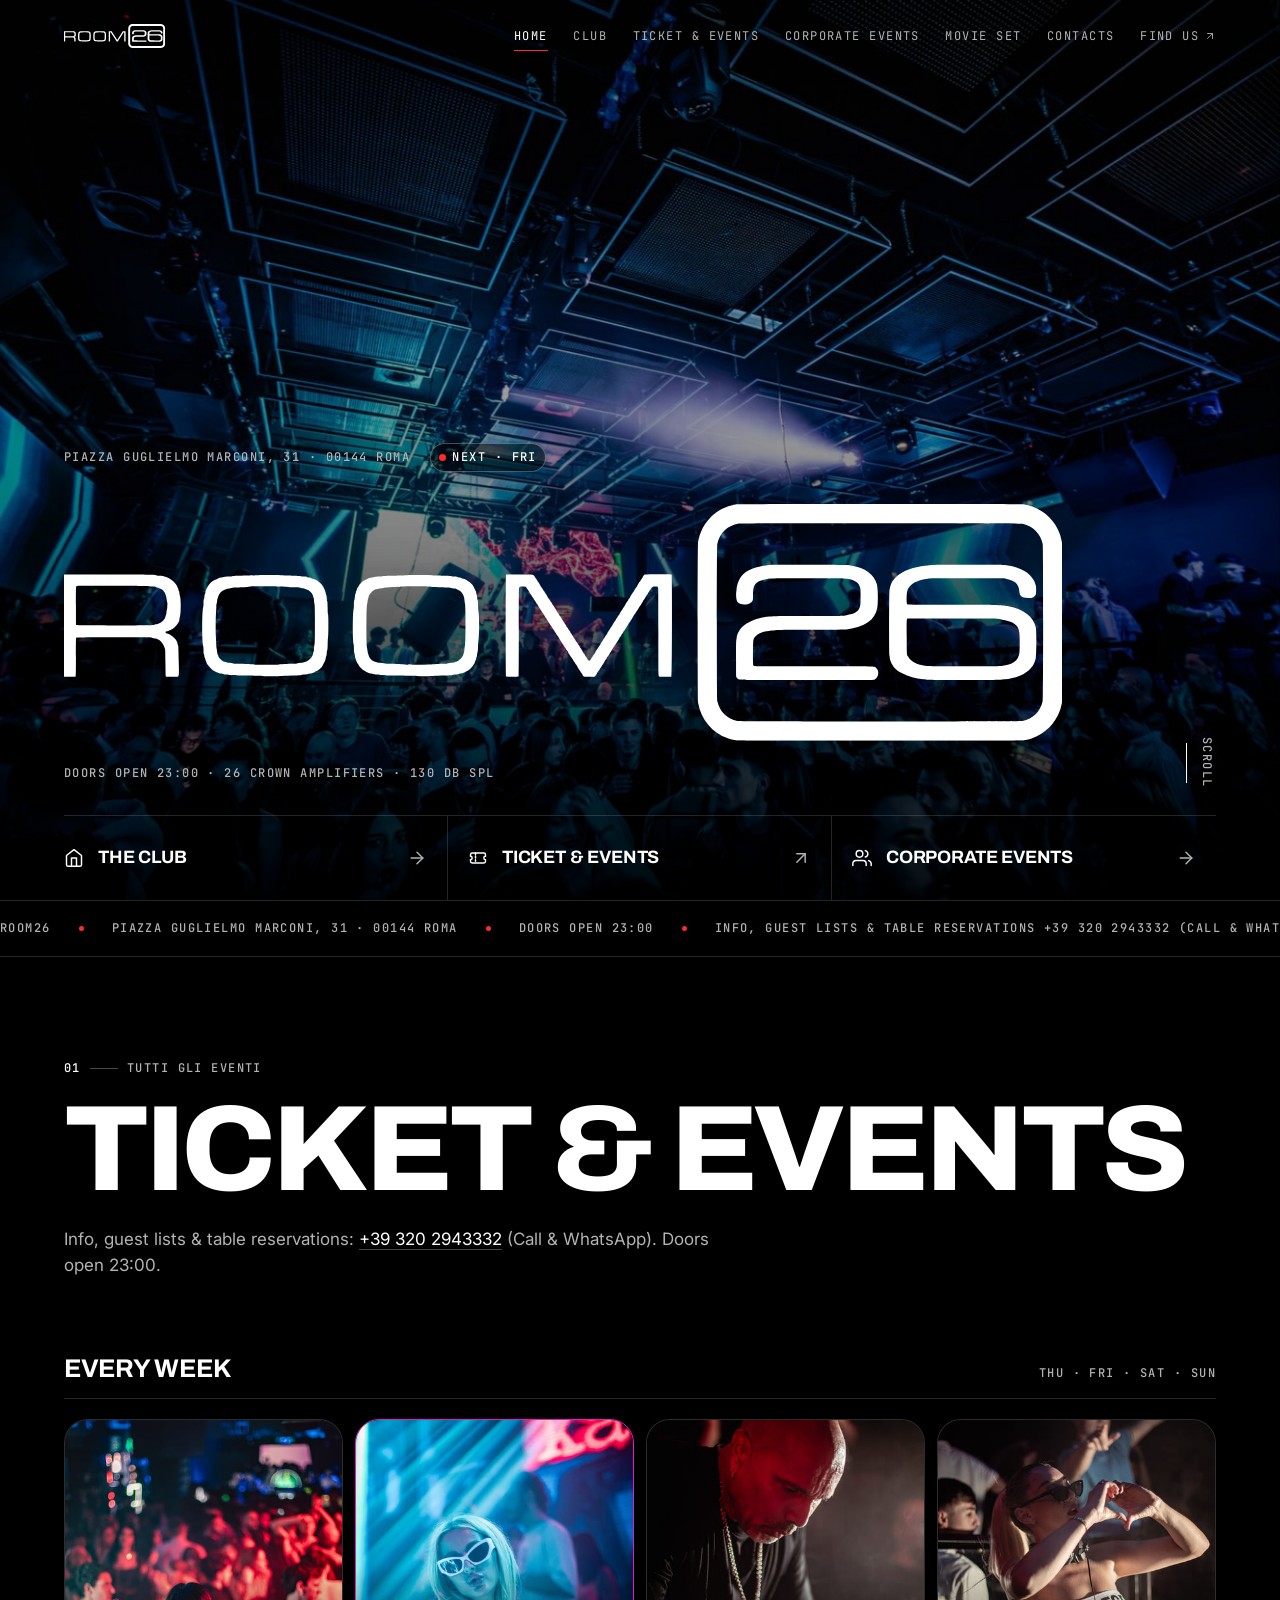
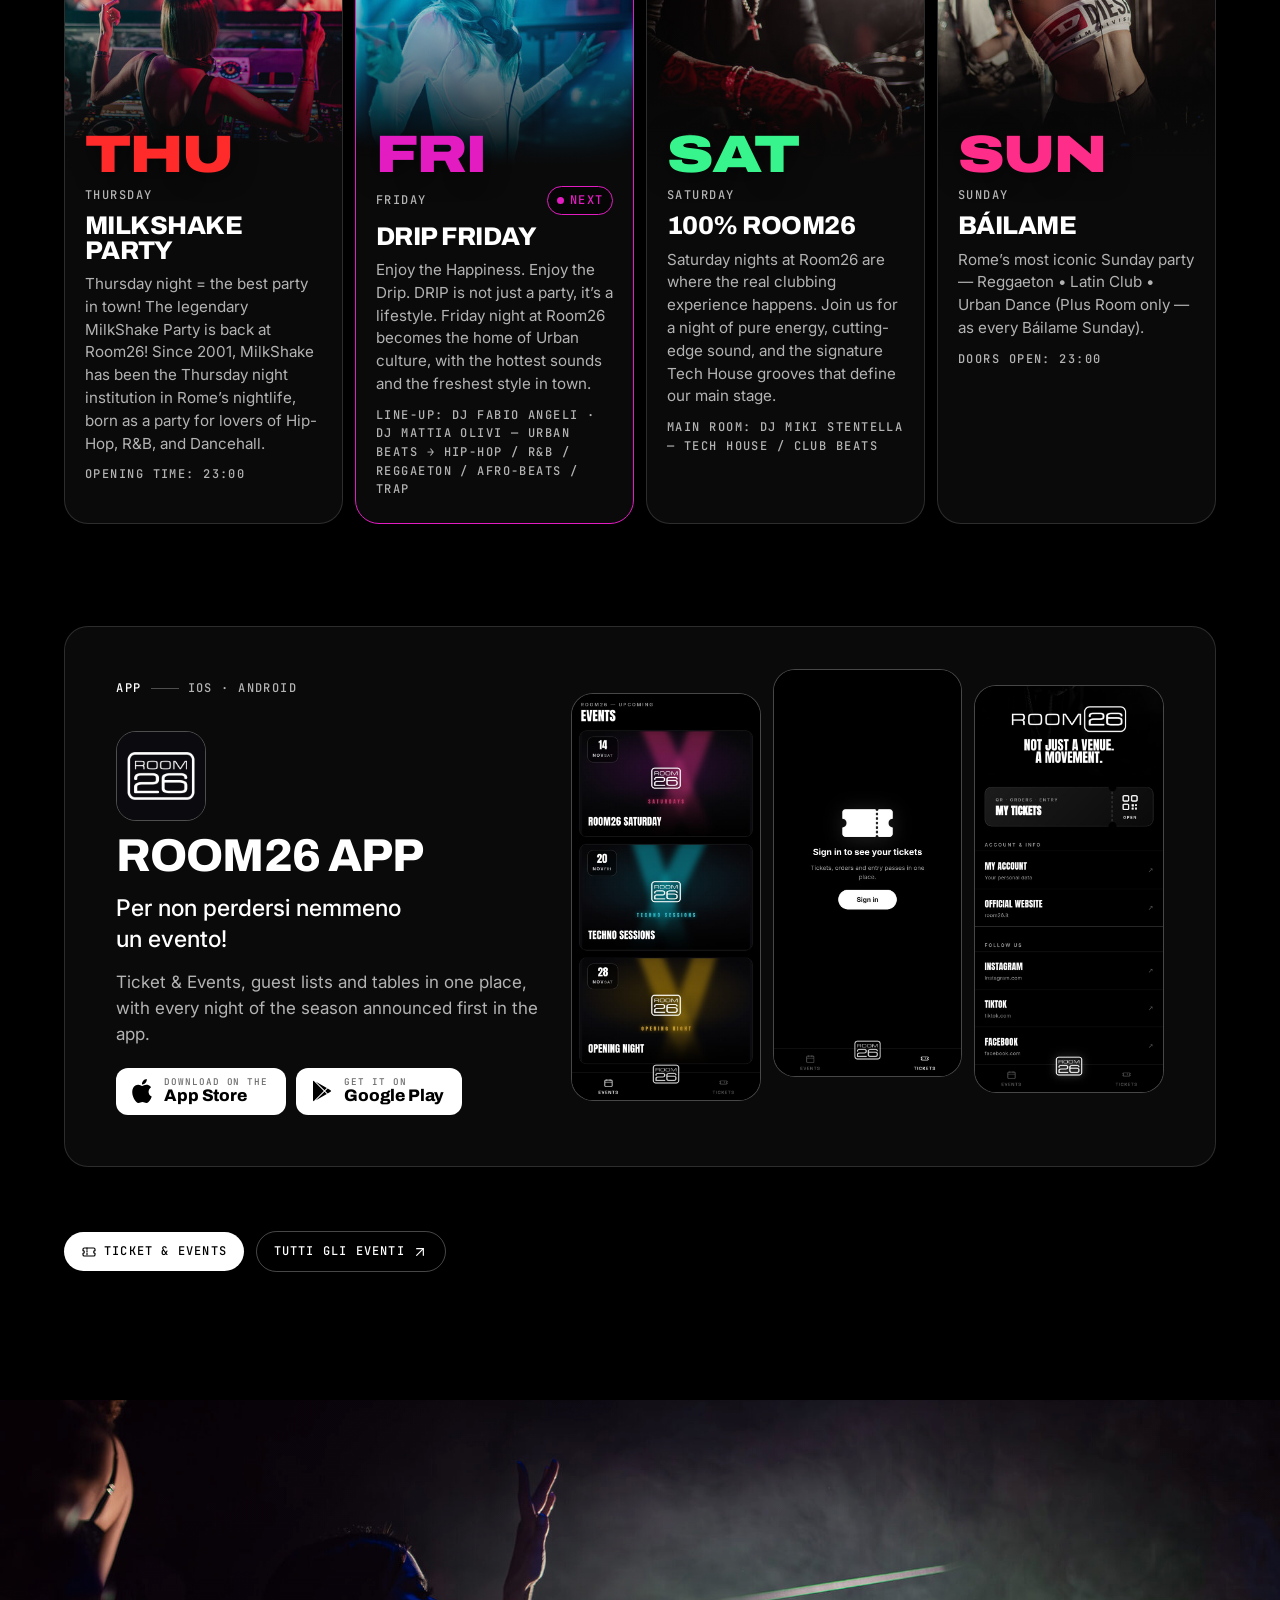
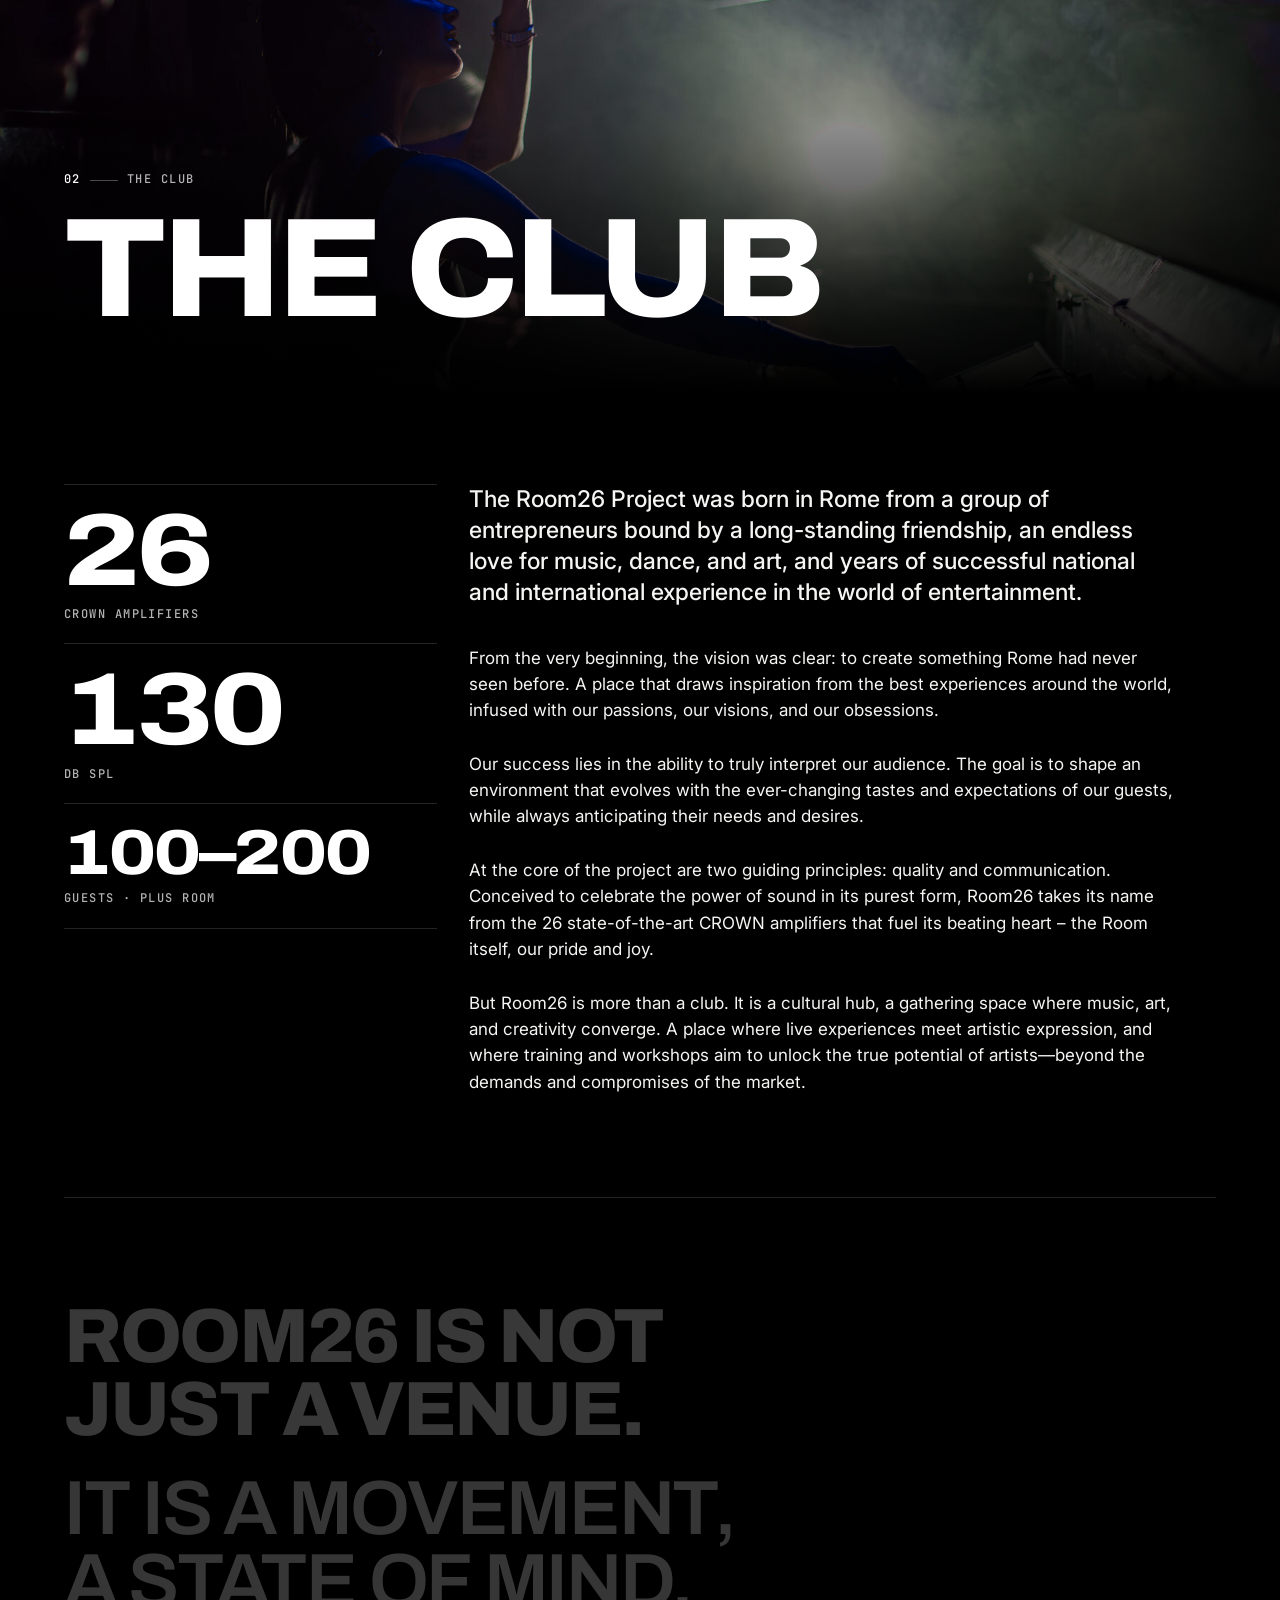
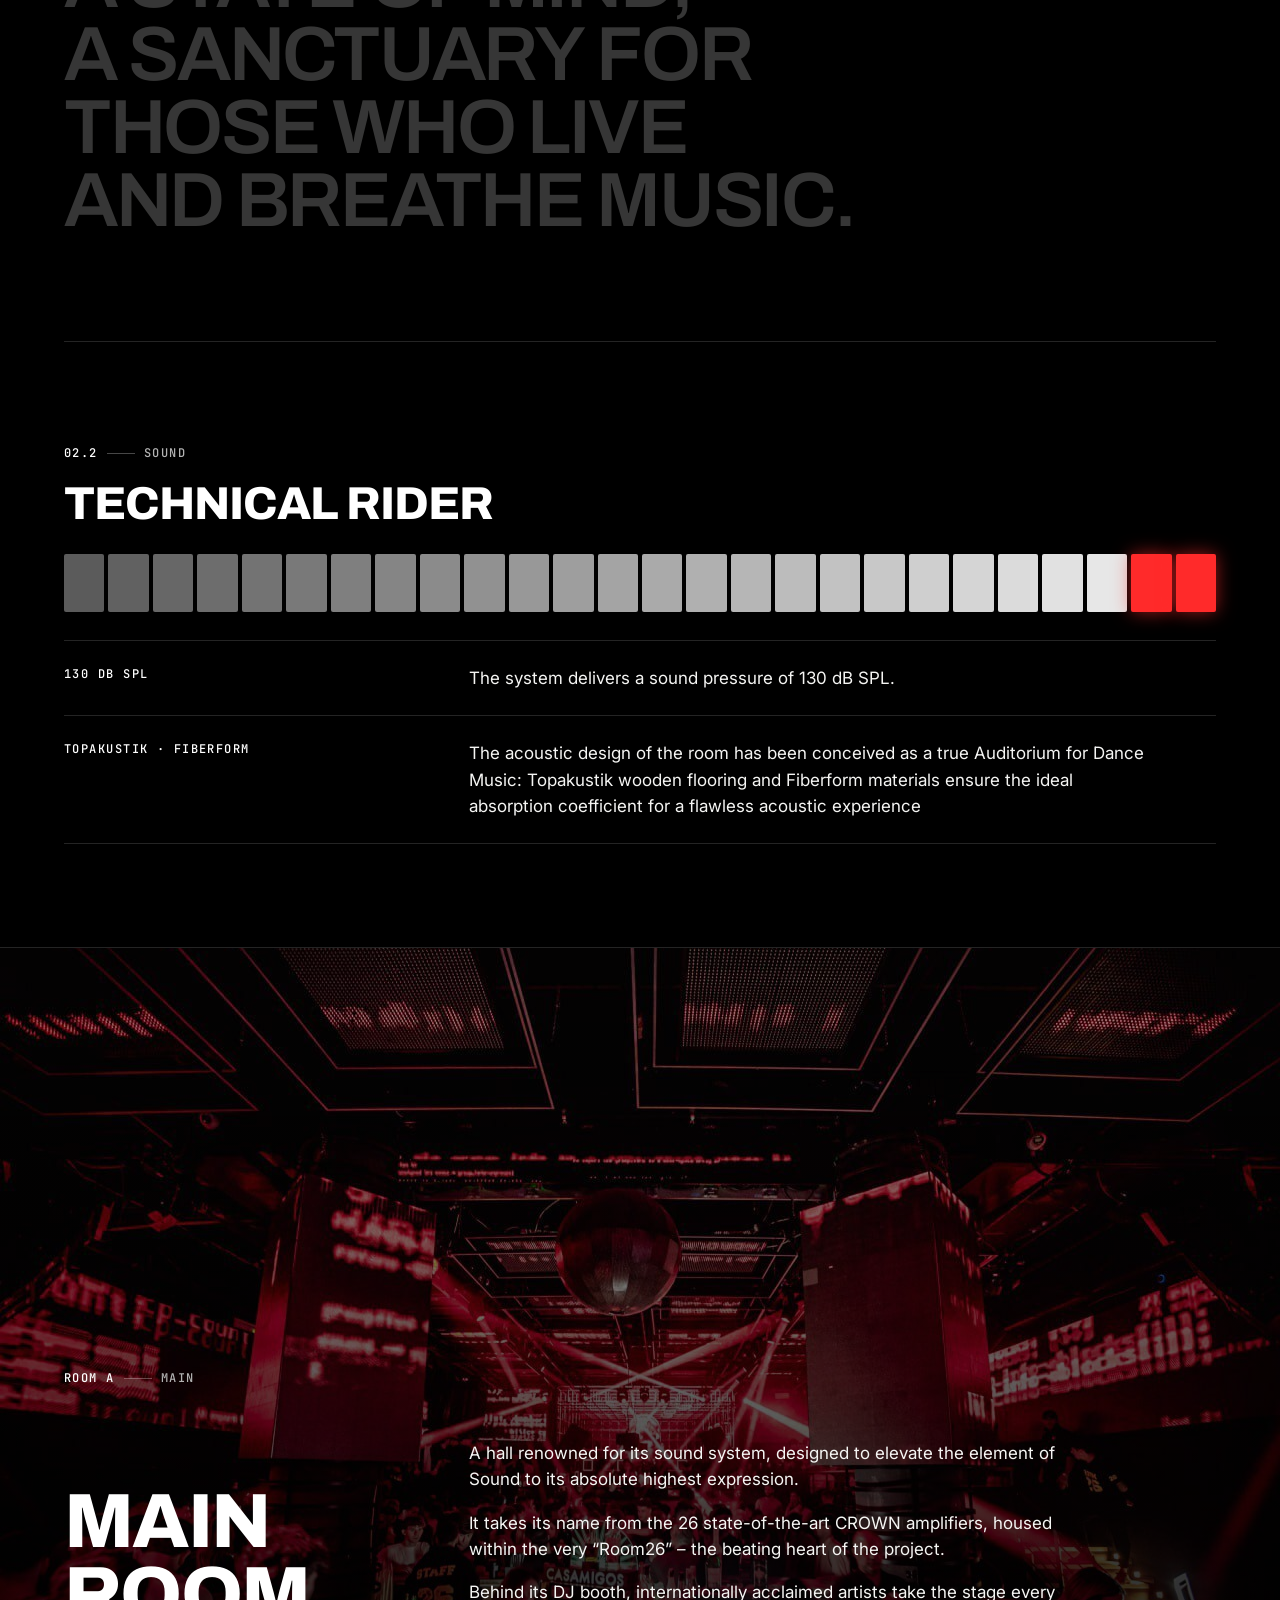
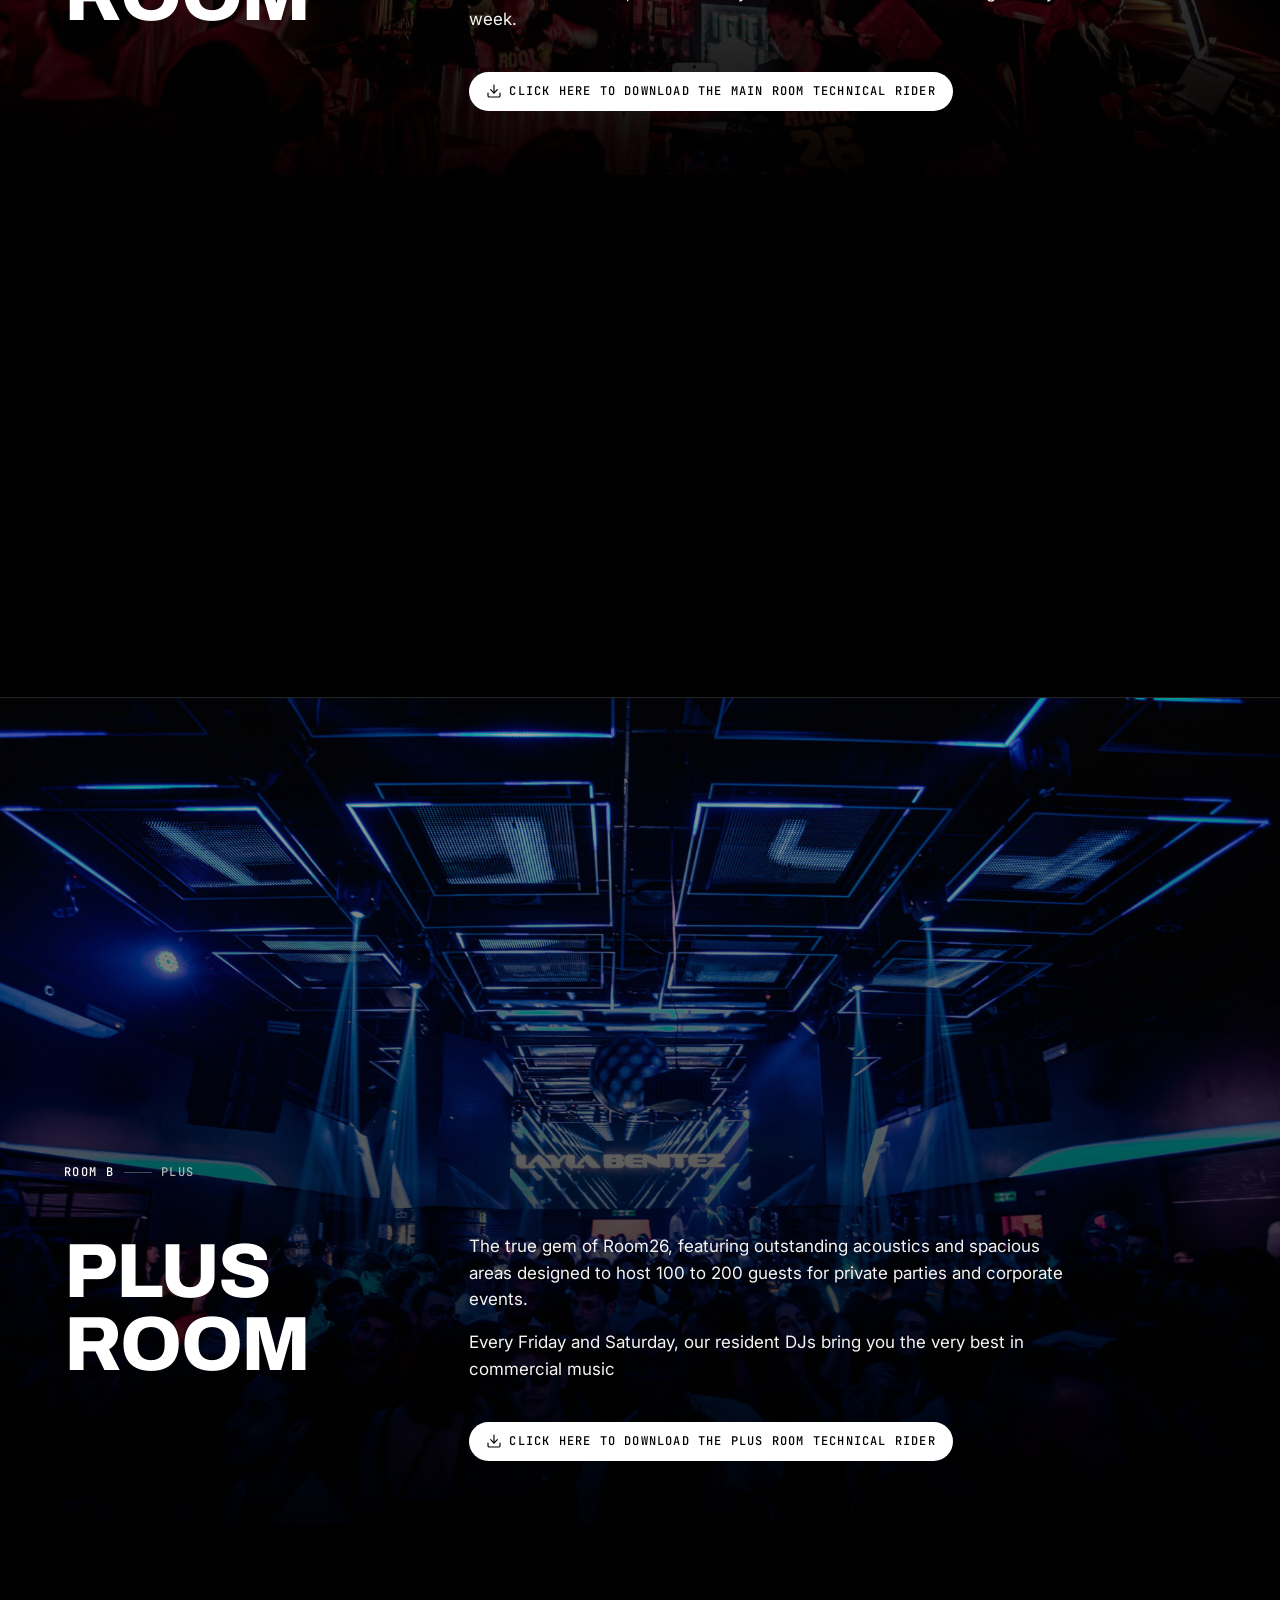
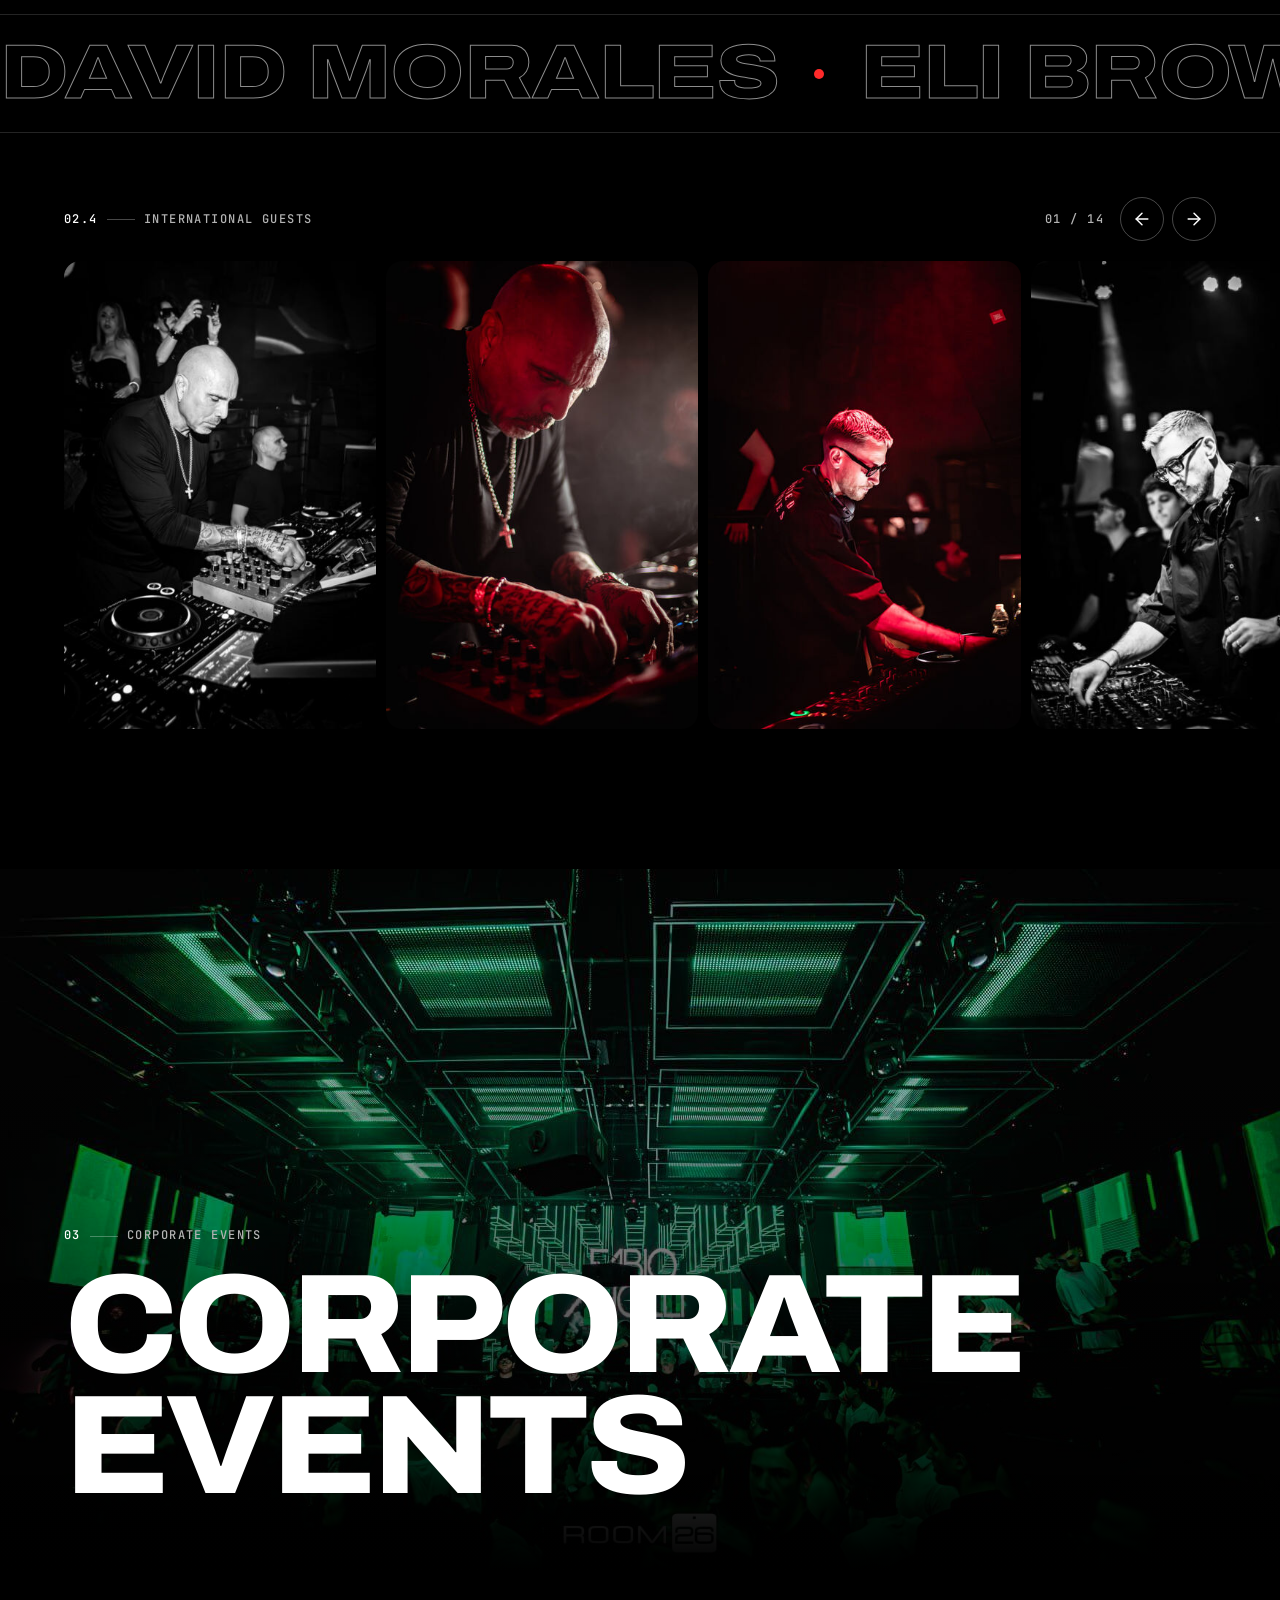
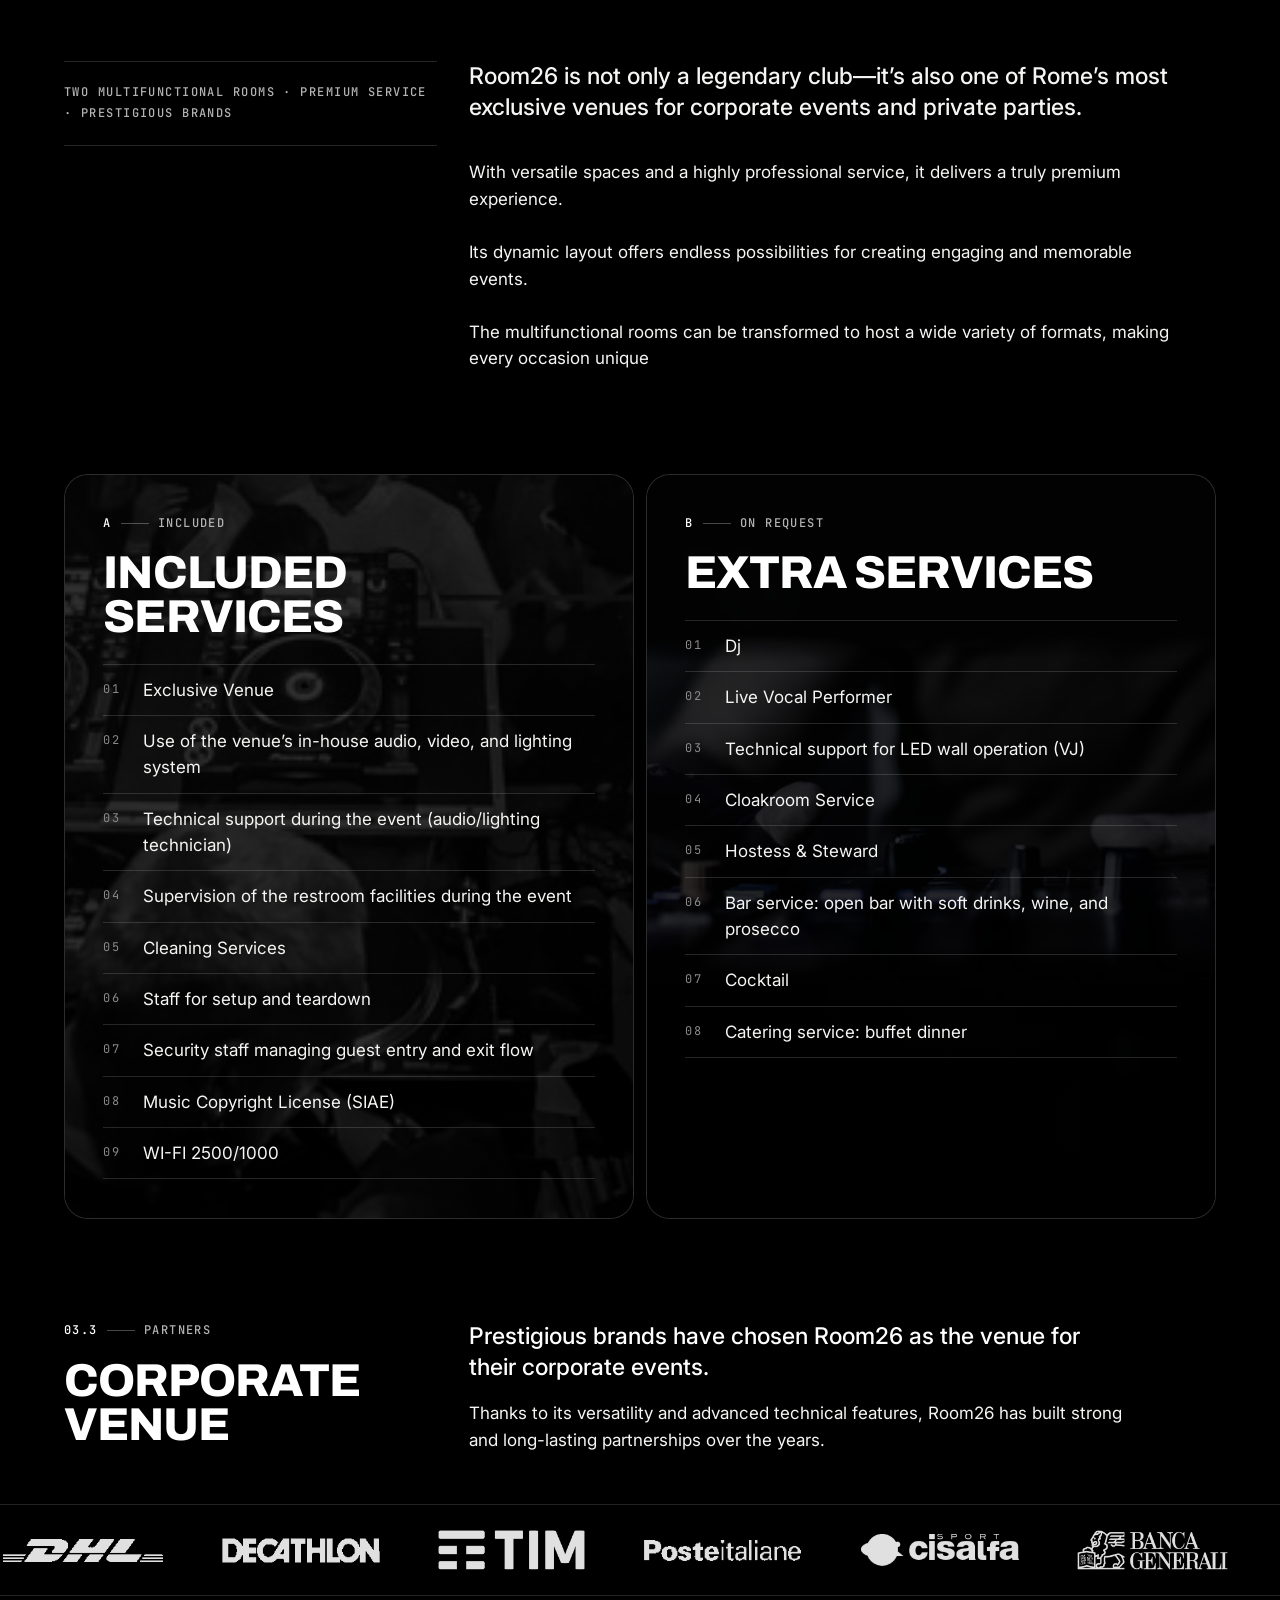
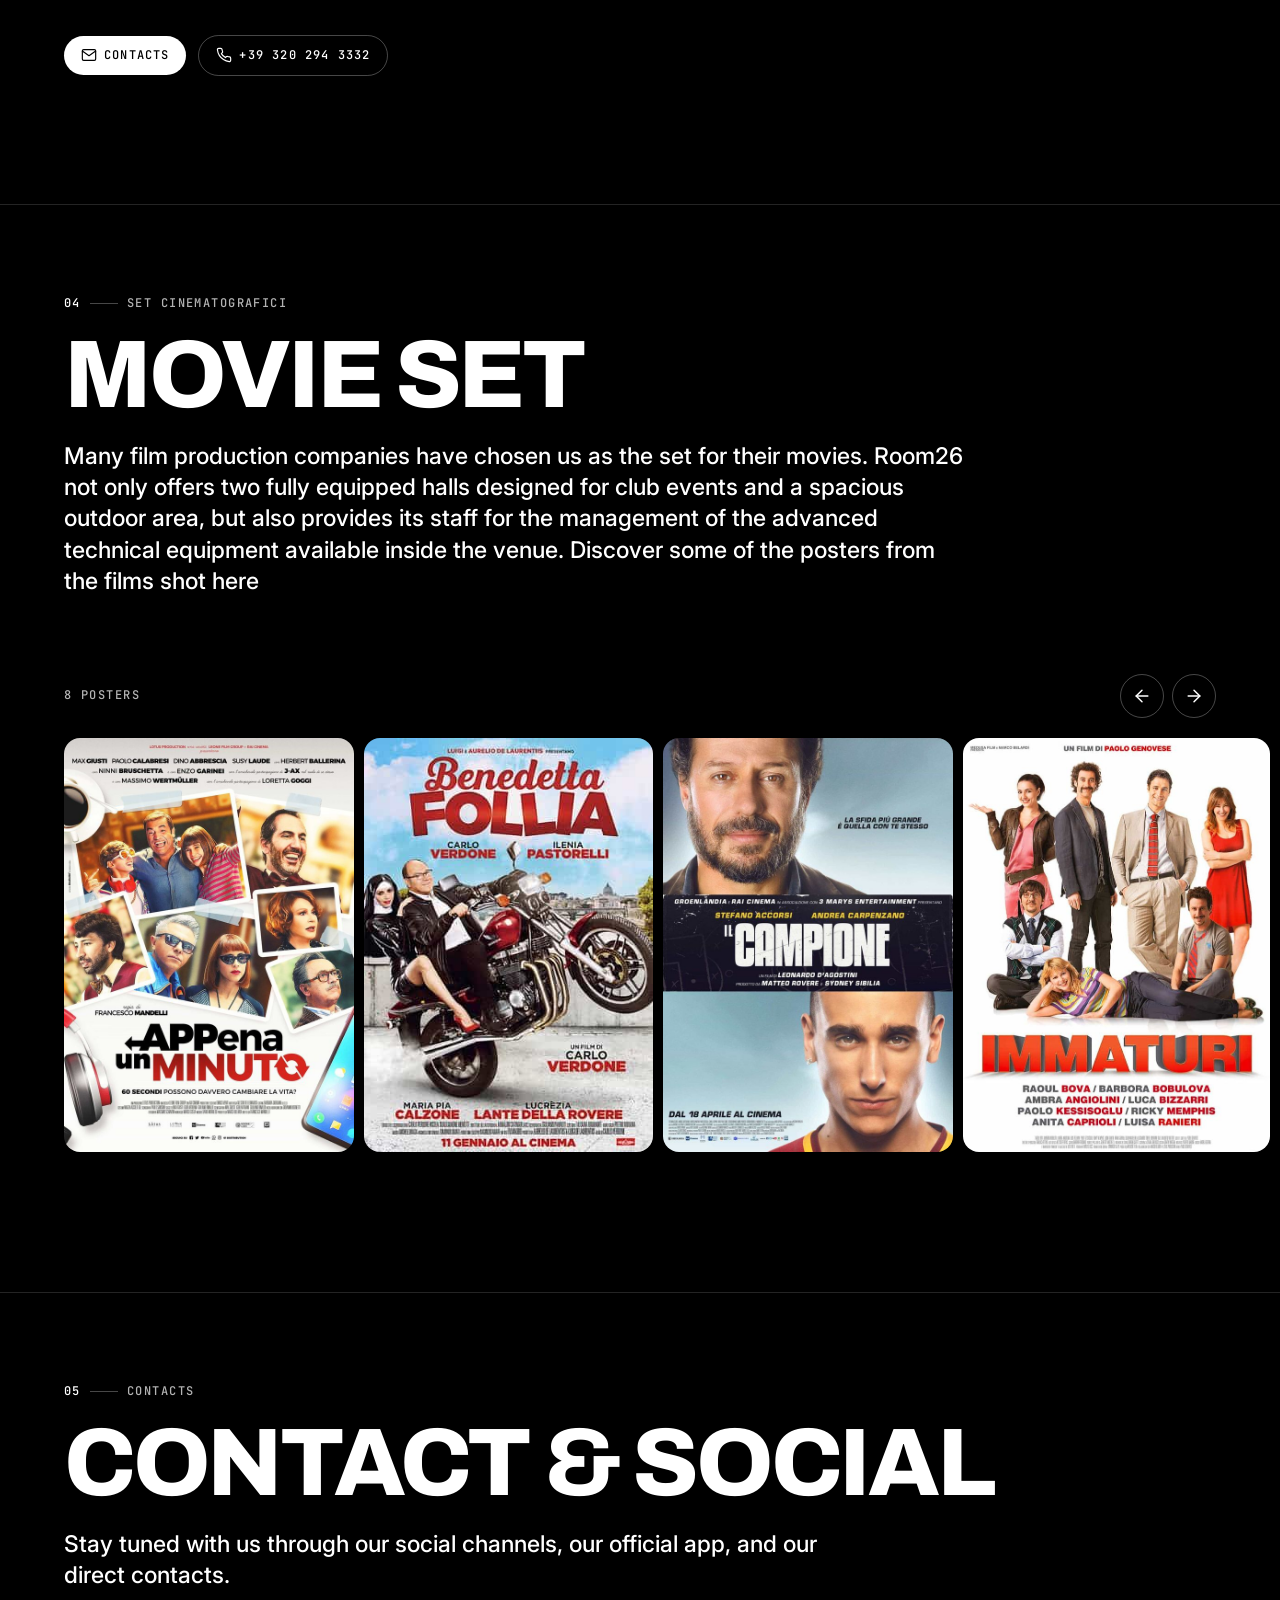
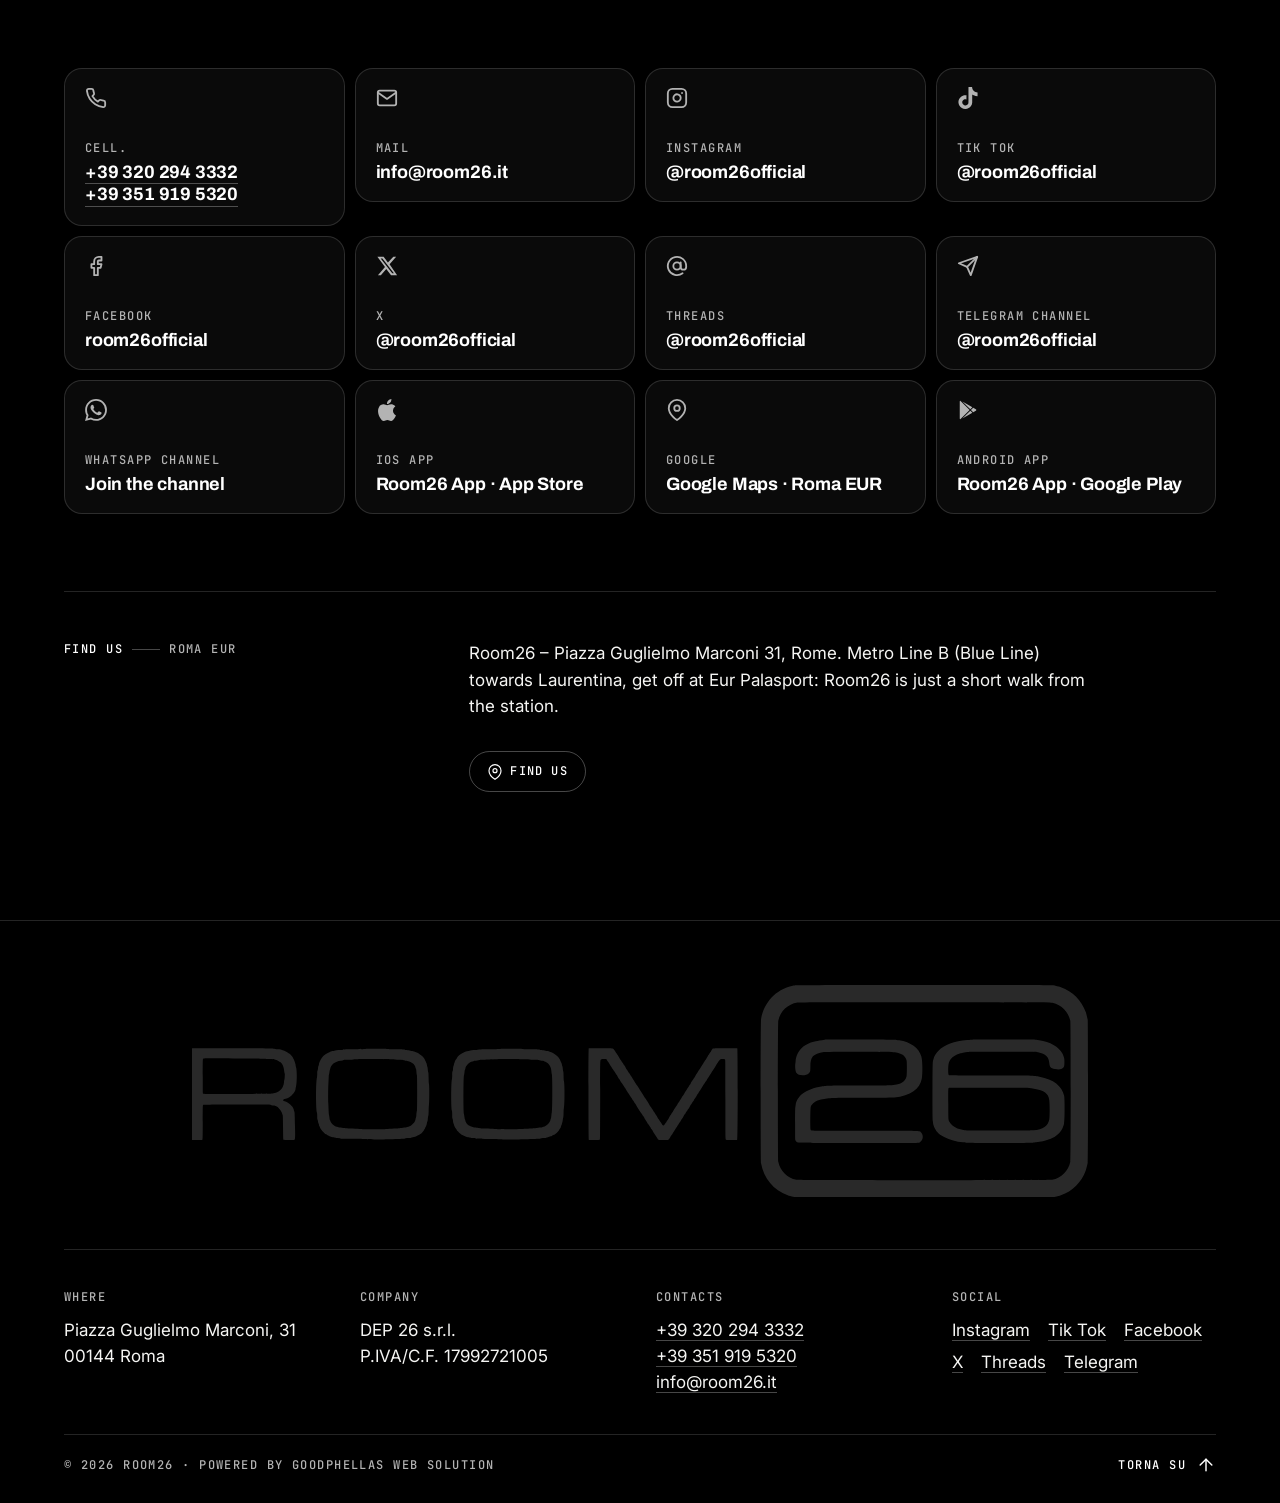
<file: events/index.html>
<!DOCTYPE html>
<html lang="it">
<head>
<meta charset="UTF-8">
<meta name="robots" content="noindex">
<meta http-equiv="refresh" content="0;url=../#events">
<link rel="canonical" href="https://www.room26.it/#events">
<title>Room26 – Ticket &amp; Events</title>
<script>location.replace('../#events');</script>
</head>
<body style="background:#000;color:#fff;font-family:system-ui,sans-serif;padding:24px">
<p><a href="../#events" style="color:#fff">Ticket &amp; Events → room26.it</a></p>
</body>
</html>
</file>
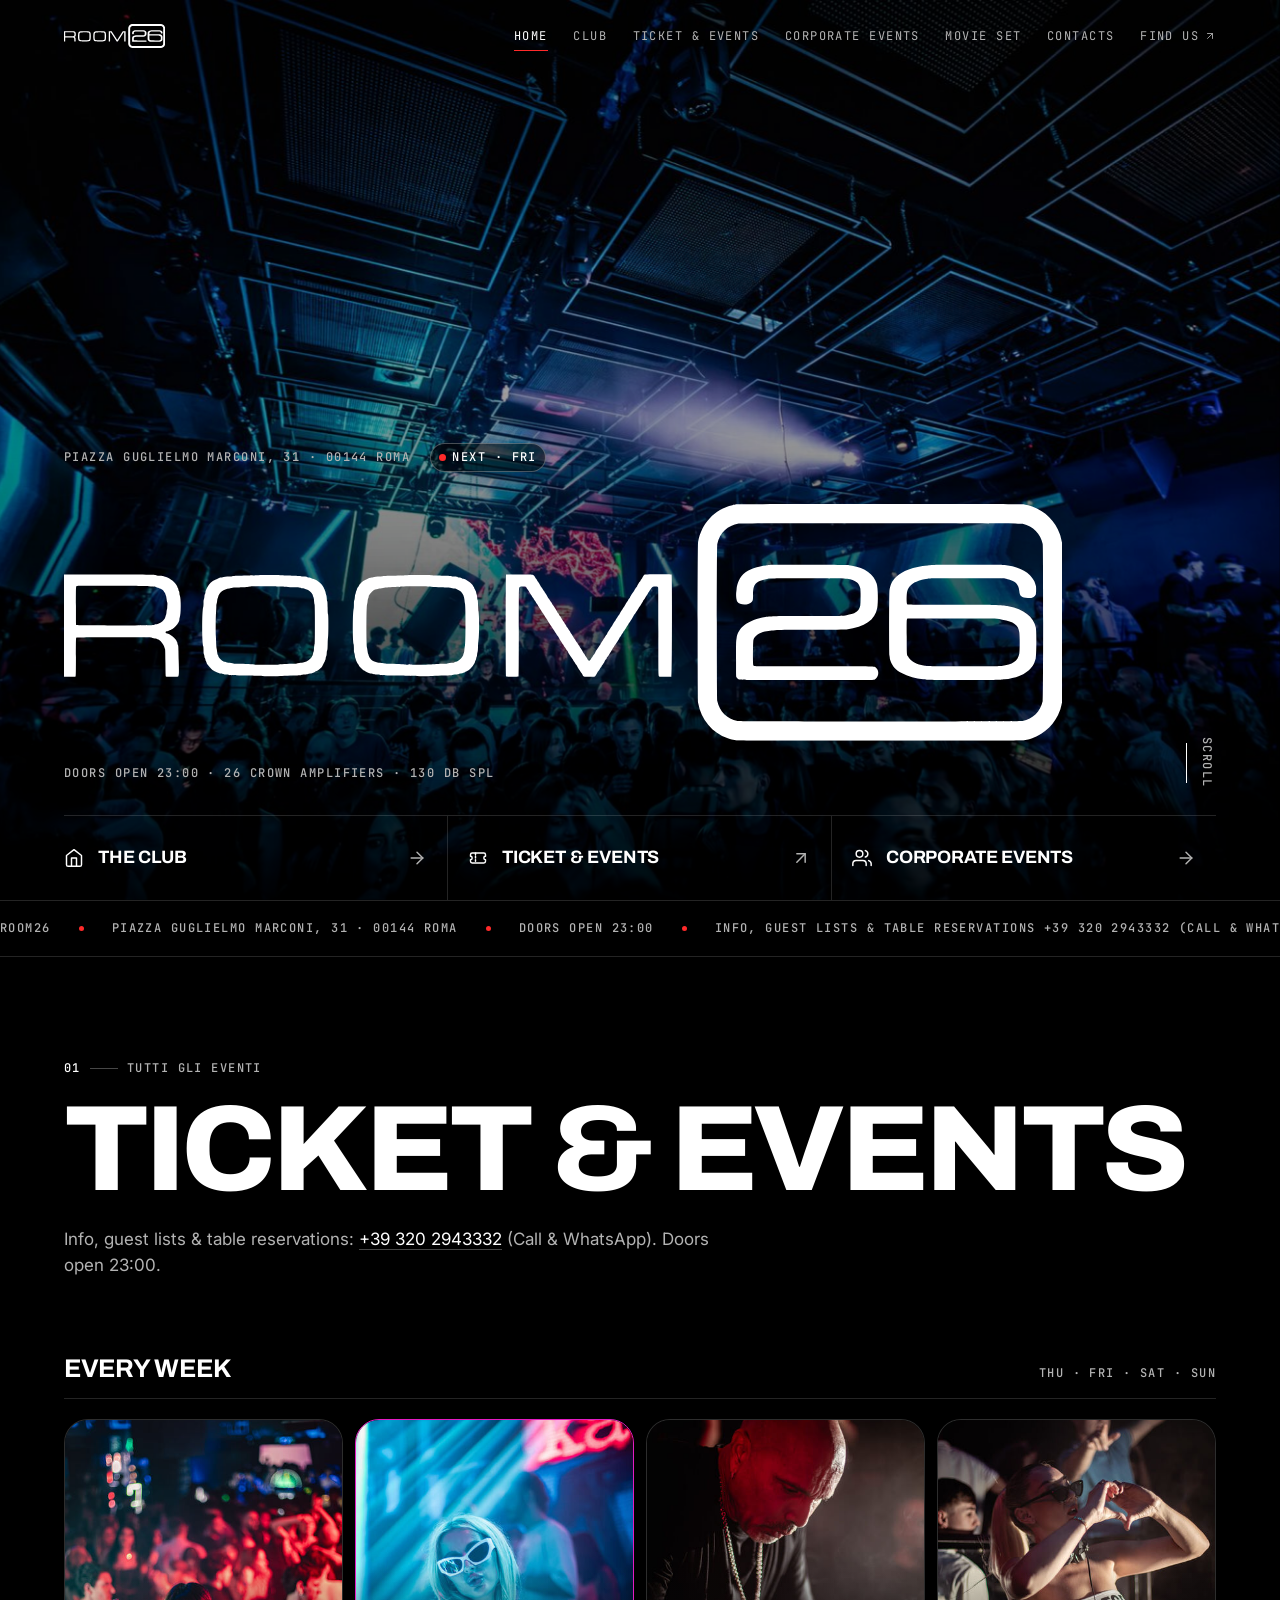
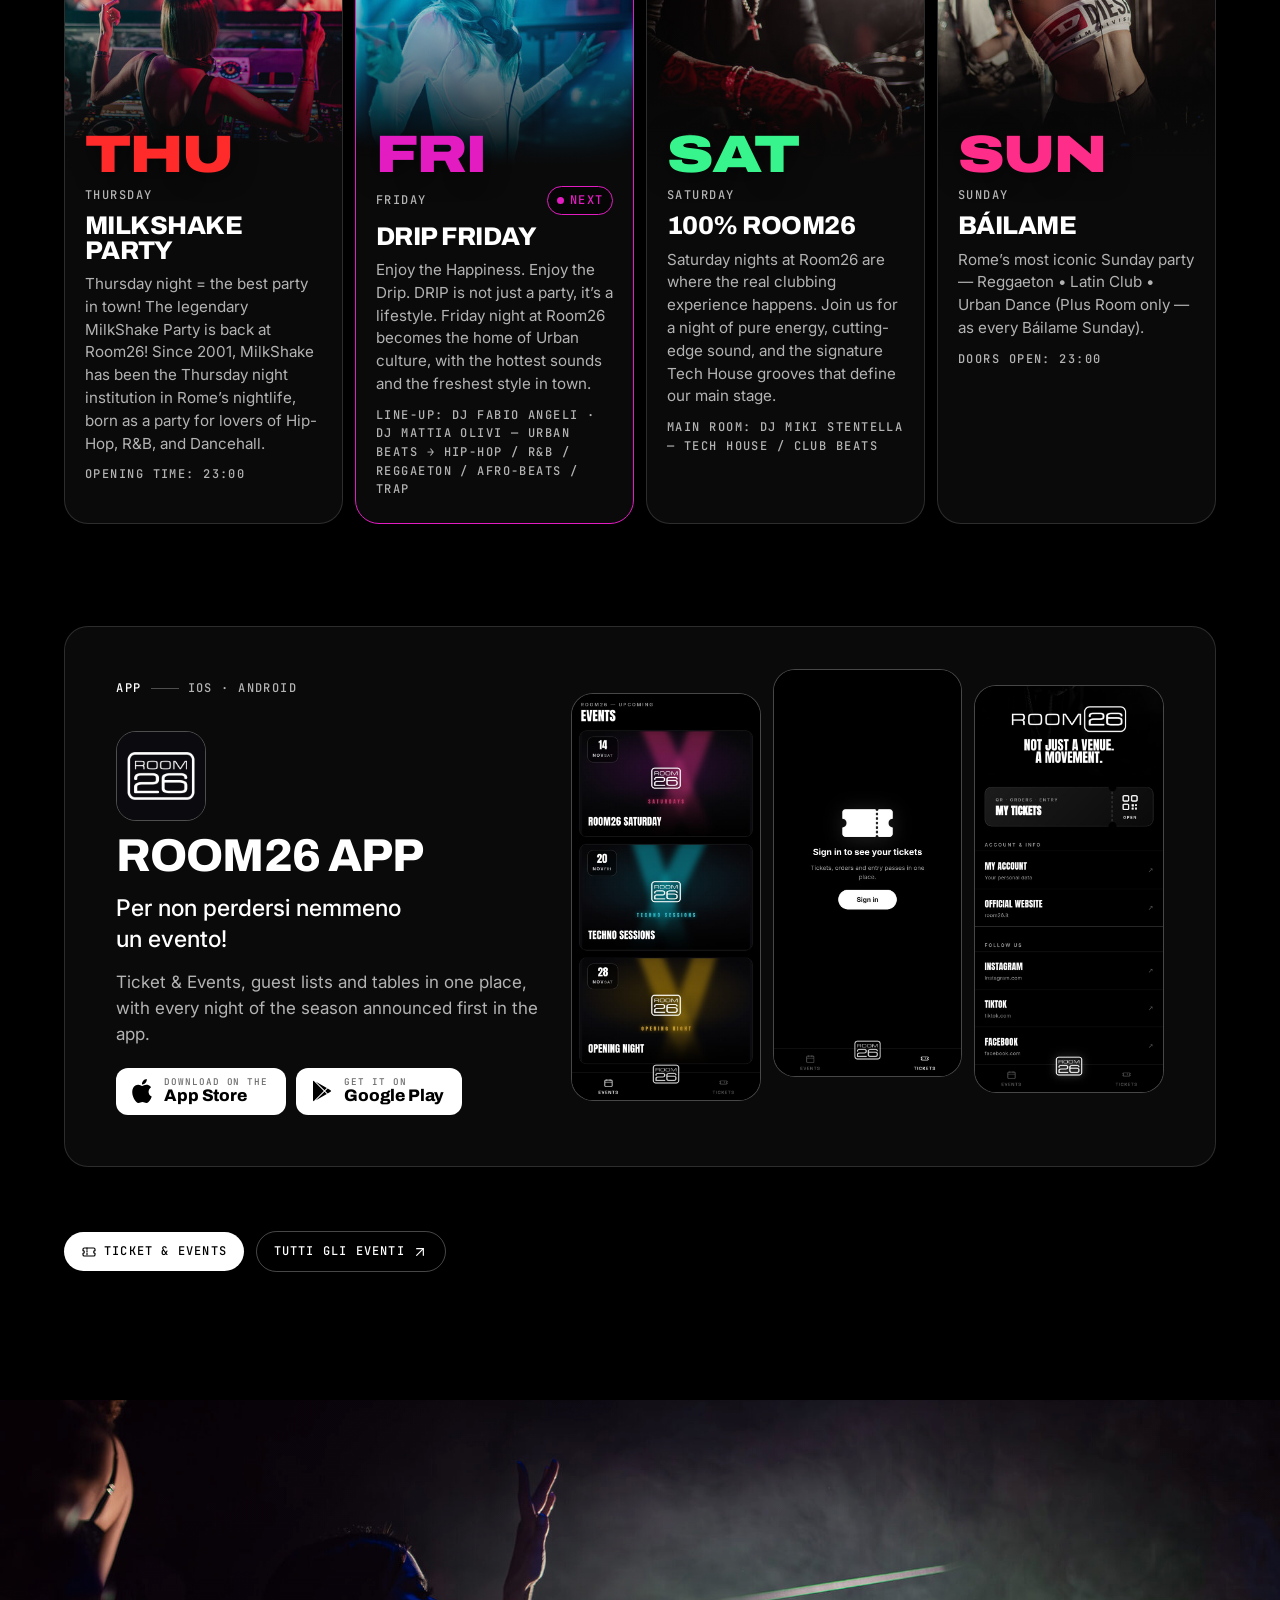
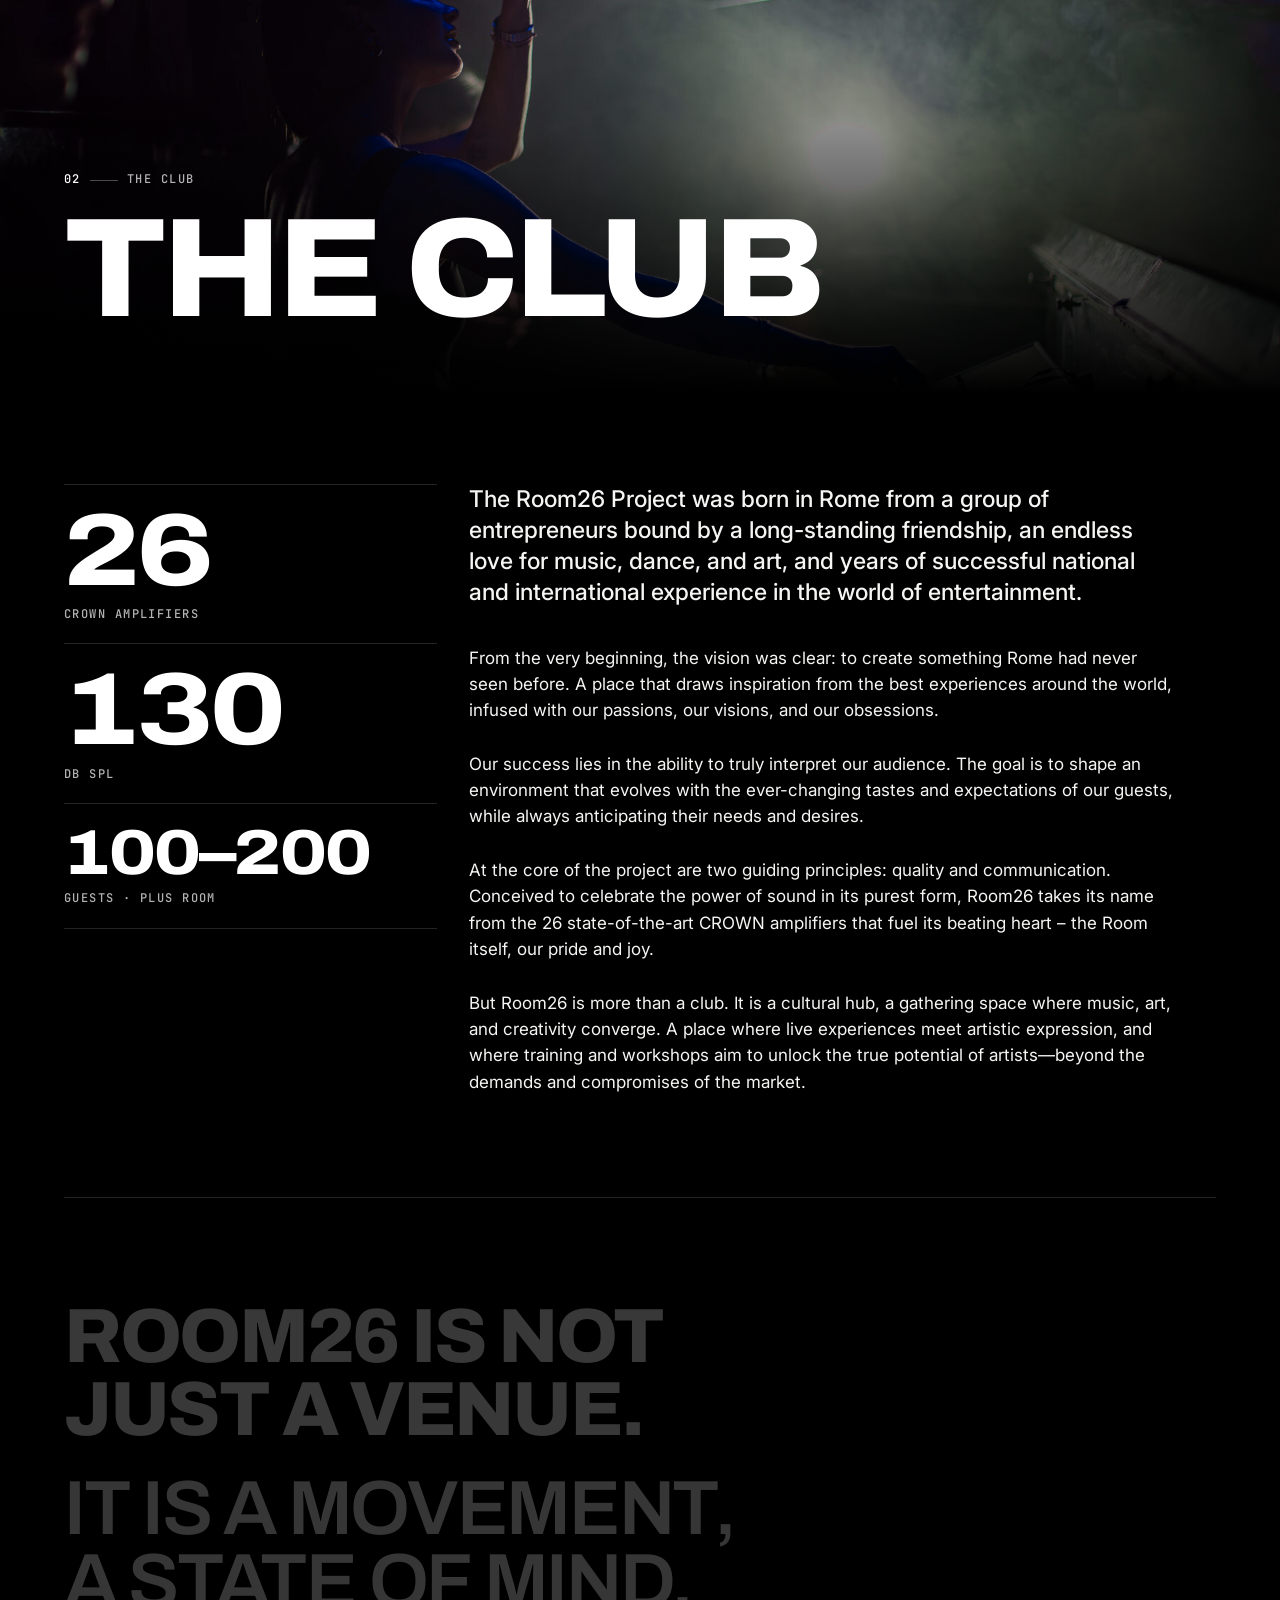
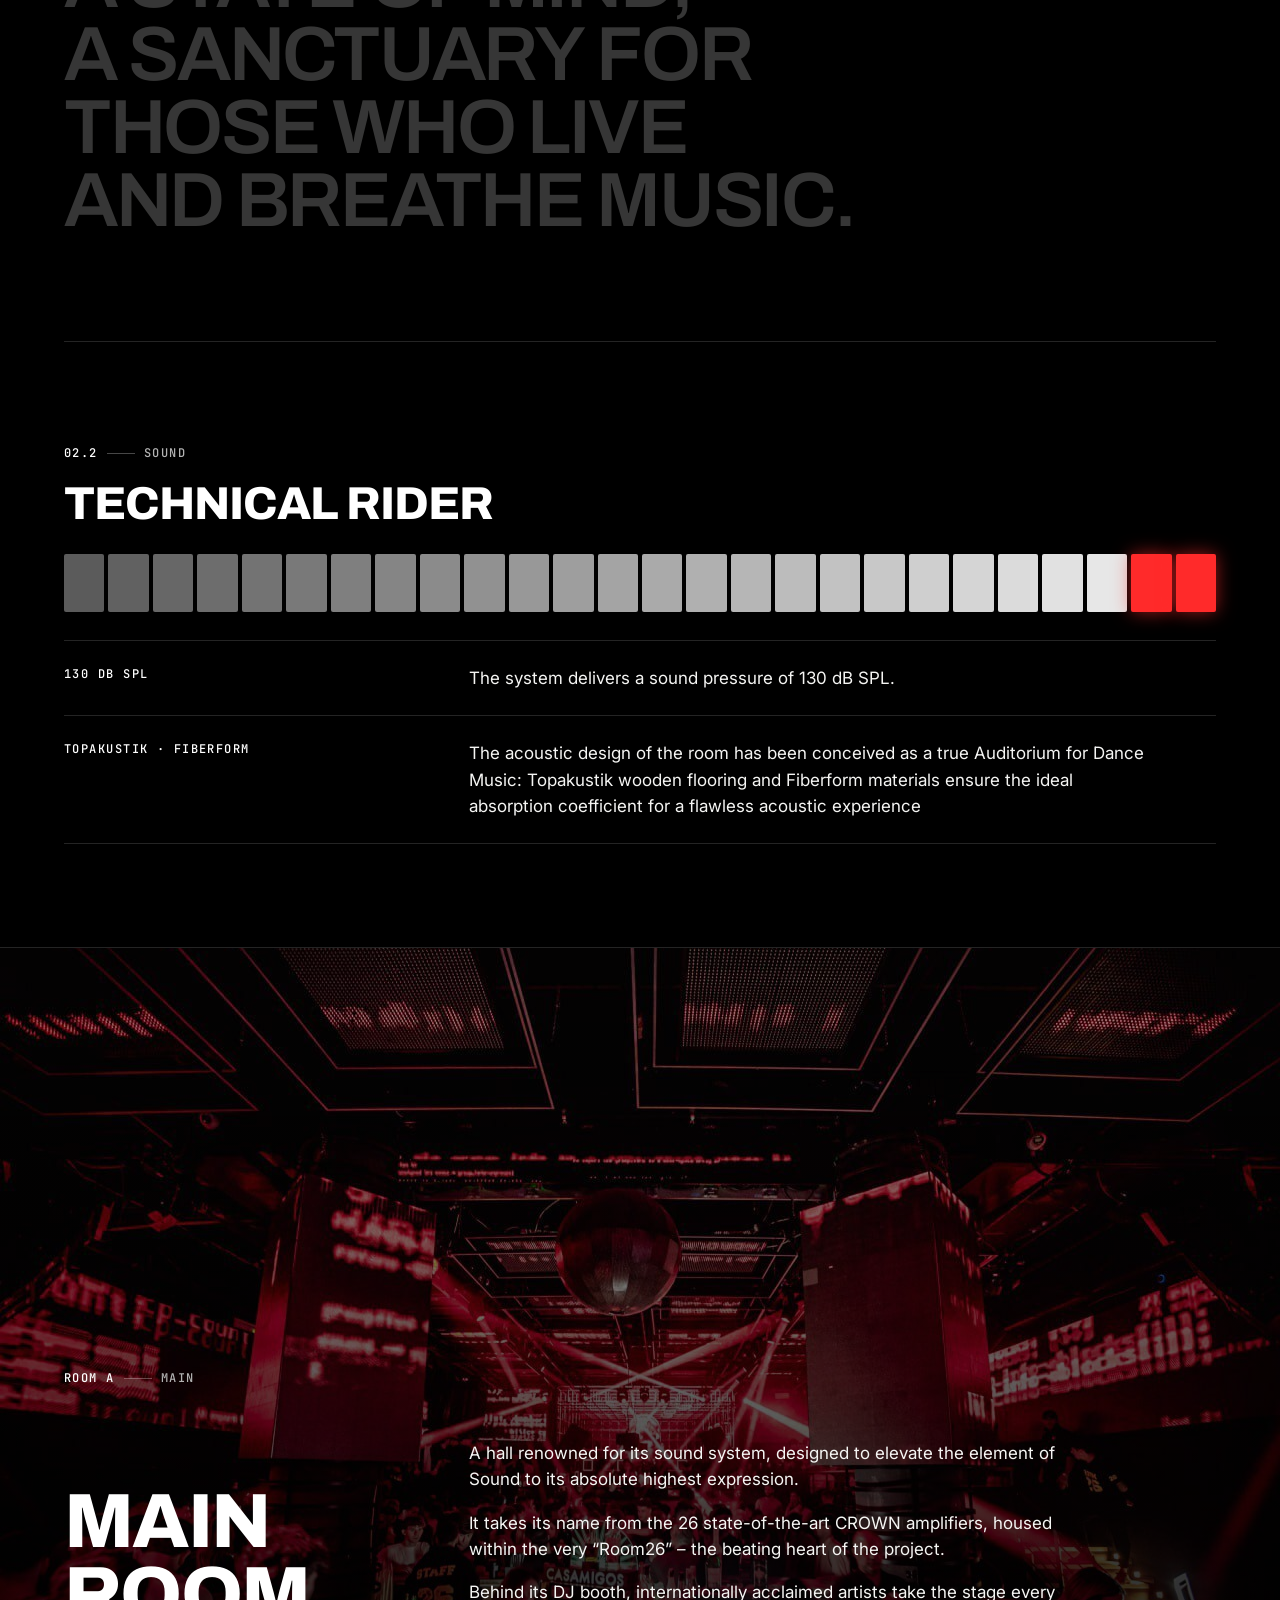
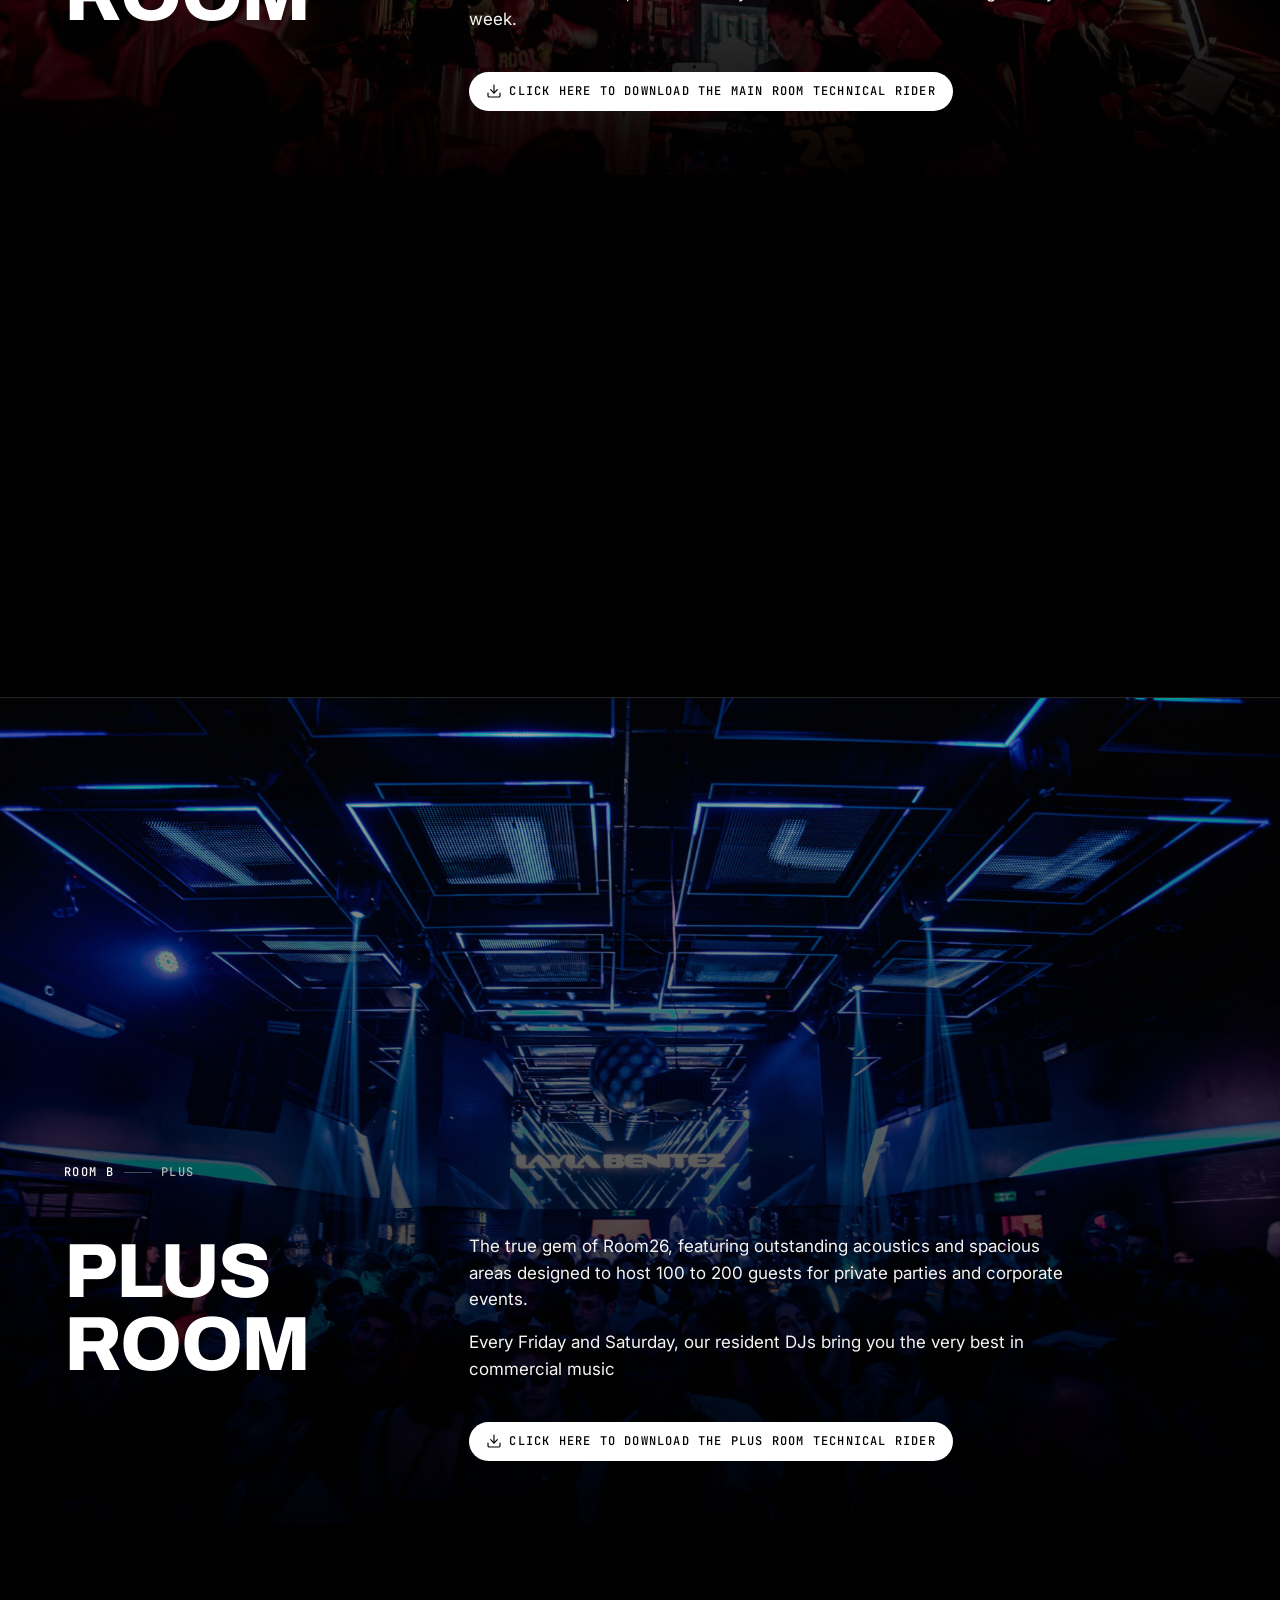
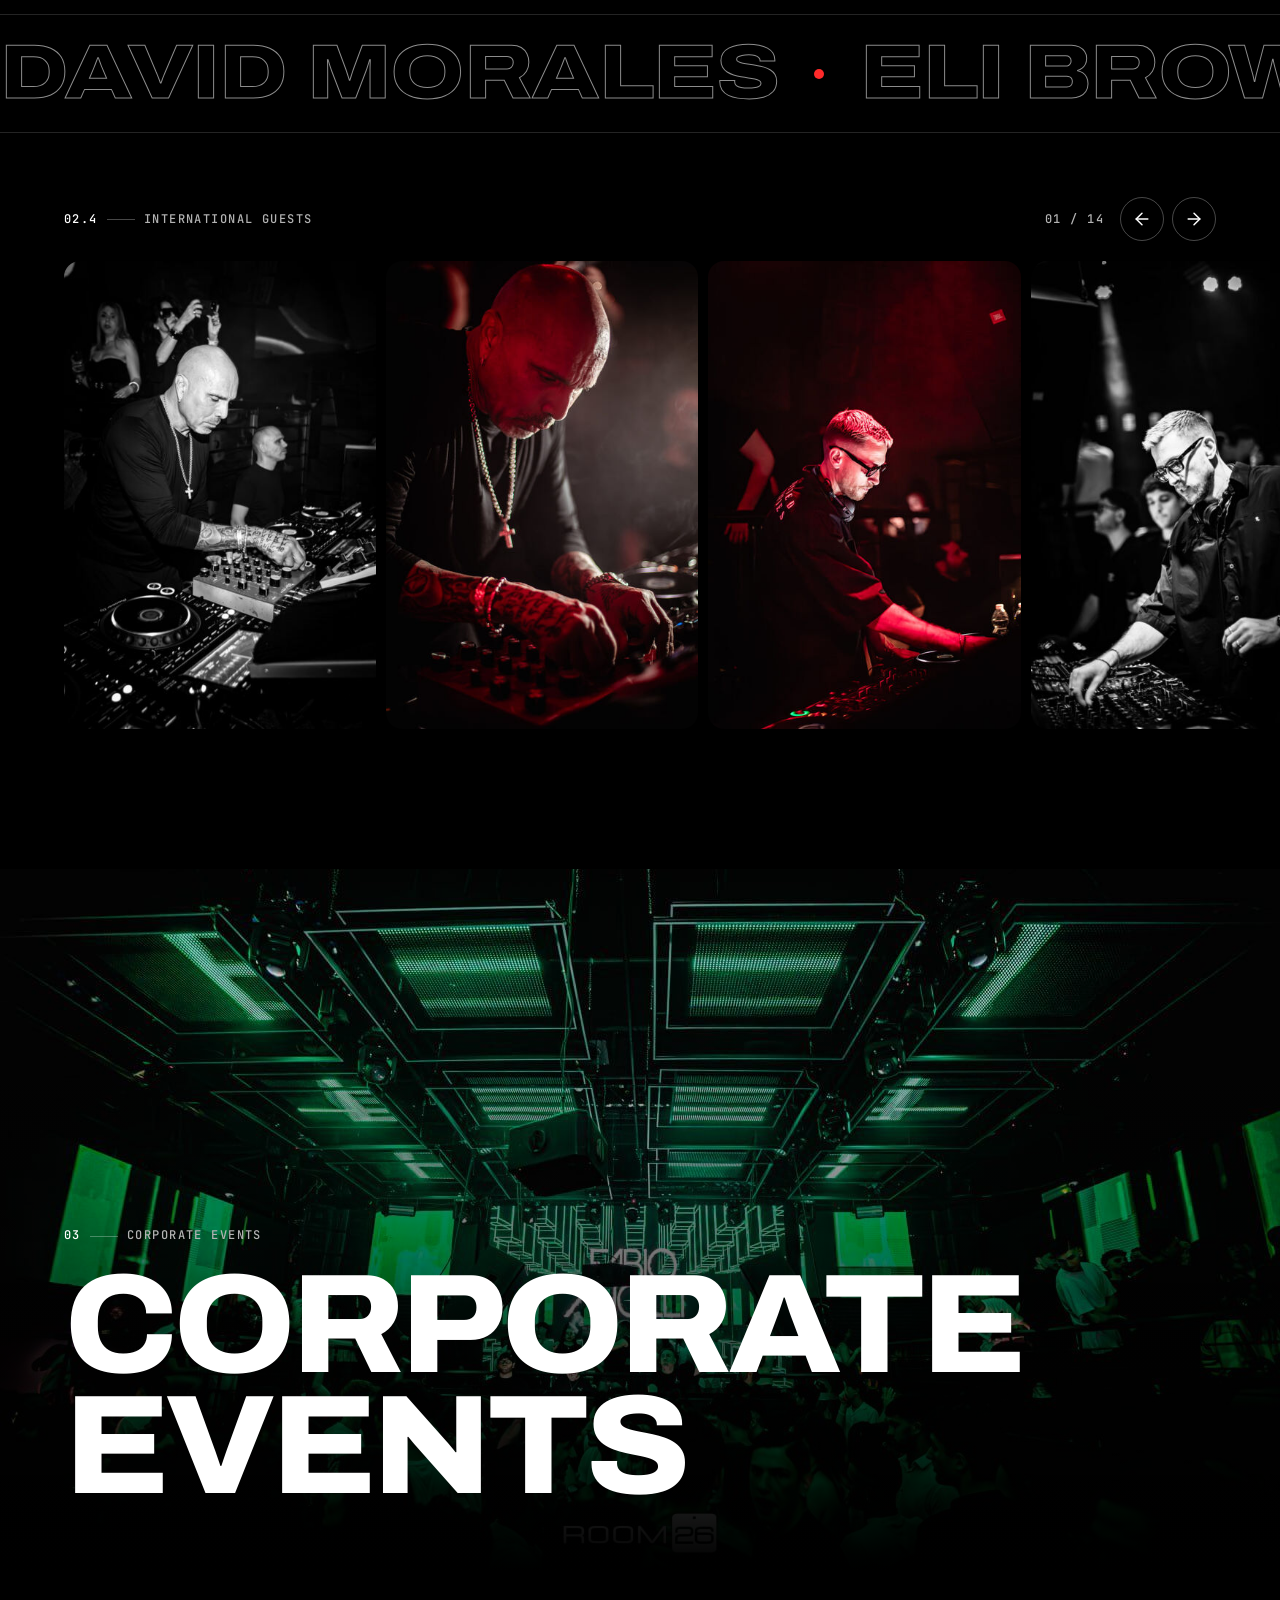
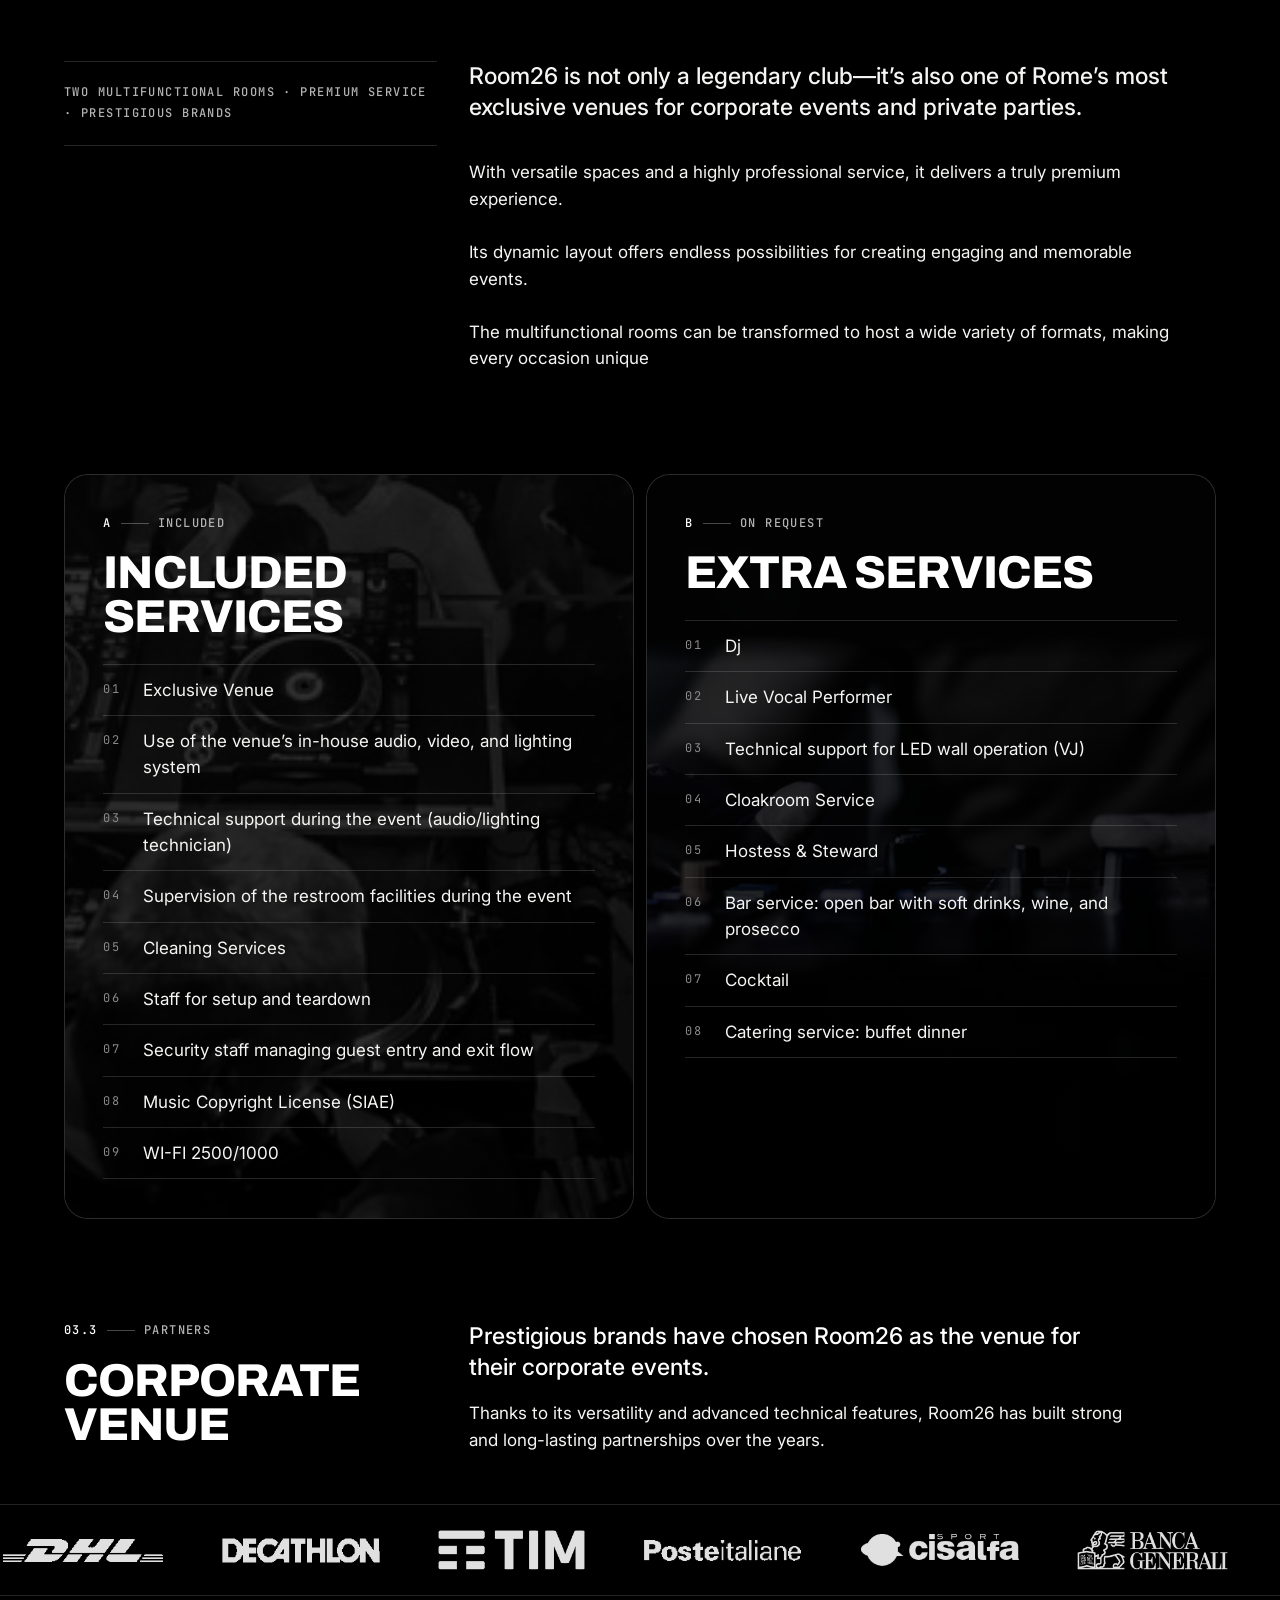
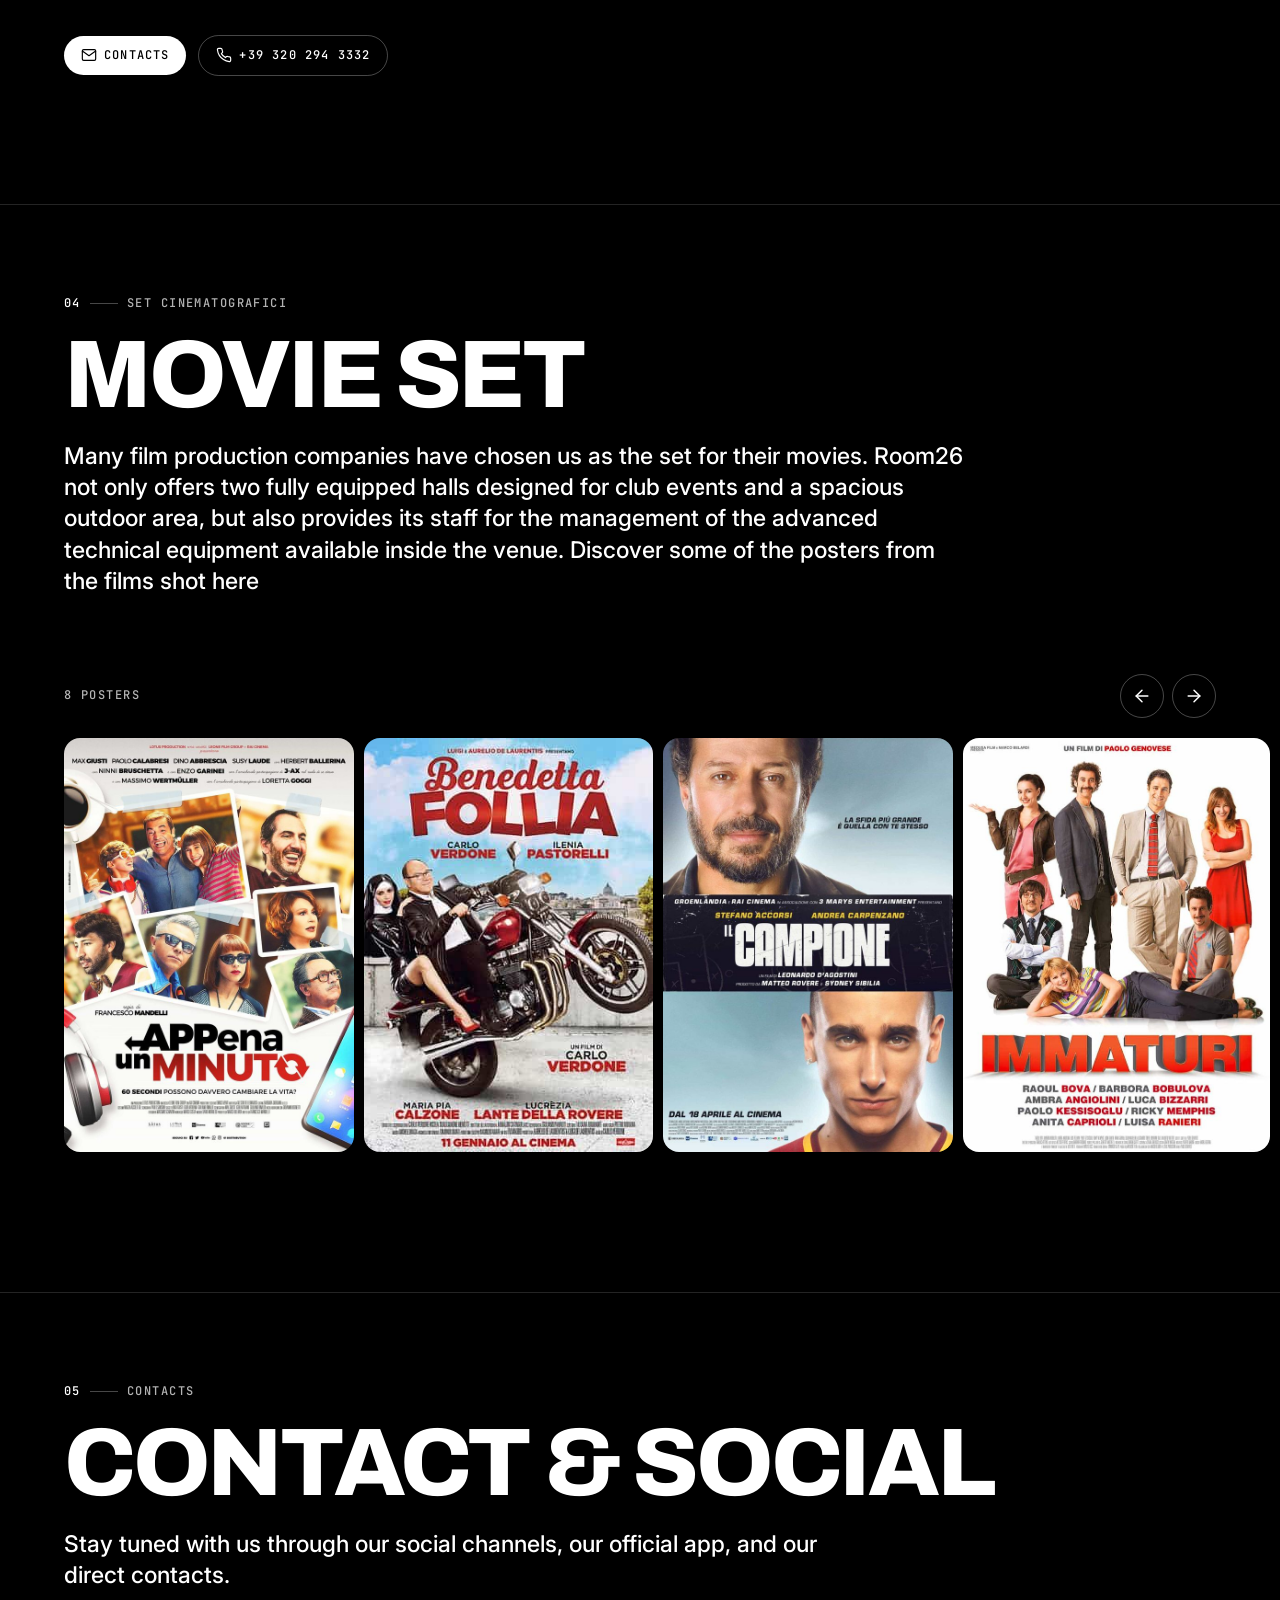
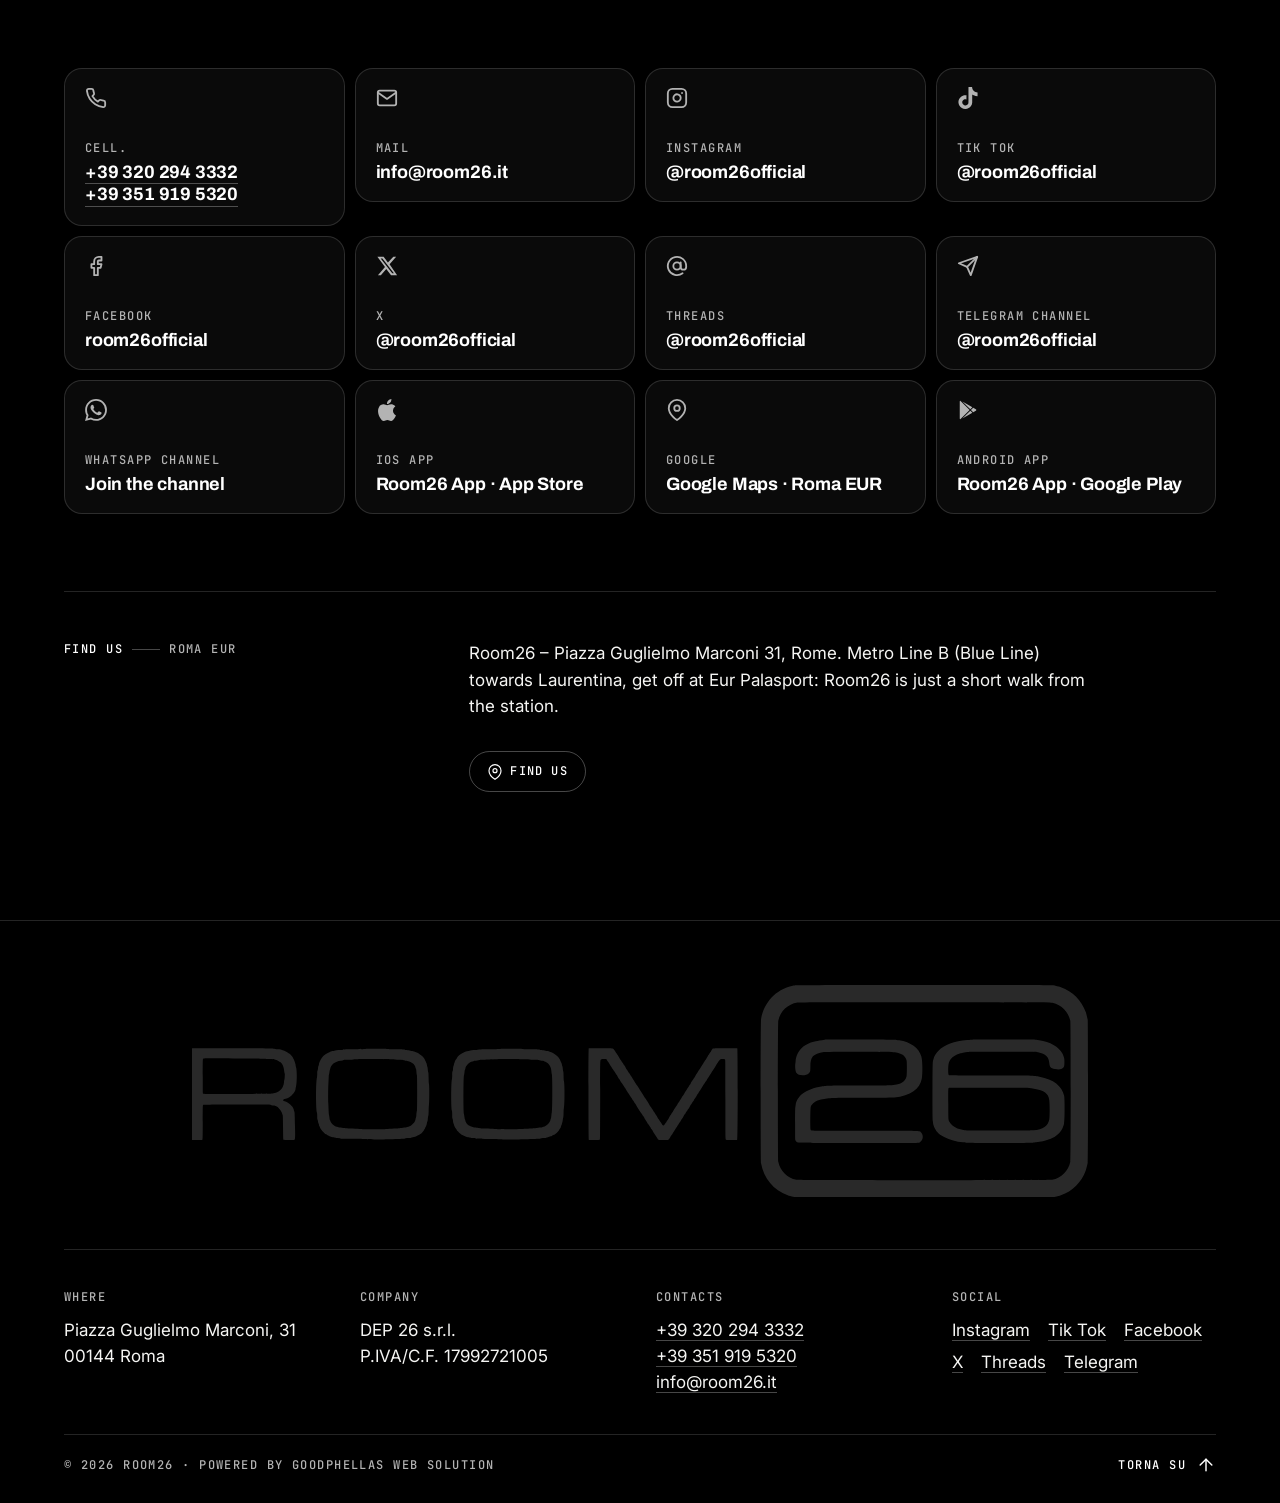
<file: set-cinematografici/index.html>
<!DOCTYPE html>
<html lang="it">
<head>
<meta charset="UTF-8">
<meta name="robots" content="noindex">
<meta http-equiv="refresh" content="0;url=../#movie-set">
<link rel="canonical" href="https://www.room26.it/#movie-set">
<title>Room26 – Movie Set</title>
<script>location.replace('../#movie-set');</script>
</head>
<body style="background:#000;color:#fff;font-family:system-ui,sans-serif;padding:24px">
<p><a href="../#movie-set" style="color:#fff">Movie Set → room26.it</a></p>
</body>
</html>
</file>
<file: css/style.css>
/* ==========================================================================
   ROOM26 — style.css
   Black base · Archivo (display) · Inter (body) · JetBrains Mono (meta)
   ========================================================================== */

:root {
  --black: #000;
  --ink-2: #0a0a0a;
  --ink-3: #141414;
  --line: rgba(255, 255, 255, .14);
  --line-2: rgba(255, 255, 255, .28);
  --white: #fff;
  --paper: #f5f5f3;
  --g30: #b3b3b3;
  --g45: #8a8a8a;
  --g60: #6b6b6b;
  --crown: #ff2a2a;

  --f-display: "Archivo", "Inter Tight", "Helvetica Neue", Arial, sans-serif;
  --f-body: "Inter", system-ui, -apple-system, "Segoe UI", Roboto, sans-serif;
  --f-mono: "JetBrains Mono", ui-monospace, Menlo, Consolas, monospace;

  --pad: clamp(20px, 5vw, 96px);
  --gap: clamp(16px, 2.5vw, 40px);
  --max: 1600px;
  --head-h: 72px;
  --sec-pt: clamp(72px, 10vw, 160px);
  --radius: 24px;
  --side: max(var(--pad), (100% - var(--max)) / 2); /* gutter that lines up with .wrap on wide screens */

  --t-card: clamp(3.25rem, 11vw, 12rem);
  --t-title: clamp(2.75rem, 7.5vw, 7rem);
  --t-mani: clamp(2rem, 6vw, 6.5rem);
  --t-h2: clamp(1.75rem, 3.6vw, 3.5rem);
  --t-h3: clamp(1.25rem, 2vw, 1.875rem);
  --t-lead: clamp(1.2rem, 1.8vw, 1.7rem);
  --t-body: clamp(1.0625rem, 1.1vw, 1.2rem);
  --t-meta: .75rem;
  --t-ro: clamp(3.5rem, 8vw, 8rem);

  --ease-out: cubic-bezier(.16, 1, .3, 1);
  --ease-io: cubic-bezier(.7, 0, .2, 1);
  color-scheme: dark;
}

/* ---------- reset ---------- */
*, *::before, *::after { box-sizing: border-box; }
html { scroll-behavior: smooth; -webkit-text-size-adjust: 100%; background: var(--black); }
html.no-anim, html.reduced { scroll-behavior: auto; }
body {
  margin: 0;
  background: var(--black);
  color: var(--paper);
  font-family: var(--f-body);
  font-size: var(--t-body);
  line-height: 1.55;
  -webkit-font-smoothing: antialiased;
  overflow-x: clip;
}
img, svg, video { display: block; max-width: 100%; }
img { height: auto; }
a { color: inherit; text-decoration: none; }
ul, ol { margin: 0; padding: 0; list-style: none; }
p { margin: 0; }
h1, h2, h3, h4 { margin: 0; font-weight: 800; }
button { font: inherit; color: inherit; background: none; border: 0; padding: 0; cursor: pointer; }
dialog { border: 0; padding: 0; }
::selection { background: var(--crown); color: var(--black); }
:focus-visible { outline: 2px solid var(--crown); outline-offset: 3px; border-radius: 4px; }
.tile:focus-visible, .strip a:focus-visible { outline-offset: -4px; }
.sr-only { position: absolute !important; width: 1px; height: 1px; overflow: hidden; clip: rect(0 0 0 0); white-space: nowrap; }
.anchor-alias { display: block; position: relative; top: calc(-1 * var(--head-h)); visibility: hidden; height: 0; }
[hidden] { display: none !important; }

.wrap { width: min(100% - 2 * var(--pad), var(--max)); margin-inline: auto; }
.mono { font-family: var(--f-mono); font-size: var(--t-meta); letter-spacing: .12em; text-transform: uppercase; font-weight: 500; }
.muted { color: var(--g30); }
.ic { width: 20px; height: 20px; fill: none; stroke: currentColor; stroke-width: 1.75; stroke-linecap: round; stroke-linejoin: round; flex: none; }
.ic-xs { width: 12px; height: 12px; }

/* ---------- typography ---------- */
.title { font-family: var(--f-display); font-weight: 800; font-variation-settings: "wdth" 100; font-size: var(--t-title); line-height: .88; letter-spacing: -.035em; text-transform: uppercase; color: var(--white); text-wrap: balance; }
.title-xl { font-size: clamp(2.5rem, 11vw, 12rem); line-height: .86; font-variation-settings: "wdth" 108; }
.title-lg { font-size: clamp(2.75rem, 9.5vw, 9.5rem); line-height: .86; font-variation-settings: "wdth" 104; }
.h2 { font-family: var(--f-display); font-weight: 800; font-size: var(--t-h2); line-height: .95; letter-spacing: -.02em; text-transform: uppercase; color: var(--white); }
.h3 { font-family: var(--f-display); font-weight: 700; font-size: var(--t-h3); line-height: 1; letter-spacing: -.01em; text-transform: uppercase; color: var(--white); }
.lead { font-size: var(--t-lead); font-weight: 500; line-height: 1.35; color: var(--white); text-wrap: pretty; }
.eyebrow { display: flex; align-items: center; gap: .75em; color: var(--g30); margin-bottom: 1.25rem; }
.eyebrow .num { color: var(--white); }
.eyebrow .num::after { content: ""; display: inline-block; width: 28px; height: 1px; background: var(--line-2); margin-left: .75em; vertical-align: middle; }
.chip { display: inline-flex; align-items: center; gap: .5em; padding: .35em .7em; border: 1px solid var(--line-2); border-radius: 999px; color: var(--white); background: rgba(0, 0, 0, .5); }
.dot { width: 7px; height: 7px; border-radius: 50%; background: var(--crown); box-shadow: 0 0 0 0 rgba(255, 42, 42, .6); animation: pulse 1.8s infinite; }
@keyframes pulse { 0% { box-shadow: 0 0 0 0 rgba(255, 42, 42, .6); } 70% { box-shadow: 0 0 0 8px rgba(255, 42, 42, 0); } 100% { box-shadow: 0 0 0 0 rgba(255, 42, 42, 0); } }

/* ---------- wordmark (ROOM + boxed 26) ---------- */
.wm { display: inline-flex; align-items: center; gap: .16em; font-family: var(--f-display); font-weight: 900; font-variation-settings: "wdth" 112; letter-spacing: -.02em; line-height: 1; color: var(--white); text-transform: uppercase; }
.wm-w { display: inline-flex; }
.wm-b { display: inline-flex; align-items: center; justify-content: center; padding: .04em .14em .02em; border: .075em solid currentColor; border-radius: .18em; font-variation-settings: "wdth" 100; }
.wm-s { font-size: 22px; }
.wm-xl { font-size: clamp(3rem, 15.5vw, 15rem); gap: .12em; }
.wm-foot { font-size: clamp(2.6rem, 15vw, 16rem); color: transparent; -webkit-text-stroke: 1px rgba(255, 255, 255, .28); }
.wm-foot .wm-b { border-color: rgba(255, 255, 255, .28); border-width: 1px; }

/* ---------- official logo (vector traced from the club's artwork) ---------- */
.logo-wide { display: block; height: 24px; width: auto; aspect-ratio: 4680 / 1110; color: var(--white); }
.hero-logo { display: block; width: min(100%, clamp(260px, 78vw, 1100px)); height: auto; aspect-ratio: 4680 / 1110; color: var(--white); filter: drop-shadow(0 12px 40px rgba(0, 0, 0, .55)); }
.foot-logo { display: block; width: min(100%, clamp(220px, 70vw, 1000px)); height: auto; aspect-ratio: 4680 / 1110; color: var(--white); opacity: .16; }
.js .hero-logo { opacity: 0; transform: translateY(24px) scale(.96); animation: rise .9s var(--ease-out) .3s forwards; }

/* ---------- skip link ---------- */
.skip { position: fixed; top: 12px; left: 12px; z-index: 200; padding: .7em 1em; background: var(--white); color: var(--black); font-family: var(--f-mono); font-size: var(--t-meta); text-transform: uppercase; letter-spacing: .12em; border-radius: 999px; transform: translateY(-200%); transition: transform .2s; }
.skip:focus { transform: none; }

/* ---------- header ---------- */
.site-head { position: fixed; inset: 0 0 auto 0; z-index: 100; height: var(--head-h); display: flex; align-items: center; justify-content: space-between; padding-inline: var(--side); transition: background .4s, backdrop-filter .4s; }
.site-head::after { content: ""; position: absolute; left: 0; right: 0; bottom: 0; height: 1px; background: var(--line); opacity: 0; transition: opacity .4s; }
.site-head.scrolled { background: rgba(0, 0, 0, .72); backdrop-filter: blur(14px); -webkit-backdrop-filter: blur(14px); }
.site-head.scrolled::after { opacity: 1; }
.brand { display: inline-flex; }
.nav ul { display: flex; gap: clamp(14px, 2vw, 32px); }
.nav a { position: relative; display: inline-flex; align-items: center; gap: .4em; font-family: var(--f-mono); font-size: var(--t-meta); letter-spacing: .12em; text-transform: uppercase; color: var(--g30); padding: .5em 0; transition: color .25s; }
.nav a::after { content: ""; position: absolute; left: 0; right: 0; bottom: 0; height: 1px; background: var(--crown); transform: scaleX(0); transform-origin: left; transition: transform .35s var(--ease-out); }
.nav a:hover, .nav a:focus-visible, .nav a.active { color: var(--white); }
.nav a:hover::after, .nav a.active::after { transform: scaleX(1); }
.menu-btn { display: none; font-family: var(--f-mono); font-size: var(--t-meta); letter-spacing: .12em; text-transform: uppercase; padding: .6em 1em; border: 1px solid var(--line-2); border-radius: 999px; }
.menu-btn .menu-btn-x { display: none; }
.menu-btn[aria-expanded="true"] .menu-btn-t { display: none; }
.menu-btn[aria-expanded="true"] .menu-btn-x { display: inline; }
@media (max-width: 1100px) { .nav { display: none; } .menu-btn { display: inline-flex; } }
.no-js .menu-btn { display: none; }
@media (max-width: 1100px) {
  .no-js .nav { display: block; }
  .no-js .nav ul { flex-wrap: wrap; justify-content: flex-end; gap: 4px 16px; }
  .no-js .site-head { position: absolute; height: auto; min-height: var(--head-h); flex-wrap: wrap; gap: 8px 16px; padding-block: 14px; background: rgba(0, 0, 0, .72); }
}

/* ---------- menu overlay ---------- */
.menu-overlay { position: fixed; inset: 0; z-index: 90; background: var(--black); display: flex; flex-direction: column; justify-content: flex-start; padding: calc(var(--head-h) + 24px) var(--side) 32px; overflow: auto; }
.menu-nav { margin-block: auto; }
.menu-nav ol { display: flex; flex-direction: column; gap: .15em; }
.menu-nav a { display: flex; align-items: baseline; gap: .6em; font-family: var(--f-display); font-weight: 800; font-size: clamp(2.2rem, 10.5vw, 5.5rem); line-height: 1; letter-spacing: -.03em; text-transform: uppercase; color: var(--white); padding: .12em 0; opacity: 0; transform: translateY(24px); animation: rise .6s var(--ease-out) forwards; animation-delay: calc(var(--i, 0) * 60ms); }
.menu-nav a .ic { width: .5em; height: .5em; }
.menu-nav li:nth-child(1) a { --i: 1; } .menu-nav li:nth-child(2) a { --i: 2; } .menu-nav li:nth-child(3) a { --i: 3; } .menu-nav li:nth-child(4) a { --i: 4; } .menu-nav li:nth-child(5) a { --i: 5; } .menu-nav li:nth-child(6) a { --i: 6; } .menu-nav li:nth-child(7) a { --i: 7; }
.menu-foot { margin-top: auto; padding-top: 32px; border-top: 1px solid var(--line); color: var(--g30); display: flex; flex-wrap: wrap; gap: 8px 32px; }
.menu-foot a:hover { color: var(--white); }
body.menu-open { overflow: hidden; }
@keyframes rise { to { opacity: 1; transform: none; } }

/* ---------- hero ---------- */
.hero { position: relative; min-height: 100vh; min-height: 100svh; display: grid; grid-template-rows: 1fr auto; overflow: hidden; isolation: isolate; }
.hero-media { position: absolute; inset: 0; z-index: -2; }
.hero-media img { width: 100%; height: 100%; object-fit: cover; object-position: 50% 62%; filter: brightness(.78) saturate(1); transform: scale(1.14) translateY(2%); animation: kenburns 18s var(--ease-out) forwards, drift 40s ease-in-out 18s infinite alternate; will-change: transform; }
@keyframes kenburns { to { transform: scale(1) translateY(0); } }
@keyframes drift { from { transform: scale(1) translateY(0); } to { transform: scale(1.05) translateY(-1.5%); } }
.hero-scrim { position: absolute; inset: 0; z-index: -1; background: linear-gradient(to top, rgba(0, 0, 0, .88) 0%, rgba(0, 0, 0, .35) 38%, rgba(0, 0, 0, .05) 70%, rgba(0, 0, 0, .4) 100%); }
.hero-in { align-self: end; padding: calc(var(--head-h) + 40px) var(--side) 32px; }
.hero-kicker { display: flex; flex-wrap: wrap; align-items: center; gap: 12px 20px; color: var(--g30); margin-bottom: clamp(16px, 2.5vw, 32px); }
.hero-wm { line-height: 1; margin-bottom: clamp(12px, 2vw, 24px); }
.hero-sub { color: var(--g30); }
.hero-tiles { display: grid; grid-template-columns: repeat(3, 1fr); border-top: 1px solid var(--line); margin-inline: var(--side); }
.tile { position: relative; display: flex; align-items: center; gap: 14px; min-height: 84px; padding: 18px 20px; font-family: var(--f-display); font-weight: 700; font-size: clamp(1rem, 1.4vw, 1.25rem); letter-spacing: -.01em; text-transform: uppercase; color: var(--white); border-right: 1px solid var(--line); transition: background .3s; }
.tile:last-child { border-right: 0; }
.tile:first-child { padding-left: 0; }
.tile span { flex: 1; }
.tile .ic-go { transition: transform .35s var(--ease-out); color: var(--g30); }
.tile:hover { background: rgba(255, 255, 255, .04); }
.tile:hover .ic-go { transform: translateX(6px); color: var(--crown); }
.tile::after { content: ""; position: absolute; left: 0; right: 0; bottom: -1px; height: 1px; background: var(--crown); transform: scaleX(0); transform-origin: left; transition: transform .4s var(--ease-out); }
.tile:hover::after { transform: scaleX(1); }
.scroll-cue { position: absolute; right: var(--side); bottom: 112px; display: flex; flex-direction: column; align-items: center; gap: 10px; color: var(--g30); writing-mode: vertical-rl; }
.scroll-cue i { display: block; width: 1px; height: 40px; background: var(--white); transform-origin: top; animation: cue 2s ease-in-out infinite; }
@keyframes cue { 0% { transform: scaleY(0); transform-origin: top; } 50% { transform: scaleY(1); transform-origin: top; } 51% { transform-origin: bottom; } 100% { transform: scaleY(0); transform-origin: bottom; } }
@media (max-width: 900px) {
  .scroll-cue { display: none; }
  .hero-tiles { grid-template-columns: 1fr; }
  .tile { min-height: 60px; border-right: 0; border-bottom: 1px solid var(--line); padding-inline: 0; }
  .tile:last-child { border-bottom: 0; }
}
@media (max-width: 640px) {
  .hero-media img { object-position: 38% 60%; }
  .hero-in { padding-bottom: 24px; }
  .wm-xl { font-size: clamp(3rem, 16vw, 15rem); gap: .08em; }
  .hero-kicker { gap: 10px 14px; }
  .hero-kicker > span:first-child { font-size: .68rem; letter-spacing: .08em; white-space: nowrap; }
}

/* hero load choreography */
.js .hero .wm-l { display: inline-block; clip-path: inset(0 0 100% 0); transform: translateY(.25em); animation: letter .9s var(--ease-out) forwards; }
.js .hero .wm-l:nth-child(1) { animation-delay: .25s; } .js .hero .wm-l:nth-child(2) { animation-delay: .31s; } .js .hero .wm-l:nth-child(3) { animation-delay: .37s; } .js .hero .wm-l:nth-child(4) { animation-delay: .43s; }
@keyframes letter { to { clip-path: inset(-.1em 0 -.1em 0); transform: none; } }
.js .hero .wm-b { opacity: 0; transform: scale(.85); animation: boxin .8s var(--ease-out) .55s forwards; }
@keyframes boxin { to { opacity: 1; transform: none; } }
.js .hero-kicker, .js .hero-sub { opacity: 0; animation: fadein .8s ease .9s forwards; }
.js .hero-tiles .tile { opacity: 0; transform: translateY(24px); animation: rise .7s var(--ease-out) forwards; }
.js .hero-tiles .tile:nth-child(1) { animation-delay: 1s; } .js .hero-tiles .tile:nth-child(2) { animation-delay: 1.08s; } .js .hero-tiles .tile:nth-child(3) { animation-delay: 1.16s; }
.js .hero-media img { opacity: 0; animation: fadein 1.2s ease .1s forwards, kenburns 18s var(--ease-out) forwards, drift 40s ease-in-out 18s infinite alternate; }
@keyframes fadein { to { opacity: 1; } }

/* ---------- ticker ---------- */
.ticker { overflow: hidden; border-top: 1px solid var(--line); border-bottom: 1px solid var(--line); padding: 18px 0; background: var(--black); }
.ticker-track { display: flex; align-items: center; gap: 28px; width: max-content; color: var(--g30); white-space: nowrap; animation: marquee 48s linear infinite; }
.ticker-track span { flex: none; }
.ticker-track i { flex: none; width: 5px; height: 5px; border-radius: 50%; background: var(--crown); }
.ticker:hover .ticker-track { animation-play-state: paused; }
@keyframes marquee { to { transform: translateX(-50%); } }

/* ---------- sections ---------- */
.sec { position: relative; padding-block: var(--sec-pt); }
@media (max-width: 640px) { :root { --sec-pt: 96px; } }
.sec-head { margin-bottom: clamp(40px, 6vw, 96px); }
.sec-intro { margin-top: 1.5rem; max-width: 62ch; color: var(--g30); }
.sec-intro a { color: var(--white); border-bottom: 1px solid var(--line-2); }
.sec-intro a:hover { border-color: var(--crown); }
.lead.sec-intro { color: var(--white); max-width: 60ch; }
.tcard { position: relative; min-height: 78vh; min-height: 78svh; display: flex; align-items: flex-end; overflow: hidden; isolation: isolate; margin-top: calc(-1 * var(--sec-pt)); margin-bottom: clamp(48px, 7vw, 112px); }
.tcard-img { position: absolute; inset: 0; z-index: -2; width: 100%; height: 100%; object-fit: cover; object-position: 50% 45%; filter: brightness(.7) saturate(.92); transition: transform 1.6s var(--ease-out); }
.js .tcard-img { transform: scale(1.06); }
.js .tcard.in .tcard-img { transform: scale(1); }
.sec-club .tcard { min-height: 66vh; min-height: 66svh; }
.sec-corp .tcard-img { object-position: 50% 55%; filter: brightness(.85) saturate(1.05); }
.sec-club .tcard-img { filter: brightness(1.05) contrast(1.08) saturate(1.05); object-position: 50% 30%; }
.tcard-scrim { position: absolute; inset: 0; z-index: -1; background: linear-gradient(to top, #000 0%, rgba(0, 0, 0, .45) 45%, rgba(0, 0, 0, .05) 80%); }
.tcard-in { padding-block: clamp(32px, 5vw, 72px); }
.js .tcard .title { clip-path: inset(0 0 100% 0); transform: translateY(.2em); transition: clip-path 1s var(--ease-out), transform 1s var(--ease-out); }
.js .tcard.in .title { clip-path: inset(-.1em 0 -.15em 0); transform: none; }
.js .tcard .eyebrow { opacity: 0; transition: opacity .6s .3s; }
.js .tcard.in .eyebrow { opacity: 1; }

/* reveal on scroll (only when JS is on) */
.js .reveal { opacity: 0; transform: translateY(24px); transition: opacity .8s var(--ease-out), transform .8s var(--ease-out); }
.js .reveal.in { opacity: 1; transform: none; }
.js.no-anim .reveal, .js.reduced .reveal { opacity: 1; transform: none; transition: none; }
.no-anim .tcard .title, .reduced .tcard .title, .no-anim .tcard .eyebrow, .reduced .tcard .eyebrow { clip-path: none; transform: none; opacity: 1; transition: none; }
.no-anim .tcard-img, .reduced .tcard-img { transform: none; }

/* ---------- buttons ---------- */
.btn { display: inline-flex; align-items: center; gap: .6em; padding: .95em 1.4em; border-radius: 999px; font-family: var(--f-mono); font-size: var(--t-meta); font-weight: 500; letter-spacing: .1em; text-transform: uppercase; line-height: 1.2; transition: background .3s, color .3s, border-color .3s, transform .3s var(--ease-out); text-align: left; }
.btn .ic { width: 16px; height: 16px; }
.btn-solid { background: var(--white); color: var(--black); }
.btn-solid:hover { background: var(--crown); color: var(--black); transform: translateY(-2px); }
.btn-line { border: 1px solid var(--line-2); color: var(--white); }
.btn-line:hover { border-color: var(--white); background: rgba(255, 255, 255, .06); transform: translateY(-2px); }
.btn-ghost { color: var(--g30); }
.btn-ghost:hover { color: var(--white); }
.cta-row { display: flex; flex-wrap: wrap; align-items: center; gap: 12px; margin-top: clamp(40px, 5vw, 72px); }

/* ---------- EVENTS ---------- */
.sec-events { padding-top: clamp(96px, 8vw, 128px); }
.res-head { display: flex; align-items: baseline; justify-content: space-between; gap: 16px; padding-bottom: 16px; margin-bottom: 20px; border-bottom: 1px solid var(--line); }
.res-row { display: grid; grid-template-columns: repeat(4, minmax(0, 1fr)); gap: 12px; }
.res { position: relative; container-type: inline-size; display: flex; flex-direction: column; background: var(--ink-2); border: 1px solid var(--line); border-radius: var(--radius); overflow: hidden; transition: border-color .4s, box-shadow .5s, transform .5s var(--ease-out); }
.res:hover { border-color: var(--tint); box-shadow: 0 0 56px -12px color-mix(in srgb, var(--tint) 55%, transparent); transform: translateY(-4px); }
.res-media { position: relative; aspect-ratio: 4 / 5; overflow: hidden; }
.res-media img { width: 100%; height: 100%; object-fit: cover; transition: transform 1.2s var(--ease-out), filter .6s; }
.res:hover .res-media img { transform: scale(1.05); }
.res-media::after { content: ""; position: absolute; inset: 0; background: linear-gradient(to top, var(--ink-2) 0%, rgba(10, 10, 10, .45) 28%, transparent 58%); }
.res-body { display: flex; flex-direction: column; gap: 10px; padding: 0 20px 24px; position: relative; z-index: 2; }
.res-spine { margin-top: -.62em; font-family: var(--f-display); font-weight: 900; font-variation-settings: "wdth" 125; font-size: clamp(2.75rem, 19cqw, 5.5rem); line-height: .8; letter-spacing: -.02em; color: var(--tint); text-shadow: 0 2px 24px rgba(0, 0, 0, .6); }
.res-body .eyebrow { margin-bottom: 0; justify-content: space-between; }
.res-chip { border-color: var(--tint); color: var(--tint); }
.res-chip .dot { background: var(--tint); box-shadow: none; animation: none; }
.res-title { font-family: var(--f-display); font-weight: 800; font-size: clamp(1.5rem, 2vw, 2rem); line-height: .95; letter-spacing: -.02em; color: var(--white); }
.res-txt { font-size: .95rem; color: var(--g30); line-height: 1.5; }
.res.today { border-color: var(--tint); }
.res.today .res-chip { display: inline-flex; }
@media (max-width: 1100px) {
  .res-row { display: flex; gap: 12px; overflow-x: auto; scroll-snap-type: x mandatory; padding-bottom: 8px; margin-inline: calc(-1 * var(--pad)); padding-inline: var(--pad); scroll-padding-inline: var(--pad); scrollbar-width: none; }
  .res-row::-webkit-scrollbar { display: none; }
  .res { flex: 0 0 min(82%, 340px); scroll-snap-align: start; }
}
@media (max-width: 640px) {
  .res-head { flex-wrap: wrap; }
  .res-head .mono { flex-basis: 100%; }
}

.live { margin-top: clamp(48px, 6vw, 88px); }
.live-grid { display: grid; grid-template-columns: repeat(4, minmax(0, 1fr)); gap: 12px; }
.ev { position: relative; display: flex; flex-direction: column; border: 1px solid var(--line); border-radius: var(--radius); overflow: hidden; background: var(--ink-2); transition: border-color .3s, transform .5s var(--ease-out); }
.ev:hover { border-color: var(--line-2); transform: translateY(-4px); }
.ev-media { aspect-ratio: 4 / 5; overflow: hidden; background: var(--ink-3); }
.ev-skel .ev-media { background: linear-gradient(100deg, var(--ink-2) 30%, var(--ink-3) 50%, var(--ink-2) 70%); background-size: 200% 100%; animation: shimmer 1.6s linear infinite; }
.ev-media img { width: 100%; height: 100%; object-fit: cover; transition: transform 1.2s var(--ease-out); }
.ev:hover .ev-media img { transform: scale(1.04); }
.ev-body { display: flex; flex-direction: column; gap: 6px; padding: 16px 18px 20px; }
.ev-date { color: var(--g30); }
.ev-title { font-family: var(--f-display); font-weight: 800; font-size: 1.2rem; line-height: 1; letter-spacing: -.01em; color: var(--white); text-transform: uppercase; }
.ev-place { font-size: .85rem; color: var(--g45); }
.ev-tape { position: absolute; top: 14px; left: -4px; padding: .4em .9em; background: var(--crown); color: var(--black); font-family: var(--f-mono); font-size: .7rem; letter-spacing: .14em; text-transform: uppercase; transform: rotate(-4deg); }
.live.past .ev-media img { filter: grayscale(.85) brightness(.75); transition: transform 1.2s var(--ease-out), filter .5s; }
.live.past .ev:hover .ev-media img { filter: none; }
.ev-skel { pointer-events: none; }
.ev-skel .ev-body { gap: 10px; }
.sk { display: block; height: .9em; width: 45%; border-radius: 4px; background: linear-gradient(100deg, var(--ink-3) 30%, #1c1c1c 50%, var(--ink-3) 70%); background-size: 200% 100%; animation: shimmer 1.6s linear infinite; }
.sk-w { width: 72%; height: 1.9em; }
.sk-s { width: 58%; }
.live-empty { padding: clamp(28px, 4vw, 48px); border: 1px solid var(--line); border-radius: var(--radius); background: var(--ink-2); display: flex; flex-direction: column; gap: 8px; max-width: 62ch; }
.live-empty-t { font-family: var(--f-display); font-weight: 800; font-size: var(--t-h3); text-transform: uppercase; color: var(--white); }
.app { margin-top: clamp(56px, 8vw, 128px); display: grid; grid-template-columns: 5fr 7fr; gap: var(--gap); align-items: center; padding: clamp(28px, 4vw, 64px); border: 1px solid var(--line); border-radius: var(--radius); background: var(--ink-2); overflow: hidden; }
.app-txt { display: flex; flex-direction: column; gap: 14px; }
.app-icon { width: clamp(64px, 7vw, 96px); height: auto; border-radius: 22%; border: 1px solid var(--line-2); }
.app-txt .lead { max-width: 24ch; }
.app-txt p:not(.lead):not(.eyebrow) { color: var(--g30); max-width: 46ch; }
.stores { display: flex; flex-wrap: wrap; gap: 10px; margin-top: 6px; }
.store { display: inline-flex; align-items: center; gap: 10px; padding: 10px 18px 10px 14px; border-radius: 12px; background: var(--white); color: var(--black); line-height: 1.05; transition: background .3s, transform .3s var(--ease-out); }
.store .ic { width: 24px; height: 24px; }
.store span { display: flex; flex-direction: column; font-family: var(--f-display); font-weight: 800; font-size: 1.05rem; letter-spacing: -.01em; }
.store small { font-family: var(--f-mono); font-size: .58rem; font-weight: 500; letter-spacing: .1em; text-transform: uppercase; color: var(--g60); }
.store:hover { background: var(--crown); transform: translateY(-2px); }
.store:hover small { color: rgba(0, 0, 0, .6); }
.app-shots { display: grid; grid-template-columns: repeat(3, 1fr); gap: 12px; align-items: end; }
.app-shots img { width: 100%; height: auto; border-radius: 22px; border: 1px solid var(--line-2); background: var(--black); }
.app-shots img:nth-child(2) { transform: translateY(-24px); }
.app-shots img:nth-child(3) { transform: translateY(-8px); }
@media (max-width: 900px) { .app { grid-template-columns: 1fr; } .app-shots { max-width: 520px; margin-top: 12px; } .app-shots img:nth-child(2), .app-shots img:nth-child(3) { transform: none; } }
.no-js .live, .no-js .ctl { display: none; }
@keyframes shimmer { to { background-position: -200% 0; } }
@media (max-width: 1100px) { .live-grid { grid-template-columns: repeat(2, minmax(0, 1fr)); } }
@media (max-width: 640px) { .live-grid { grid-template-columns: repeat(2, minmax(0, 1fr)); gap: 8px; } .ev-body { padding: 12px; } .ev-skel .ev-body { gap: 6px; } .sk { height: 2.05em; } .sk-w { height: 2em; } .ev-title { font-size: 1rem; } .ev-date { font-size: .72rem; letter-spacing: .08em; } .ev-place { font-size: .75rem; } }

/* ---------- THE CLUB ---------- */
.editorial { display: grid; grid-template-columns: 4fr 8fr; gap: var(--gap); align-items: start; margin-bottom: clamp(56px, 8vw, 128px); }
.rail { position: sticky; top: calc(var(--head-h) + 24px); display: flex; flex-direction: column; }
.ro { display: flex; flex-direction: column; padding: 20px 0; border-top: 1px solid var(--line); }
.ro:last-child { border-bottom: 1px solid var(--line); }
.ro-n { font-family: var(--f-display); font-weight: 800; font-variation-settings: "wdth" 118; font-size: var(--t-ro); line-height: .9; letter-spacing: -.03em; color: var(--white); font-variant-numeric: tabular-nums; }
.ro-n-sm { font-size: calc(var(--t-ro) * .62); white-space: nowrap; }
.ro-l { color: var(--g30); margin-top: 8px; }
.rail-note { color: var(--g30); padding: 20px 0; border-top: 1px solid var(--line); border-bottom: 1px solid var(--line); line-height: 1.8; }
.prose { display: flex; flex-direction: column; gap: 1.6em; max-width: 64ch; }
.prose p { color: var(--paper); }
.prose .lead { margin-bottom: .4em; }
.prose p:nth-of-type(2) { padding-top: 0; }
@media (max-width: 900px) { .editorial { grid-template-columns: 1fr; } .rail { position: static; display: grid; grid-template-columns: repeat(3, minmax(0, 1fr)); gap: 12px; } .ro { min-width: 0; padding: 14px 0; border-bottom: 1px solid var(--line); } .ro:last-child { border-bottom: 1px solid var(--line); } .ro-n { font-size: clamp(1.9rem, 8vw, 4rem); } .ro-n-sm { font-size: clamp(1.2rem, 5.4vw, 2.6rem); } .rail-note { grid-column: 1 / -1; padding: 14px 0; } }
@media (max-width: 360px) { .ro-n-sm { font-size: clamp(1rem, 5vw, 2.6rem); letter-spacing: -.05em; } .wm-xl { font-size: 15.5vw; } .hero-kicker > span:first-child { white-space: normal; } }

.manifesto { padding-block: clamp(40px, 8vw, 120px); border-top: 1px solid var(--line); border-bottom: 1px solid var(--line); margin-bottom: clamp(56px, 8vw, 128px); }
.mani { font-family: var(--f-display); font-weight: 800; font-size: var(--t-mani); line-height: .95; letter-spacing: -.03em; text-transform: uppercase; color: var(--white); text-wrap: balance; }
.mani-2 { font-weight: 600; font-variation-settings: "wdth" 100; color: var(--paper); margin-top: .35em; max-width: 22ch; }
.mani .w { display: inline-block; opacity: .22; transition: opacity .4s; }
.mani .w.on { opacity: 1; }
.no-anim .mani .w, .reduced .mani .w { opacity: 1; }

.rider { margin-bottom: clamp(56px, 8vw, 128px); }
.rider-head { margin-bottom: 28px; }
.meter { display: grid; grid-template-columns: repeat(26, 1fr); gap: 4px; height: clamp(28px, 4.5vw, 64px); margin-bottom: 28px; }
.meter i { display: block; background: var(--ink-3); border-radius: 2px; transition: background .25s, box-shadow .25s; transition-delay: calc(var(--i, 0) * 45ms); }
.meter.lit i { background: var(--white); background: color-mix(in srgb, var(--white) calc(30% + var(--i, 0) * 2.6%), var(--ink-3)); }
.meter.lit i:nth-child(25), .meter.lit i:nth-child(26) { background: var(--crown); box-shadow: 0 0 18px rgba(255, 42, 42, .6); }
.no-anim .meter i, .reduced .meter i { transition: none; }
.specs { margin: 0; border-top: 1px solid var(--line); }
.spec { display: grid; grid-template-columns: 4fr 8fr; gap: var(--gap); padding: 24px 0; border-bottom: 1px solid var(--line); }
.spec dt { color: var(--white); }
.spec dd { margin: 0; color: var(--paper); max-width: 62ch; }
@media (max-width: 900px) { .spec { grid-template-columns: 1fr; gap: 8px; } }

.rooms { position: relative; }
.room-wrap { height: 150vh; height: 150svh; }
.room-wrap:last-child { height: auto; }
.room { position: sticky; top: var(--head-h); min-height: calc(100vh - var(--head-h)); min-height: calc(100svh - var(--head-h)); display: flex; align-items: flex-end; overflow: hidden; isolation: isolate; border-top: 1px solid var(--line); background: var(--black); }
.room-bg { position: absolute; inset: 0; z-index: -2; width: 100%; height: 100%; object-fit: cover; filter: brightness(.75); }
.room-scrim { position: absolute; inset: 0; z-index: -1; background: linear-gradient(to top, rgba(0, 0, 0, .95) 0%, rgba(0, 0, 0, .5) 45%, rgba(0, 0, 0, .1) 100%); }
.room-in { padding-block: clamp(32px, 5vw, 72px); display: grid; grid-template-columns: 4fr 8fr; gap: var(--gap); align-items: end; }
.room-in .eyebrow { grid-column: 1 / -1; }
.room-in .h2 { font-size: clamp(2.5rem, 6vw, 6rem); }
.room-txt { display: flex; flex-direction: column; gap: 1em; max-width: 56ch; }
.room-in .btn { grid-column: 2; justify-self: start; margin-top: 8px; }
@media (max-width: 900px) { .room-in { grid-template-columns: 1fr; } .room-in .btn { grid-column: 1; } }
.reduced .room, .no-anim .room { position: relative; top: auto; }
@media (max-width: 640px), (max-height: 720px) { .room-wrap { height: auto; } .room { position: relative; top: auto; min-height: 0; } .room-in { padding-block: 40px; } }
.reduced .room-wrap, .no-anim .room-wrap { height: auto; }
.rider, .rooms, .guests, .live, .residencies, .venue, .services { scroll-margin-top: calc(var(--head-h) + 16px); }

.guests { padding-top: clamp(48px, 7vw, 112px); }
.names { overflow: hidden; border-top: 1px solid var(--line); border-bottom: 1px solid var(--line); padding: 20px 0; margin-bottom: clamp(32px, 5vw, 64px); }
.names-track { display: flex; align-items: center; gap: 36px; width: max-content; white-space: nowrap; font-family: var(--f-display); font-weight: 800; font-variation-settings: "wdth" 120; font-size: clamp(2rem, 6vw, 5rem); line-height: 1; letter-spacing: -.02em; text-transform: uppercase; color: transparent; -webkit-text-stroke: 1px rgba(255, 255, 255, .55); animation: marquee 60s linear infinite; }
.names-track span { flex: none; }
.names-track i { flex: none; width: 10px; height: 10px; border-radius: 50%; background: var(--crown); }
.names:hover .names-track { animation-play-state: paused; }
.strip-head { display: flex; flex-wrap: wrap; align-items: center; justify-content: space-between; gap: 12px 16px; margin-bottom: 12px; }
.strip-head .eyebrow { margin-bottom: 0; }
.strip-ctl { display: flex; align-items: center; gap: 8px; margin-left: auto; }
.strip-ctl .mono { margin-right: 8px; font-variant-numeric: tabular-nums; white-space: nowrap; }
.ctl { width: 44px; height: 44px; display: inline-flex; align-items: center; justify-content: center; border: 1px solid var(--line-2); border-radius: 50%; color: var(--white); transition: background .3s, border-color .3s; }
.ctl:hover { background: var(--white); color: var(--black); border-color: var(--white); }
.strip { display: flex; gap: 10px; overflow-x: auto; scroll-snap-type: x mandatory; padding-inline: var(--side); scroll-padding-inline: var(--side); padding-top: 8px; padding-bottom: 12px; scrollbar-width: none; -webkit-overflow-scrolling: touch; }
.strip::-webkit-scrollbar { display: none; }
.strip li { flex: none; scroll-snap-align: start; }
.strip a { position: relative; display: block; height: clamp(320px, 52vh, 600px); border-radius: 16px; overflow: hidden; background: var(--ink-3); }
.strip img { height: 100%; width: auto; object-fit: cover; transition: transform 1s var(--ease-out), filter .5s; }
.strip a:hover img { transform: scale(1.04); }
.strip .cap { position: absolute; left: 14px; bottom: 12px; color: var(--white); text-shadow: 0 1px 12px rgba(0, 0, 0, .8); opacity: 0; transform: translateY(6px); transition: opacity .35s, transform .35s var(--ease-out); }
.strip a:hover .cap, .strip a:focus-visible .cap { opacity: 1; transform: none; }
.strip a::after { content: ""; position: absolute; inset: 0; background: linear-gradient(to top, rgba(0, 0, 0, .55), transparent 40%); opacity: 0; transition: opacity .35s; }
.strip a:hover::after { opacity: 1; }
.gallery li.wide a img { aspect-ratio: 3 / 2; }
.posters a { height: clamp(300px, 46vh, 520px); background: var(--ink-3); }
@media (max-width: 640px) { .strip a { height: 62vw; } .posters a { height: 70vw; } }

/* ---------- CORPORATE ---------- */
.services { display: grid; grid-template-columns: 1fr 1fr; gap: 12px; margin-bottom: clamp(56px, 8vw, 128px); }
.svc { position: relative; overflow: hidden; border-radius: var(--radius); border: 1px solid var(--line); isolation: isolate; background: var(--ink-2); min-height: 520px; display: flex; align-items: stretch; }
.svc-bg { position: absolute; inset: 0; z-index: -1; width: 100%; height: 100%; object-fit: cover; opacity: .32; filter: grayscale(.35) brightness(.55); transition: transform 1.4s var(--ease-out), opacity .6s; }
.svc:hover .svc-bg { transform: scale(1.04); opacity: .4; }
.svc::before { content: ""; position: absolute; inset: 0; z-index: -1; background: linear-gradient(to top, rgba(0, 0, 0, .97) 25%, rgba(0, 0, 0, .8) 65%, rgba(0, 0, 0, .65) 100%); }
.svc-in { padding: clamp(24px, 3vw, 40px); width: 100%; display: flex; flex-direction: column; }
.svc-in .list { margin-top: 4px; }
.svc-in .h2 { margin-bottom: 20px; }
.list { display: flex; flex-direction: column; counter-reset: svc; }
.list li { position: relative; padding: 12px 0 12px 40px; border-top: 1px solid var(--line); color: var(--paper); }
.list li:last-child { border-bottom: 1px solid var(--line); }
.list li::before { counter-increment: svc; content: counter(svc, decimal-leading-zero); position: absolute; left: 0; top: 15px; font-family: var(--f-mono); font-size: var(--t-meta); letter-spacing: .12em; color: var(--g45); transition: color .3s; }
.list li:hover::before { color: var(--crown); }
@media (max-width: 900px) { .services { grid-template-columns: 1fr; } .svc { min-height: 0; } }

.venue { display: grid; grid-template-columns: 4fr 8fr; gap: var(--gap); align-items: start; margin-bottom: clamp(32px, 4vw, 56px); }
.venue-txt { max-width: 60ch; display: flex; flex-direction: column; gap: 1em; }
@media (max-width: 900px) { .venue { grid-template-columns: 1fr; } }
/* brand logos: white monochrome renditions straight on the black (client's choice: no white chips); the original colour artwork appears on hover */
.brands { overflow: hidden; padding: 8px 0; border-top: 1px solid var(--line); border-bottom: 1px solid var(--line); }
.brands-track { display: flex; width: max-content; gap: clamp(28px, 4vw, 64px); padding: 14px 0; animation: marquee 50s linear infinite; }
.brands:hover .brands-track { animation-play-state: paused; }
.brands-track li { position: relative; flex: none; height: clamp(34px, 3.6vw, 52px); display: flex; align-items: center; justify-content: center; }
.brands-track img { height: 100%; width: auto; max-width: clamp(120px, 13vw, 190px); object-fit: contain; transition: opacity .35s; }
.brands-track .b-mono { opacity: .88; }
.brands-track .b-color { position: absolute; inset: 0; margin: auto; opacity: 0; }
.brands-track li:hover .b-mono { opacity: 0; }
.brands-track li:hover .b-color { opacity: 1; }

/* ---------- MOVIE SET ---------- */
.sec-movie { border-top: 1px solid var(--line); padding-top: clamp(56px, 7vw, 112px); }
.sec-corp .cta-row { margin-top: clamp(24px, 3vw, 40px); }

/* ---------- CONTACT ---------- */
.sec-contact { border-top: 1px solid var(--line); padding-top: clamp(56px, 7vw, 112px); }
.contacts { display: grid; grid-template-columns: repeat(4, minmax(0, 1fr)); gap: 10px; }
.ct { display: flex; flex-direction: column; gap: 4px; min-height: 0; padding: 18px 20px; border: 1px solid var(--line); border-radius: 18px; background: var(--ink-2); transition: border-color .3s, background .3s, transform .5s var(--ease-out); }
.ct .ic { width: 22px; height: 22px; stroke-width: 2; margin-bottom: 26px; color: var(--g30); transition: color .3s; }
.ct-l { color: var(--g30); }
.ct-v { font-family: var(--f-display); font-weight: 700; color: var(--white); font-size: 1.125rem; letter-spacing: -.01em; line-height: 1.2; word-break: break-word; }
.ct-v a { display: inline-block; border-bottom: 1px solid var(--line-2); transition: border-color .3s; }
.ct-v a:hover { border-color: var(--crown); }
.ct:hover { border-color: var(--white); background: var(--ink-3); transform: translateY(-4px); }
.ct:hover .ic { color: var(--white); }
@media (max-width: 1100px) { .contacts { grid-template-columns: repeat(3, minmax(0, 1fr)); } }
@media (max-width: 640px) { .contacts { grid-template-columns: repeat(2, minmax(0, 1fr)); gap: 8px; } .ct { min-height: 130px; padding: 16px; } }
@media (max-width: 400px) { .ct { padding: 12px; } .ct-v { font-size: .8rem; } .ct-l { font-size: .65rem; } }
.reach { margin-top: clamp(40px, 6vw, 80px); padding-top: clamp(32px, 4vw, 48px); border-top: 1px solid var(--line); display: grid; grid-template-columns: 4fr 8fr; gap: var(--gap); align-items: start; }
.reach .eyebrow { margin-bottom: 0; }
.reach-txt { max-width: 56ch; color: var(--paper); }
.reach .btn { grid-column: 2; justify-self: start; }
@media (max-width: 900px) { .reach { grid-template-columns: 1fr; } .reach .btn { grid-column: 1; } }

/* ---------- FOOTER ---------- */
.site-foot { border-top: 1px solid var(--line); padding-top: clamp(32px, 5vw, 64px); overflow: hidden; }
.foot-wm { display: flex; justify-content: center; line-height: 1; padding-inline: var(--side); margin-bottom: clamp(24px, 4vw, 56px); }
.foot-grid { display: grid; grid-template-columns: repeat(4, minmax(0, 1fr)); gap: var(--gap); padding-block: clamp(24px, 3vw, 40px); border-top: 1px solid var(--line); }
.foot-col { display: flex; flex-direction: column; gap: 10px; color: var(--paper); }
.foot-col a { border-bottom: 1px solid var(--line-2); transition: border-color .3s; }
.foot-col a:hover { border-color: var(--crown); }
.foot-links { display: flex; flex-wrap: wrap; gap: 6px 18px; }
.foot-links a { border-bottom: 0; text-decoration: underline; text-decoration-color: var(--line-2); text-underline-offset: 4px; transition: text-decoration-color .3s; }
.foot-links a:hover { text-decoration-color: var(--crown); }

.foot-bar { display: flex; align-items: center; justify-content: space-between; gap: 16px; flex-wrap: wrap; padding-block: 20px 28px; border-top: 1px solid var(--line); }
.foot-bar a { transition: color .3s; }
.foot-bar a:hover { color: var(--white); }
.totop { display: inline-flex; align-items: center; gap: 10px; color: var(--white); }
.totop .ic { transition: transform .35s var(--ease-out); }
.totop:hover .ic { transform: translateY(-4px); }
@media (max-width: 900px) { .foot-grid { grid-template-columns: repeat(2, minmax(0, 1fr)); } }

/* ---------- LIGHTBOX ---------- */
.lb { position: fixed; inset: 0; width: 100vw; height: 100vh; max-width: none; max-height: none; margin: 0; background: rgba(0, 0, 0, .96); color: var(--white); display: none; align-items: center; justify-content: center; z-index: 300; }
.lb[open] { display: flex; }
.lb::backdrop { background: transparent; }
.lb-fig { margin: 0; max-width: min(92vw, 1400px); max-height: 100vh; display: flex; flex-direction: column; align-items: center; gap: 14px; padding: 24px; }
.lb-fig img { max-width: 100%; max-height: 82vh; width: auto; height: auto; object-fit: contain; border-radius: 8px; }
.lb-fig figcaption { display: flex; gap: 20px; }
.lb-btn { position: absolute; width: 48px; height: 48px; display: inline-flex; align-items: center; justify-content: center; border: 1px solid var(--line-2); border-radius: 50%; background: rgba(0, 0, 0, .6); transition: background .3s, color .3s; }
.lb-btn:hover { background: var(--white); color: var(--black); }
.lb-close { top: 20px; right: 20px; }
.lb-prev { left: 20px; top: 50%; transform: translateY(-50%); }
.lb-next { right: 20px; top: 50%; transform: translateY(-50%); }
@media (max-width: 640px) { .lb-prev { left: 12px; top: auto; bottom: 20px; transform: none; } .lb-next { right: 12px; top: auto; bottom: 20px; transform: none; } .lb-fig { padding: 12px; } .lb-fig img { max-height: 72vh; } }

/* ---------- motion off ---------- */
html.no-anim *, html.no-anim *::before, html.no-anim *::after { animation: none !important; transition: none !important; }
html.no-anim .hero-media img, html.no-anim .hero-logo, html.no-anim .hero .wm-l, html.no-anim .hero .wm-b, html.no-anim .hero-kicker, html.no-anim .hero-sub, html.no-anim .hero-tiles .tile, html.no-anim .menu-nav a,
html.reduced .hero-media img, html.reduced .hero-logo, html.reduced .hero .wm-l, html.reduced .hero .wm-b, html.reduced .hero-kicker, html.reduced .hero-sub, html.reduced .hero-tiles .tile, html.reduced .menu-nav a { opacity: 1; transform: none; clip-path: none; }
/* continuous loops are paused while off-screen (main.js toggles .is-off) */
.is-off .ticker-track, .is-off .names-track, .is-off .brands-track, .hero-media.is-off img { animation-play-state: paused; }
@media (prefers-reduced-motion: reduce) {
  *, *::before, *::after { animation: none !important; transition: none !important; scroll-behavior: auto !important; }
  .js .hero-media img, .js .hero-logo, .js .hero .wm-l, .js .hero .wm-b, .js .hero-kicker, .js .hero-sub, .js .hero-tiles .tile, .js .menu-nav a { opacity: 1; transform: none; clip-path: none; }
  .js .tcard .title, .js .tcard .eyebrow { clip-path: none; transform: none; opacity: 1; }
  .js .tcard-img { transform: none; }
  .ticker-track, .names-track, .brands-track { animation: none !important; }
}

/* ---------- print ---------- */
@media print { .site-head, .menu-overlay, .ticker, .names, .scroll-cue, .lb, .ctl { display: none !important; } .room { position: static; min-height: 0; } body { color: #000; background: #fff; } }
</file>
